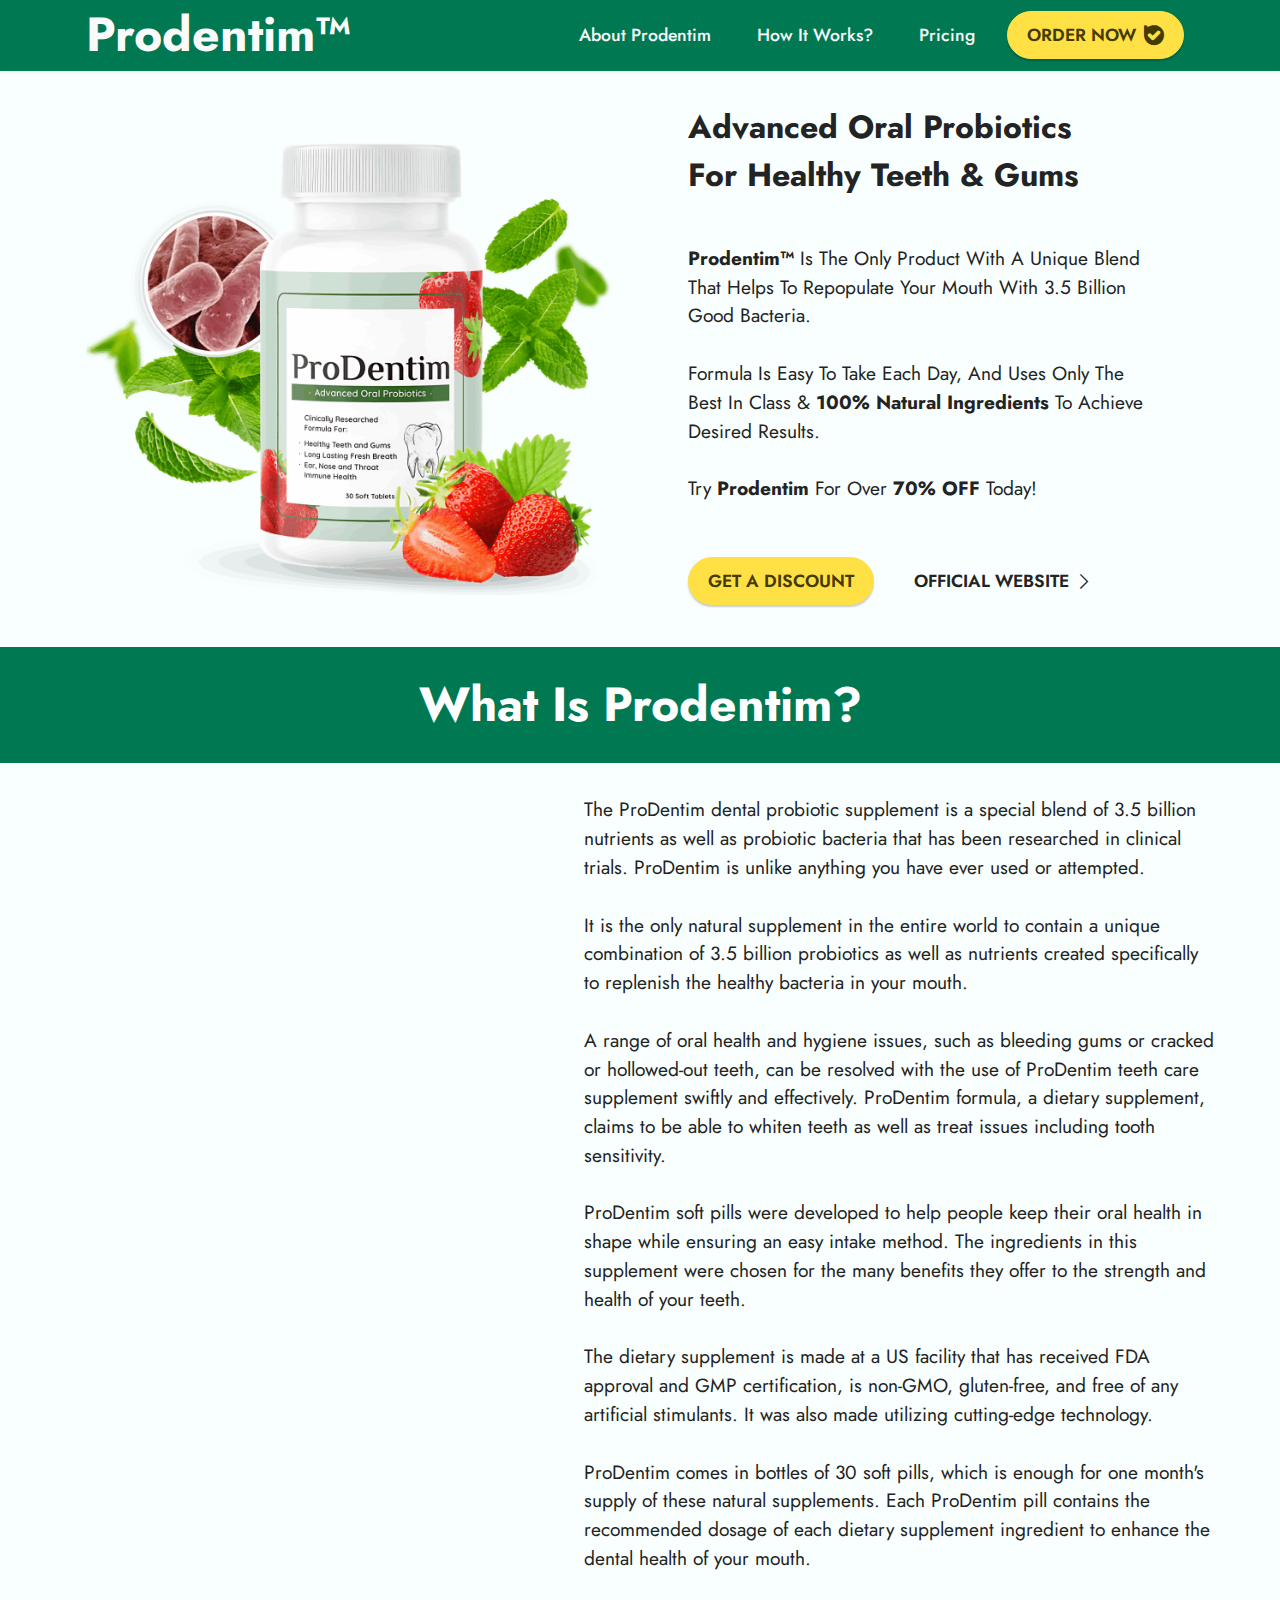
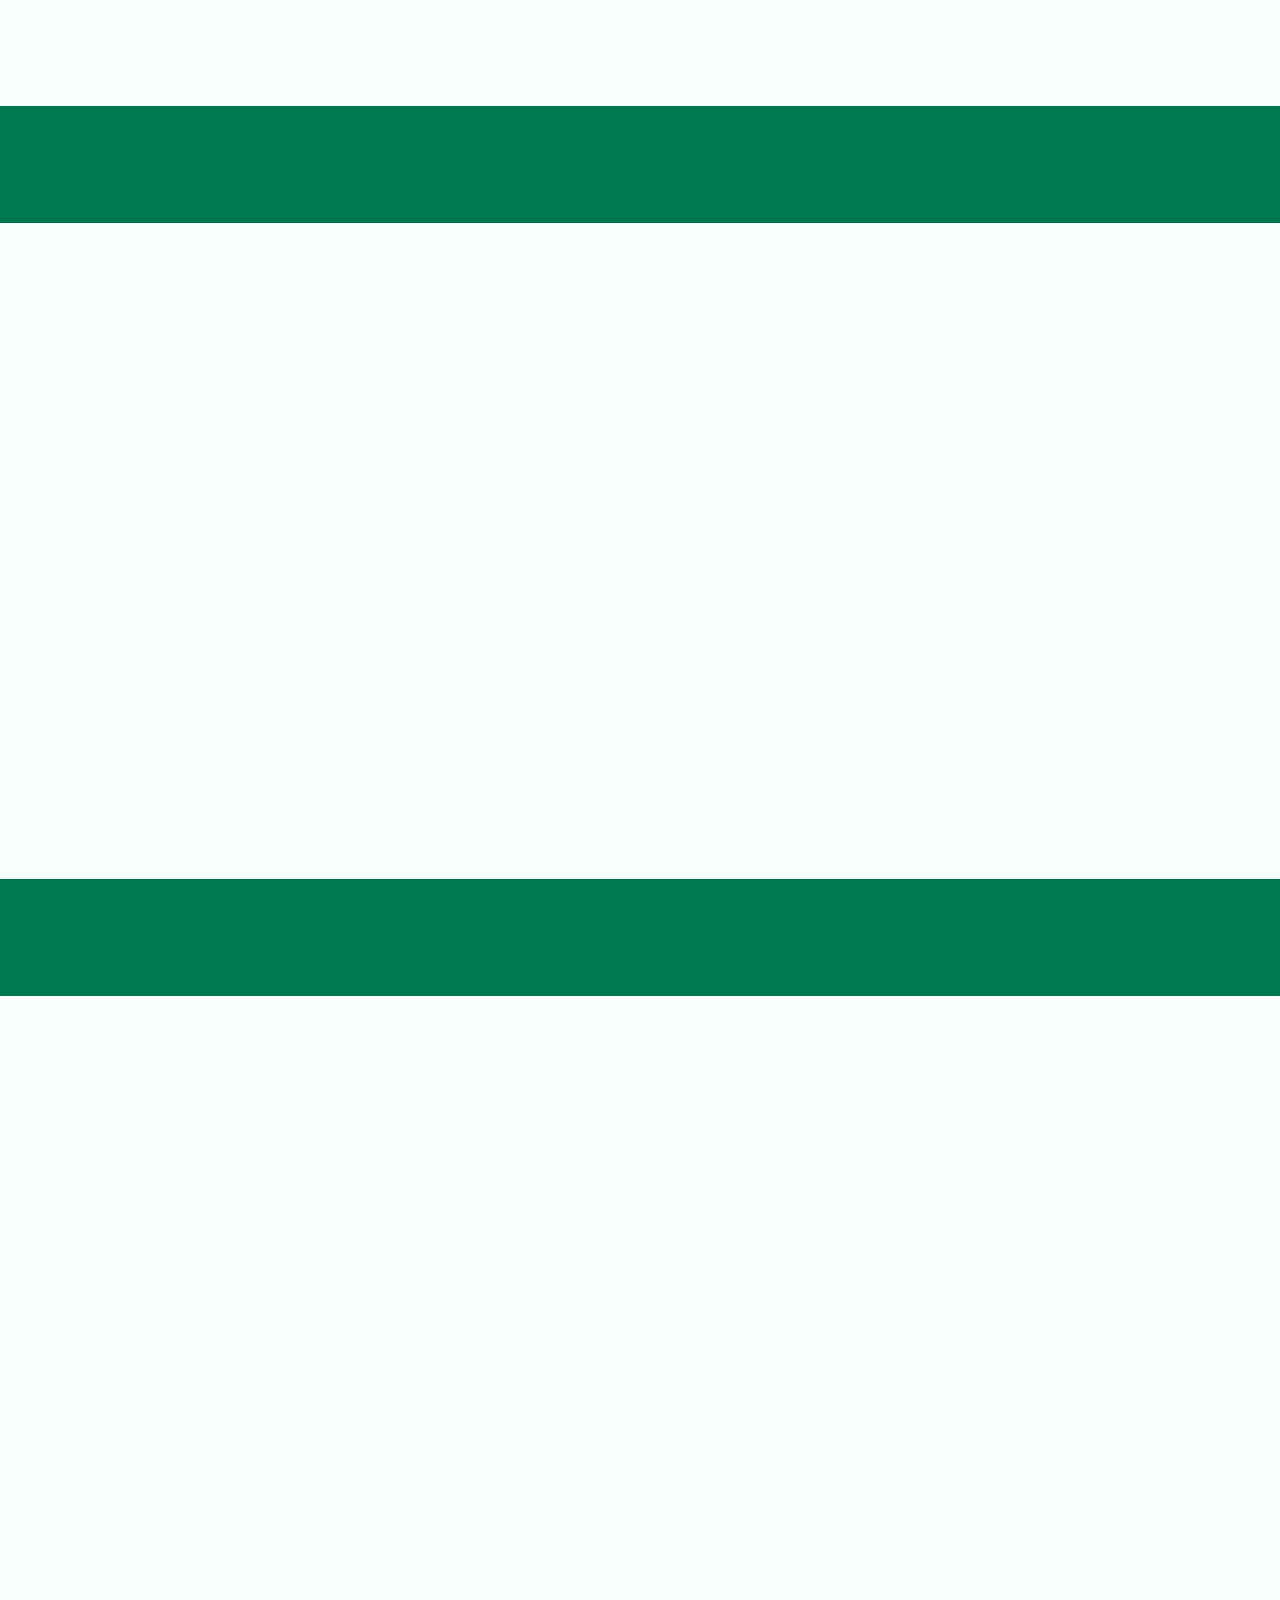
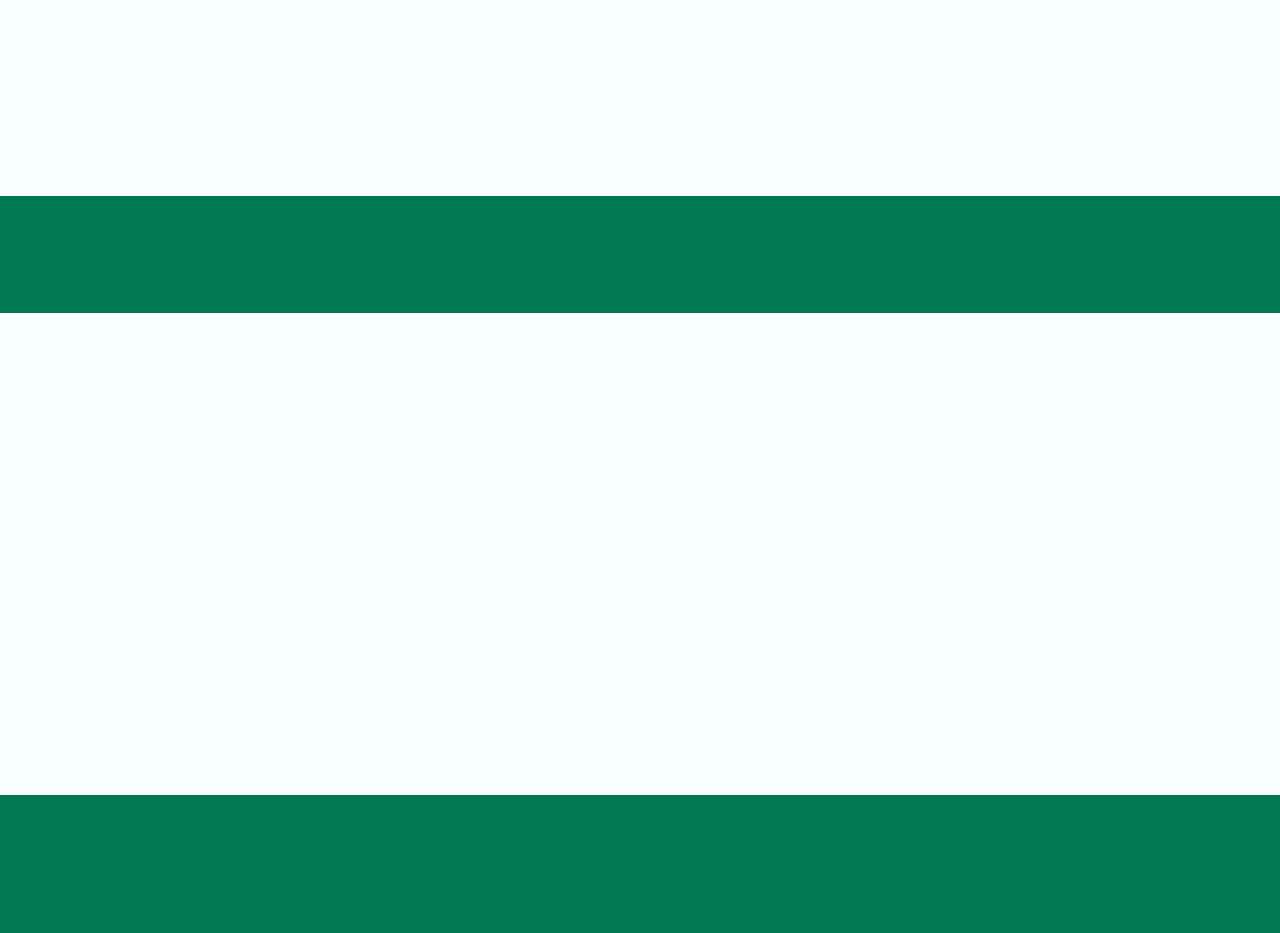
<file: index.html>
<!DOCTYPE html>
<html  >
<head>
  
  <meta charset="UTF-8">
  <meta http-equiv="X-UA-Compatible" content="IE=edge">
  
  <meta name="twitter:card" content="summary_large_image"/>
  <meta name="twitter:image:src" content="">
  <meta property="og:image" content="">
  <meta name="twitter:title" content="Prodentim™ (Official) | Get 70% Off Today!">
  <meta name="viewport" content="width=device-width, initial-scale=1, minimum-scale=1">
  <link rel="shortcut icon" href="assets/images/favicon-main-128x128-128x128.png" type="image/x-icon">
  <meta name="description" content="Prodentim™ Is The Only Product With A Unique Blend That Helps To Repopulate Your Mouth With 3.5 Billion Good Bacteria.">
  
  
  <title>Prodentim™ (Official) | Get 70% Off Today!</title>
  <link rel="stylesheet" href="assets/web/assets/mobirise-icons2/mobirise2.css">
  <link rel="stylesheet" href="assets/bootstrap/css/bootstrap.min.css">
  <link rel="stylesheet" href="assets/bootstrap/css/bootstrap-grid.min.css">
  <link rel="stylesheet" href="assets/bootstrap/css/bootstrap-reboot.min.css">
  <link rel="stylesheet" href="assets/animatecss/animate.css">
  <link rel="stylesheet" href="assets/dropdown/css/style.css">
  <link rel="stylesheet" href="assets/socicon/css/styles.css">
  <link rel="stylesheet" href="assets/theme/css/style.css">
  <link rel="preload" href="https://fonts.googleapis.com/css?family=Jost:100,200,300,400,500,600,700,800,900,100i,200i,300i,400i,500i,600i,700i,800i,900i&display=swap" as="style" onload="this.onload=null;this.rel='stylesheet'">
  <noscript><link rel="stylesheet" href="https://fonts.googleapis.com/css?family=Jost:100,200,300,400,500,600,700,800,900,100i,200i,300i,400i,500i,600i,700i,800i,900i&display=swap"></noscript>
  <link rel="preload" as="style" href="assets/mobirise/css/mbr-additional.css"><link rel="stylesheet" href="assets/mobirise/css/mbr-additional.css" type="text/css">
  
  
  
  
</head>
<body>
  
  <section data-bs-version="5.1" class="menu menu2 cid-tjymvQa5kp" once="menu" id="menu2-15">
    
    <nav class="navbar navbar-dropdown navbar-expand-lg">
        <div class="container">
            <div class="navbar-brand">
                
                <span class="navbar-caption-wrap"><a class="navbar-caption text-white text-primary display-2" href="index.html">Prodentim™</a></span>
            </div>
            <button class="navbar-toggler" type="button" data-toggle="collapse" data-bs-toggle="collapse" data-target="#navbarSupportedContent" data-bs-target="#navbarSupportedContent" aria-controls="navbarNavAltMarkup" aria-expanded="false" aria-label="Toggle navigation">
                <div class="hamburger">
                    <span></span>
                    <span></span>
                    <span></span>
                    <span></span>
                </div>
            </button>
            <div class="collapse navbar-collapse" id="navbarSupportedContent">
                <ul class="navbar-nav nav-dropdown" data-app-modern-menu="true"><li class="nav-item"><a class="nav-link link text-white display-4" href="index.html#content4-4">About Prodentim</a>
                    </li><li class="nav-item"><a class="nav-link link text-white display-4" href="index.html#content4-6">How It Works?</a></li><li class="nav-item"><a class="nav-link link text-white display-4" href="index.html#content4-a">Pricing</a></li></ul>
                
                <div class="navbar-buttons mbr-section-btn"><a class="btn btn-warning display-4" href="/order"><span class="socicon socicon-bale mbr-iconfont mbr-iconfont-btn" style="font-size: 20px;"></span>ORDER NOW</a></div>
            </div>
        </div>
    </nav>
</section>

<section data-bs-version="5.1" class="header14 cid-tjtZOTAcVk" id="header14-k">

    

    
    

    <div class="container">
        <div class="row justify-content-center align-items-center">
            <div class="col-12 col-md-6 image-wrapper">
                <img src="assets/images/prodentim-main-1256x1102.png" alt="Buy Now">
            </div>
            <div class="col-12 col-md">
                <div class="text-wrapper">
                    <h1 class="mbr-section-title mbr-fonts-style mb-3 display-5"><strong>Advanced Oral Probiotics</strong><strong><br></strong><strong>For&nbsp;</strong><strong>Healthy Teeth &amp; Gums</strong></h1>
                    <p class="mbr-text mbr-fonts-style display-7">
                        <br><strong>Prodentim™</strong>&nbsp;Is The Only Product With A Unique Blend That Helps To Repopulate Your Mouth With 3.5 Billion Good Bacteria.<br><br>Formula Is Easy To Take Each Day, And Uses Only The Best In Class &amp; <strong>100% Natural Ingredients</strong> To Achieve Desired Results.<br><br>Try <strong>Prodentim</strong> For Over <strong>70% OFF</strong> Today!<br><br></p>
                    <div class="mbr-section-btn mt-3"><a class="btn btn-warning display-4" href="/order"><font face="Moririse2"><br></font>GET A DISCOUNT</a> <a class="btn btn-black-outline display-4" href="/order"><span class="mobi-mbri mobi-mbri-arrow-next mbr-iconfont mbr-iconfont-btn" style="font-size: 15px;"></span><font face="Moririse2"><br></font>OFFICIAL WEBSITE</a></div>
                </div>
            </div>
        </div>
    </div>
</section>

<section data-bs-version="5.1" class="content4 cid-tjtwnSRDdB" id="content4-4">
    

    
    
    <div class="container">
        <div class="row justify-content-center">
            <div class="title col-md-12 col-lg-12">
                <h3 class="mbr-section-title mbr-fonts-style align-center mb-4 display-2"><strong>What Is Prodentim?</strong></h3>
                
                
            </div>
        </div>
    </div>
</section>

<section data-bs-version="5.1" class="header11 cid-tjtwWIp2h5" id="header11-5">

    

    
    

    <div class="container-fluid">
        <div class="row justify-content-center">
            <div class="col-12 col-md-5 image-wrapper">
                <img class="w-100" src="assets/images/buy-prodentim-690x830.png" alt="Supplement">
            </div>
            <div class="col-12 col-md">
                <div class="text-wrapper text-center">
                    
                    <p class="mbr-text mbr-fonts-style display-7">The ProDentim dental probiotic supplement is a special blend of 3.5 billion nutrients as well as probiotic bacteria that has been researched in clinical trials. ProDentim is unlike anything you have ever used or attempted.
<br>
<br>It is the only natural supplement in the entire world to contain a unique combination of 3.5 billion probiotics as well as nutrients created specifically to replenish the healthy bacteria in your mouth.
<br>
<br>A range of oral health and hygiene issues, such as bleeding gums or cracked or hollowed-out teeth, can be resolved with the use of ProDentim teeth care supplement swiftly and effectively. ProDentim formula, a dietary supplement, claims to be able to whiten teeth as well as treat issues including tooth sensitivity.
<br>
<br>ProDentim soft pills were developed to help people keep their oral health in shape while ensuring an easy intake method. The ingredients in this supplement were chosen for the many benefits they offer to the strength and health of your teeth.
<br>
<br>The dietary supplement is made at a US facility that has received FDA approval and GMP certification, is non-GMO, gluten-free, and free of any artificial stimulants. It was also made utilizing cutting-edge technology.
<br>
<br>ProDentim comes in bottles of 30 soft pills, which is enough for one month's supply of these natural supplements. Each ProDentim pill contains the recommended dosage of each dietary supplement ingredient to enhance the dental health of your mouth.</p>
                    <div class="mbr-section-btn mt-3"><a class="btn btn-warning display-7" href="/order"><span class="mobi-mbri mobi-mbri-arrow-next mbr-iconfont mbr-iconfont-btn" style="font-size: 15px;"></span>BUY NOW</a></div>
                </div>
            </div>
        </div>
    </div>
</section>

<section data-bs-version="5.1" class="content4 cid-tjtxWwqj42" id="content4-6">
    

    
    
    <div class="container">
        <div class="row justify-content-center">
            <div class="title col-md-12 col-lg-12">
                <h3 class="mbr-section-title mbr-fonts-style align-center mb-4 display-2"><strong>How Does Prodentim Works?</strong></h3>
                
                
            </div>
        </div>
    </div>
</section>

<section data-bs-version="5.1" class="content5 cid-sKy7tkCOig cid-tjtzqzBvQT" id="content5-7">
    
    <div class="container">
        <div class="row justify-content-center">
            <div class="col-md-12 col-lg-10">
                
                
                <p class="mbr-text mbr-fonts-style display-7">ProDentim Capsules seems loaded with vitamins, minerals, and more. All these would land into the root cause of the problem. Hence, you can undoubtedly observe effective results out of it.
<br>
<br>The ProDentim supplement gets directly absorbed inside the gums. Thus, it can work on the roots of teeth. You can get well with all works among the people.<br><br>Being 100% Natural and free from any known side effects makes it unique and better than most of the supplements in the market.<br></p>
            </div>
        </div>
    </div>
</section>

<section data-bs-version="5.1" class="content8 cid-tjtzAQHko8" id="content8-8">
    
    <div class="container">
        <div class="row justify-content-center">
            <div class="counter-container col-md-12 col-lg-10">
                
                <div class="mbr-text mbr-fonts-style display-7">
                    <ul>
                        <li>Eliminate toothache, discomfort, bad breath, and odor.
</li><li>With ProDentim you can improve liver and heart health.
</li><li>Detoxifies the intestine and reduces the risks of heart and respiratory diseases.</li><li>Whiten teeth and reduce high dentist costs
</li><li>It works with natural ingredients to support healthy teeth and gums naturally.
</li><li>Increases immunity, so the user has the power to fight various dental diseases.
</li><li>Reduces the risk of ulcers, tooth pain, and inflammation.</li>
                    </ul>
                </div>
            </div>
        </div>
    </div>
</section>

<section data-bs-version="5.1" class="content4 cid-tjtCjTlHWT" id="content4-a">
    

    
    
    <div class="container">
        <div class="row justify-content-center">
            <div class="title col-md-12 col-lg-12">
                <h3 class="mbr-section-title mbr-fonts-style align-center mb-4 display-2"><strong>Limited Time Special Pricing - Act Now!</strong></h3>
                
                
            </div>
        </div>
    </div>
</section>

<section data-bs-version="5.1" class="image3 cid-tjufRGoCIV" id="image3-l">
    

    
    

    <div class="container">
        <div class="row justify-content-center">
            <div class="col-12 col-lg-10">
                <div class="image-wrapper">
                    <a href="/order"><img src="assets/images/prodentim-price-2136x1640.png" alt="Order"></a>
                    
                </div>
            </div>
        </div>
    </div>
</section>

<section data-bs-version="5.1" class="content4 cid-tjtKMEmhHh" id="content4-h">
    

    
    
    <div class="container">
        <div class="row justify-content-center">
            <div class="title col-md-12 col-lg-12">
                <h3 class="mbr-section-title mbr-fonts-style align-center mb-4 display-2"><strong>60-Days Money Back Guarantee</strong></h3>
                
                
            </div>
        </div>
    </div>
</section>

<section data-bs-version="5.1" class="header11 cid-tjtKXxqvPZ" id="header11-j">

    

    
    

    <div class="container-fluid">
        <div class="row justify-content-center">
            <div class="col-12 col-md-5 image-wrapper">
                <img class="w-100" src="assets/images/60-days-money-back-guarantee-680x450.png" alt="Money Back Guarantee">
            </div>
            <div class="col-12 col-md">
                <div class="text-wrapper text-center">
                    
                    <p class="mbr-text mbr-fonts-style display-7">The Prodentim supplement is backed by a 100% money back guarantee for 60 full days from your original purchase.
<br>
<br>If you’re not totally and completely satisfied with the Prodentim Supplement, or your experience in the first 60 days from your purchase simply let us know at Prodentim portal and we’ll give you a refund within 48 hours of the product being returned.
<br>
<br>That’s right, simply return the Prodentim supplement, even empty bottles, anytime within 60 days of your purchase and you’ll receive a refund, no questions asked!</p>
                    <div class="mbr-section-btn mt-3"><a class="btn btn-warning display-7" href="/order"><span class="mobi-mbri mobi-mbri-arrow-next mbr-iconfont mbr-iconfont-btn" style="font-size: 15px;"></span>GET YOUR BOTTLE TODAY</a></div>
                </div>
            </div>
        </div>
    </div>
</section>

<section data-bs-version="5.1" class="footer3 cid-tjymtBCwRa" once="footers" id="footer3-14">

    

    

    <div class="container">
        <div class="media-container-row align-center mbr-white">
            <div class="row row-links">
                <ul class="foot-menu">
                    
                    
                    
                    
                    
                <li class="foot-menu-item mbr-fonts-style display-7"><a href="page2.html" class="text-white">Privacy Policy</a></li><li class="foot-menu-item mbr-fonts-style display-7"><a href="page1.html" class="text-white">Terms Of Use</a></li><li class="foot-menu-item mbr-fonts-style display-7"><a href="page3.html" class="text-white">Disclaimer</a></li></ul>
            </div>
            
            <div class="row row-copirayt">
                <p class="mbr-text mb-0 mbr-fonts-style mbr-white align-center display-7">
                    © Copyright 2022 Prodentim™. All Rights Reserved.
                </p>
            </div>
        </div>
    </div>
</section>


<script src="assets/bootstrap/js/bootstrap.bundle.min.js"></script>
  <script src="assets/smoothscroll/smooth-scroll.js"></script>
  <script src="assets/ytplayer/index.js"></script>
  <script src="assets/dropdown/js/navbar-dropdown.js"></script>
  <script src="assets/theme/js/script.js"></script>
  
  
  
 <div id="scrollToTop" class="scrollToTop mbr-arrow-up"><a style="text-align: center;"><i class="mbr-arrow-up-icon mbr-arrow-up-icon-cm cm-icon cm-icon-smallarrow-up"></i></a></div>
    <input name="animation" type="hidden">
  </body>
</html>
</file>
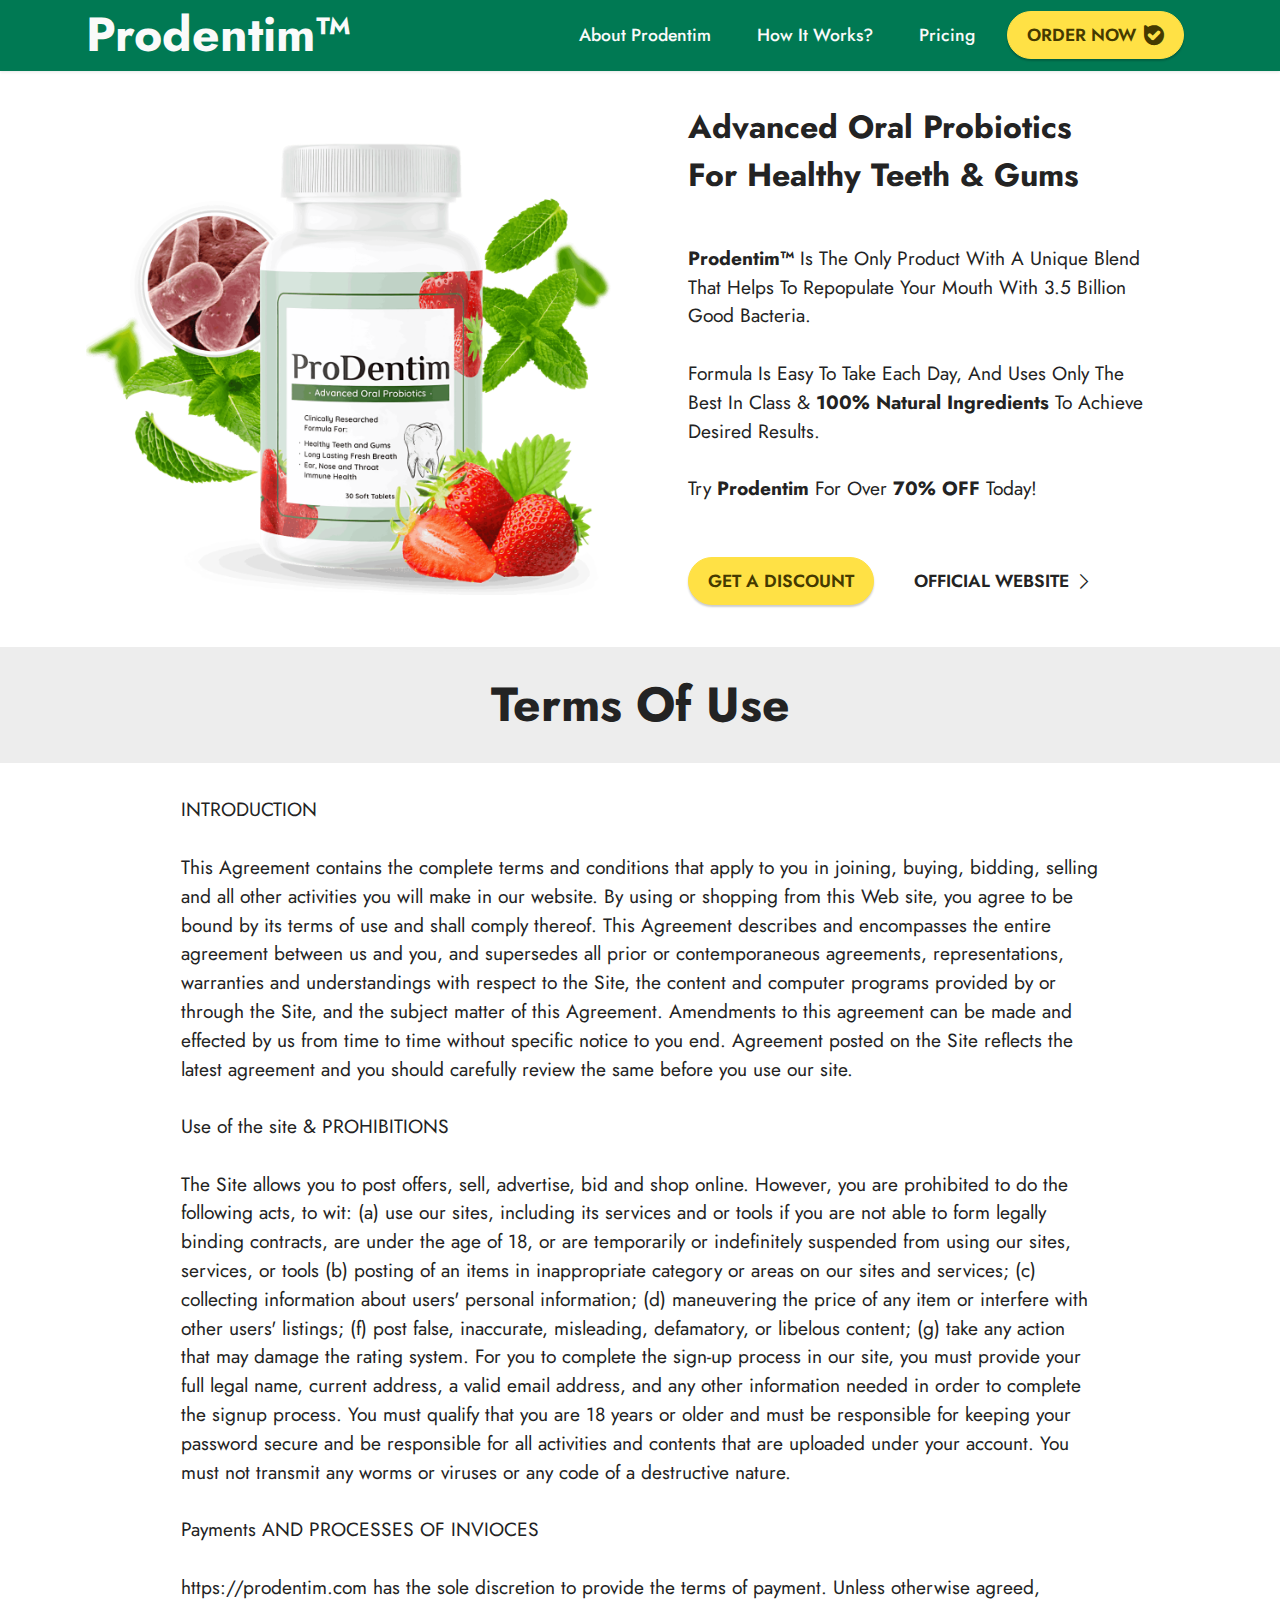
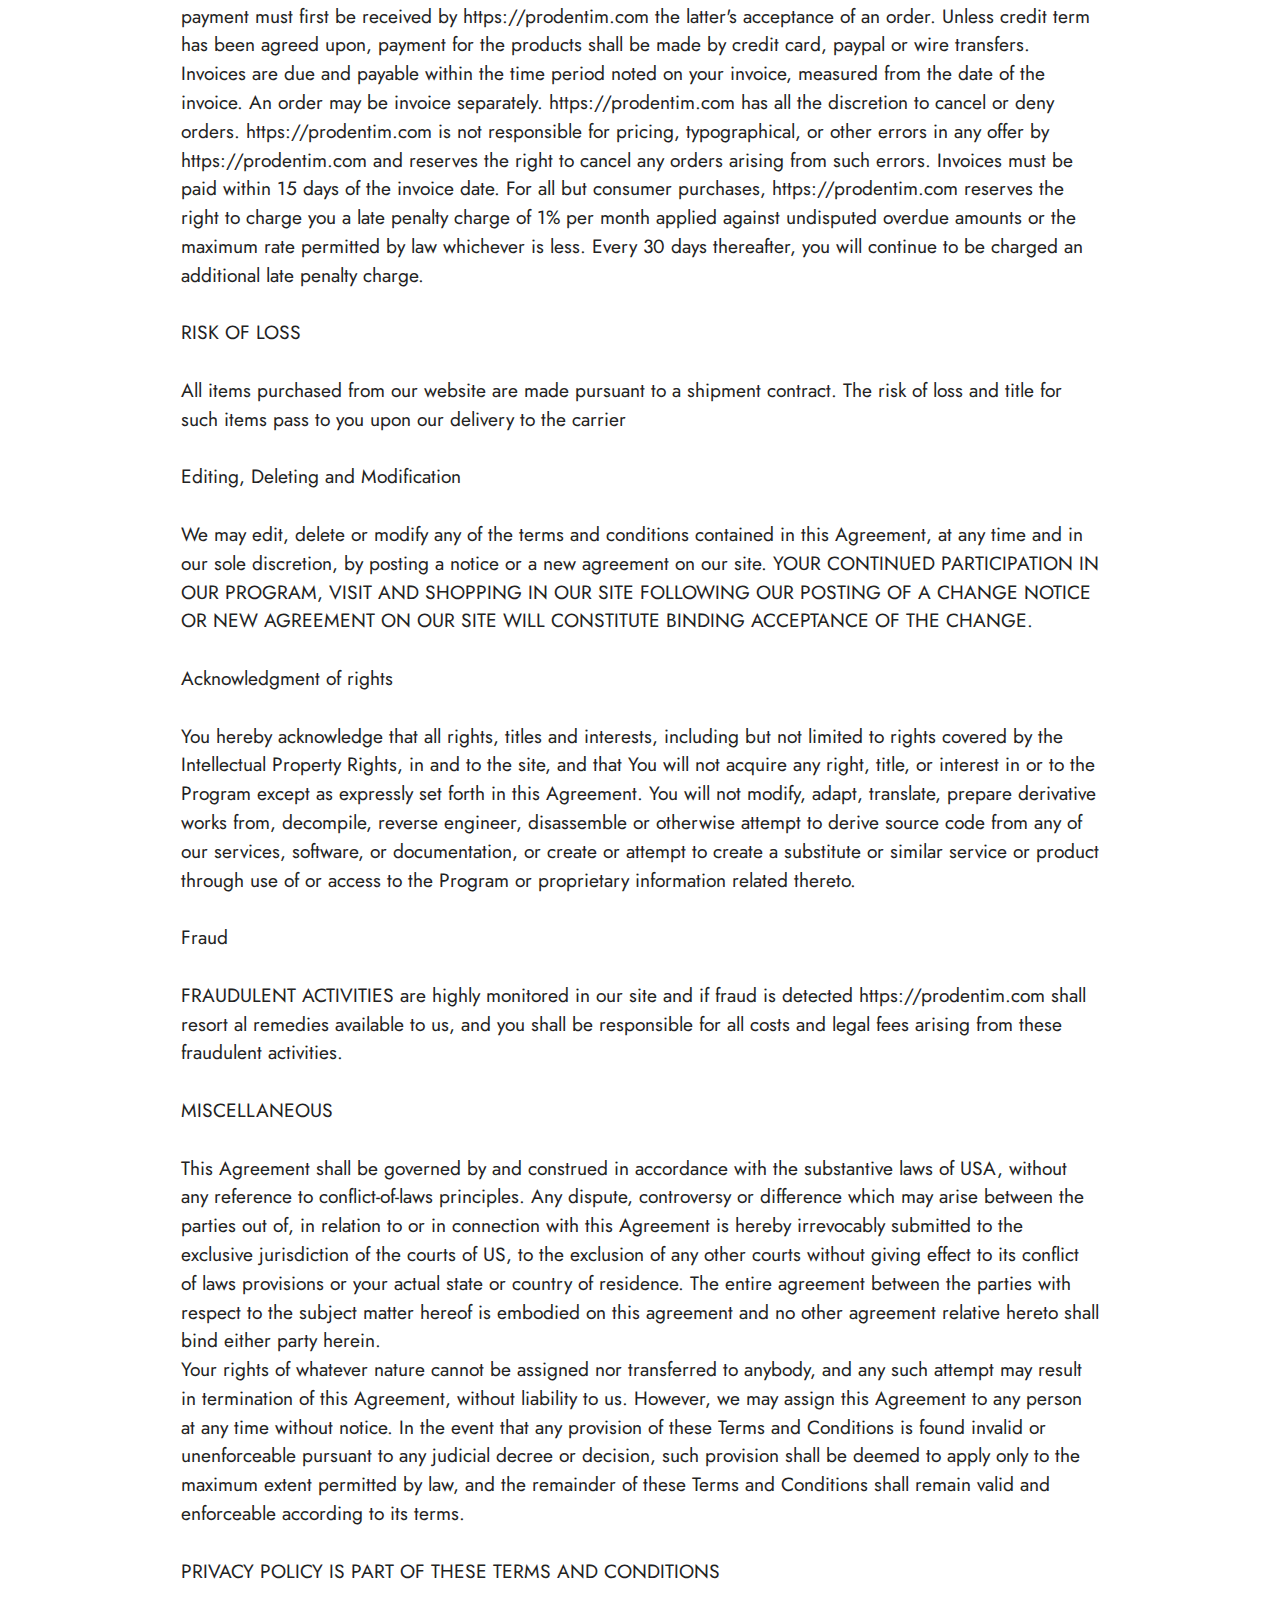
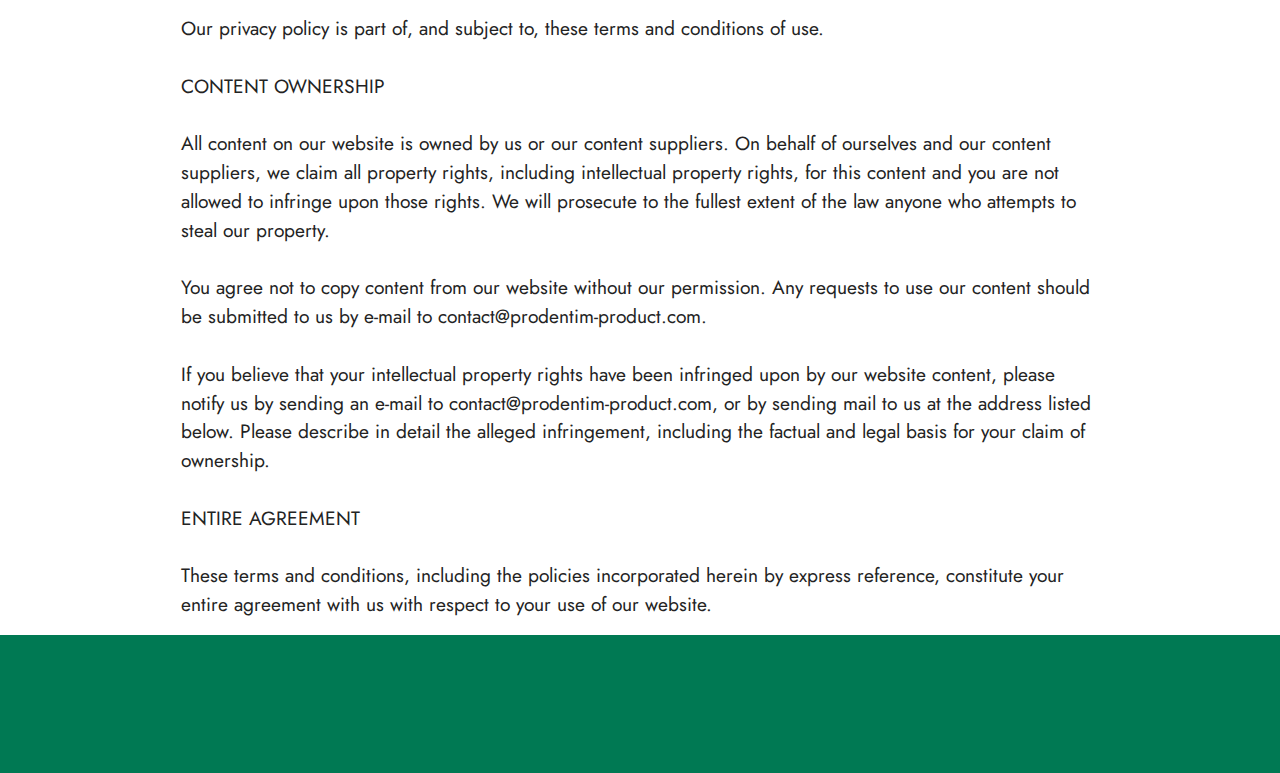
<file: page1.html>
<!DOCTYPE html>
<html  >
<head>
  
  <meta charset="UTF-8">
  <meta http-equiv="X-UA-Compatible" content="IE=edge">
  
  <meta name="twitter:card" content="summary_large_image"/>
  <meta name="twitter:image:src" content="">
  <meta property="og:image" content="">
  <meta name="twitter:title" content="Terms Of Use">
  <meta name="viewport" content="width=device-width, initial-scale=1, minimum-scale=1">
  <link rel="shortcut icon" href="assets/images/favicon-main-128x128-128x128.png" type="image/x-icon">
  <meta name="description" content="">
  
  
  <title>Terms Of Use</title>
  <link rel="stylesheet" href="assets/web/assets/mobirise-icons2/mobirise2.css">
  <link rel="stylesheet" href="assets/bootstrap/css/bootstrap.min.css">
  <link rel="stylesheet" href="assets/bootstrap/css/bootstrap-grid.min.css">
  <link rel="stylesheet" href="assets/bootstrap/css/bootstrap-reboot.min.css">
  <link rel="stylesheet" href="assets/animatecss/animate.css">
  <link rel="stylesheet" href="assets/dropdown/css/style.css">
  <link rel="stylesheet" href="assets/socicon/css/styles.css">
  <link rel="stylesheet" href="assets/theme/css/style.css">
  <link rel="preload" href="https://fonts.googleapis.com/css?family=Jost:100,200,300,400,500,600,700,800,900,100i,200i,300i,400i,500i,600i,700i,800i,900i&display=swap" as="style" onload="this.onload=null;this.rel='stylesheet'">
  <noscript><link rel="stylesheet" href="https://fonts.googleapis.com/css?family=Jost:100,200,300,400,500,600,700,800,900,100i,200i,300i,400i,500i,600i,700i,800i,900i&display=swap"></noscript>
  <link rel="preload" as="style" href="assets/mobirise/css/mbr-additional.css"><link rel="stylesheet" href="assets/mobirise/css/mbr-additional.css" type="text/css">
  
  
  
  
</head>
<body>
  
  <section data-bs-version="5.1" class="menu menu2 cid-tjymvQa5kp" once="menu" id="menu2-15">
    
    <nav class="navbar navbar-dropdown navbar-expand-lg">
        <div class="container">
            <div class="navbar-brand">
                
                <span class="navbar-caption-wrap"><a class="navbar-caption text-white text-primary display-2" href="index.html">Prodentim™</a></span>
            </div>
            <button class="navbar-toggler" type="button" data-toggle="collapse" data-bs-toggle="collapse" data-target="#navbarSupportedContent" data-bs-target="#navbarSupportedContent" aria-controls="navbarNavAltMarkup" aria-expanded="false" aria-label="Toggle navigation">
                <div class="hamburger">
                    <span></span>
                    <span></span>
                    <span></span>
                    <span></span>
                </div>
            </button>
            <div class="collapse navbar-collapse" id="navbarSupportedContent">
                <ul class="navbar-nav nav-dropdown" data-app-modern-menu="true"><li class="nav-item"><a class="nav-link link text-white display-4" href="index.html#content4-4">About Prodentim</a>
                    </li><li class="nav-item"><a class="nav-link link text-white display-4" href="index.html#content4-6">How It Works?</a></li><li class="nav-item"><a class="nav-link link text-white display-4" href="index.html#content4-a">Pricing</a></li></ul>
                
                <div class="navbar-buttons mbr-section-btn"><a class="btn btn-warning display-4" href="/order"><span class="socicon socicon-bale mbr-iconfont mbr-iconfont-btn" style="font-size: 20px;"></span>ORDER NOW</a></div>
            </div>
        </div>
    </nav>
</section>

<section data-bs-version="5.1" class="header14 cid-totW6drW59" id="header14-1f">

    

    
    

    <div class="container">
        <div class="row justify-content-center align-items-center">
            <div class="col-12 col-md-6 image-wrapper">
                <img src="assets/images/prodentim-main-1256x1102.png" alt="Buy Now">
            </div>
            <div class="col-12 col-md">
                <div class="text-wrapper">
                    <h1 class="mbr-section-title mbr-fonts-style mb-3 display-5"><strong>Advanced Oral Probiotics
</strong><div><strong>For Healthy Teeth &amp; Gums</strong></div></h1>
                    <p class="mbr-text mbr-fonts-style display-7">
                        <br><strong>Prodentim™</strong>&nbsp;Is The Only Product With A Unique Blend That Helps To Repopulate Your Mouth With 3.5 Billion Good Bacteria.<br><br>Formula Is Easy To Take Each Day, And Uses Only The Best In Class &amp; <strong>100% Natural Ingredients</strong> To Achieve Desired Results.<br><br>Try <strong>Prodentim</strong> For Over <strong>70% OFF</strong> Today!<br><br></p>
                    <div class="mbr-section-btn mt-3"><a class="btn btn-warning display-4" href="/order"><font face="Moririse2"><br></font>GET A DISCOUNT</a> <a class="btn btn-black-outline display-4" href="/order"><span class="mobi-mbri mobi-mbri-arrow-next mbr-iconfont mbr-iconfont-btn" style="font-size: 15px;"></span><font face="Moririse2"><br></font>OFFICIAL WEBSITE</a></div>
                </div>
            </div>
        </div>
    </div>
</section>

<section data-bs-version="5.1" class="content4 cid-tjykehVjDn" id="content4-p">
    

    
    
    <div class="container">
        <div class="row justify-content-center">
            <div class="title col-md-12 col-lg-12">
                <h3 class="mbr-section-title mbr-fonts-style align-center mb-4 display-2"><strong>Terms Of Use</strong></h3>
                
                
            </div>
        </div>
    </div>
</section>

<section data-bs-version="5.1" class="content5 cid-sKy7tkCOig cid-tjykeHYRPt" id="content5-q">
    
    <div class="container">
        <div class="row justify-content-center">
            <div class="col-md-12 col-lg-10">
                
                
                <p class="mbr-text mbr-fonts-style display-7">INTRODUCTION
<br>
<br>This Agreement contains the complete terms and conditions that apply to you in joining, buying, bidding, selling and all other activities you will make in our website. By using or shopping from this Web site, you agree to be bound by its terms of use and shall comply thereof. This Agreement describes and encompasses the entire agreement between us and you, and supersedes all prior or contemporaneous agreements, representations, warranties and understandings with respect to the Site, the content and computer programs provided by or through the Site, and the subject matter of this Agreement. Amendments to this agreement can be made and effected by us from time to time without specific notice to you end. Agreement posted on the Site reflects the latest agreement and you should carefully review the same before you use our site.
<br>
<br>Use of the site &amp; PROHIBITIONS
<br>
<br>The Site allows you to post offers, sell, advertise, bid and shop online. However, you are prohibited to do the following acts, to wit: (a) use our sites, including its services and or tools if you are not able to form legally binding contracts, are under the age of 18, or are temporarily or indefinitely suspended from using our sites, services, or tools (b) posting of an items in inappropriate category or areas on our sites and services; (c) collecting information about users' personal information; (d) maneuvering the price of any item or interfere with other users' listings; (f) post false, inaccurate, misleading, defamatory, or libelous content; (g) take any action that may damage the rating system. For you to complete the sign-up process in our site, you must provide your full legal name, current address, a valid email address, and any other information needed in order to complete the signup process. You must qualify that you are 18 years or older and must be responsible for keeping your password secure and be responsible for all activities and contents that are uploaded under your account. You must not transmit any worms or viruses or any code of a destructive nature.
<br>
<br>Payments AND PROCESSES OF INVIOCES
<br>
<br>https://prodentim.com has the sole discretion to provide the terms of payment. Unless otherwise agreed, payment must first be received by https://prodentim.com the latter's acceptance of an order. Unless credit term has been agreed upon, payment for the products shall be made by credit card, paypal or wire transfers. Invoices are due and payable within the time period noted on your invoice, measured from the date of the invoice. An order may be invoice separately. https://prodentim.com has all the discretion to cancel or deny orders. https://prodentim.com is not responsible for pricing, typographical, or other errors in any offer by https://prodentim.com and reserves the right to cancel any orders arising from such errors. Invoices must be paid within 15 days of the invoice date. For all but consumer purchases, https://prodentim.com reserves the right to charge you a late penalty charge of 1% per month applied against undisputed overdue amounts or the maximum rate permitted by law whichever is less. Every 30 days thereafter, you will continue to be charged an additional late penalty charge.
<br>
<br>RISK OF LOSS
<br>
<br>All items purchased from our website are made pursuant to a shipment contract. The risk of loss and title for such items pass to you upon our delivery to the carrier
<br>
<br>Editing, Deleting and Modification
<br>
<br>We may edit, delete or modify any of the terms and conditions contained in this Agreement, at any time and in our sole discretion, by posting a notice or a new agreement on our site. YOUR CONTINUED PARTICIPATION IN OUR PROGRAM, VISIT AND SHOPPING IN OUR SITE FOLLOWING OUR POSTING OF A CHANGE NOTICE OR NEW AGREEMENT ON OUR SITE WILL CONSTITUTE BINDING ACCEPTANCE OF THE CHANGE.
<br>
<br>Acknowledgment of rights
<br>
<br>You hereby acknowledge that all rights, titles and interests, including but not limited to rights covered by the Intellectual Property Rights, in and to the site, and that You will not acquire any right, title, or interest in or to the Program except as expressly set forth in this Agreement. You will not modify, adapt, translate, prepare derivative works from, decompile, reverse engineer, disassemble or otherwise attempt to derive source code from any of our services, software, or documentation, or create or attempt to create a substitute or similar service or product through use of or access to the Program or proprietary information related thereto.
<br>
<br>Fraud
<br>
<br>FRAUDULENT ACTIVITIES are highly monitored in our site and if fraud is detected https://prodentim.com shall resort al remedies available to us, and you shall be responsible for all costs and legal fees arising from these fraudulent activities.
<br>
<br>MISCELLANEOUS
<br>
<br>This Agreement shall be governed by and construed in accordance with the substantive laws of USA, without any reference to conflict-of-laws principles. Any dispute, controversy or difference which may arise between the parties out of, in relation to or in connection with this Agreement is hereby irrevocably submitted to the exclusive jurisdiction of the courts of US, to the exclusion of any other courts without giving effect to its conflict of laws provisions or your actual state or country of residence. The entire agreement between the parties with respect to the subject matter hereof is embodied on this agreement and no other agreement relative hereto shall bind either party herein.
<br>Your rights of whatever nature cannot be assigned nor transferred to anybody, and any such attempt may result in termination of this Agreement, without liability to us. However, we may assign this Agreement to any person at any time without notice. In the event that any provision of these Terms and Conditions is found invalid or unenforceable pursuant to any judicial decree or decision, such provision shall be deemed to apply only to the maximum extent permitted by law, and the remainder of these Terms and Conditions shall remain valid and enforceable according to its terms.
<br>
<br>PRIVACY POLICY IS PART OF THESE TERMS AND CONDITIONS
<br>
<br>Our privacy policy is part of, and subject to, these terms and conditions of use.
<br>
<br>CONTENT OWNERSHIP
<br>
<br>All content on our website is owned by us or our content suppliers. On behalf of ourselves and our content suppliers, we claim all property rights, including intellectual property rights, for this content and you are not allowed to infringe upon those rights. We will prosecute to the fullest extent of the law anyone who attempts to steal our property.
<br>
<br>You agree not to copy content from our website without our permission. Any requests to use our content should be submitted to us by e-mail to contact@prodentim-product.com.
<br>
<br>If you believe that your intellectual property rights have been infringed upon by our website content, please notify us by sending an e-mail to contact@prodentim-product.com, or by sending mail to us at the address listed below. Please describe in detail the alleged infringement, including the factual and legal basis for your claim of ownership.
<br>
<br>ENTIRE AGREEMENT
<br>
<br>These terms and conditions, including the policies incorporated herein by express reference, constitute your entire agreement with us with respect to your use of our website.<br></p>
            </div>
        </div>
    </div>
</section>

<section data-bs-version="5.1" class="footer3 cid-tjymtBCwRa" once="footers" id="footer3-14">

    

    

    <div class="container">
        <div class="media-container-row align-center mbr-white">
            <div class="row row-links">
                <ul class="foot-menu">
                    
                    
                    
                    
                    
                <li class="foot-menu-item mbr-fonts-style display-7"><a href="page2.html" class="text-white">Privacy Policy</a></li><li class="foot-menu-item mbr-fonts-style display-7"><a href="page1.html" class="text-white">Terms Of Use</a></li><li class="foot-menu-item mbr-fonts-style display-7"><a href="page3.html" class="text-white">Disclaimer</a></li></ul>
            </div>
            
            <div class="row row-copirayt">
                <p class="mbr-text mb-0 mbr-fonts-style mbr-white align-center display-7">
                    © Copyright 2022 Prodentim™. All Rights Reserved.
                </p>
            </div>
        </div>
    </div>
</section>


<script src="assets/bootstrap/js/bootstrap.bundle.min.js"></script>
  <script src="assets/smoothscroll/smooth-scroll.js"></script>
  <script src="assets/ytplayer/index.js"></script>
  <script src="assets/dropdown/js/navbar-dropdown.js"></script>
  <script src="assets/theme/js/script.js"></script>
  
  
  
 <div id="scrollToTop" class="scrollToTop mbr-arrow-up"><a style="text-align: center;"><i class="mbr-arrow-up-icon mbr-arrow-up-icon-cm cm-icon cm-icon-smallarrow-up"></i></a></div>
    <input name="animation" type="hidden">
  </body>
</html>
</file>
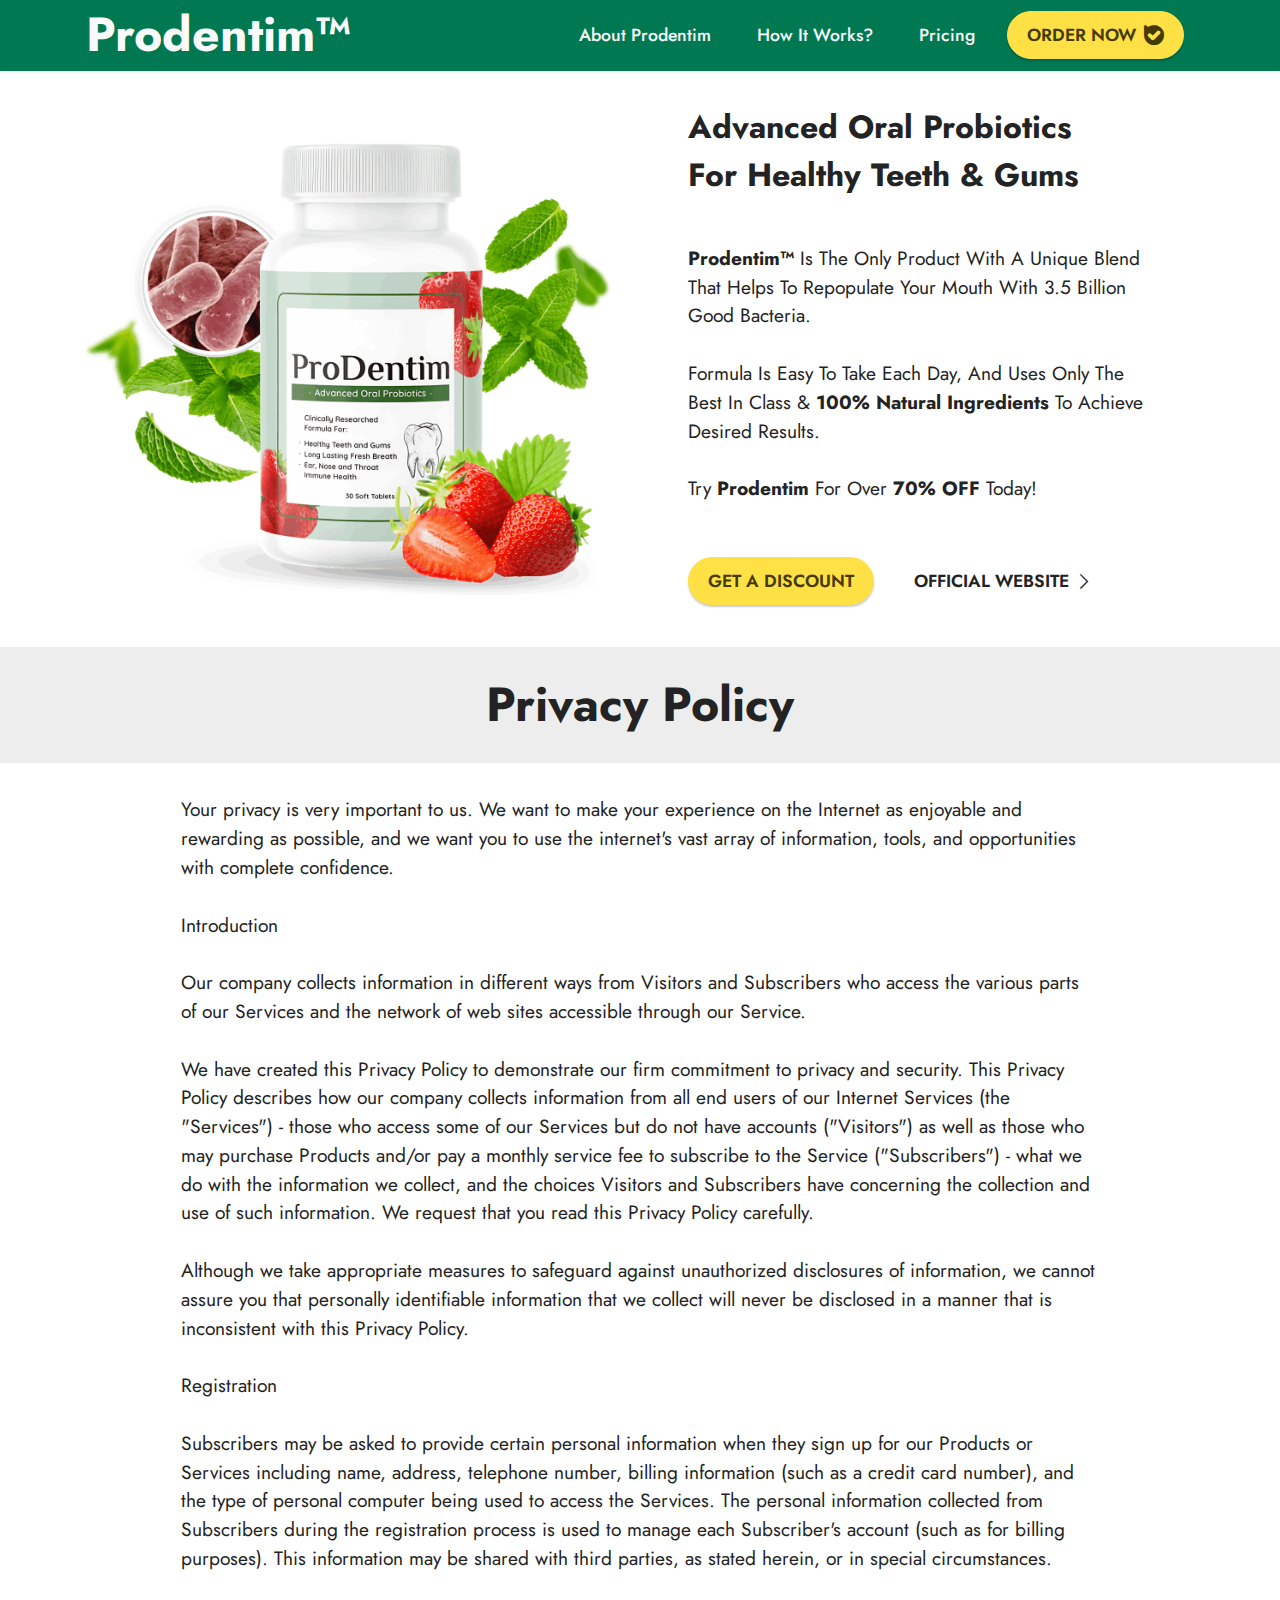
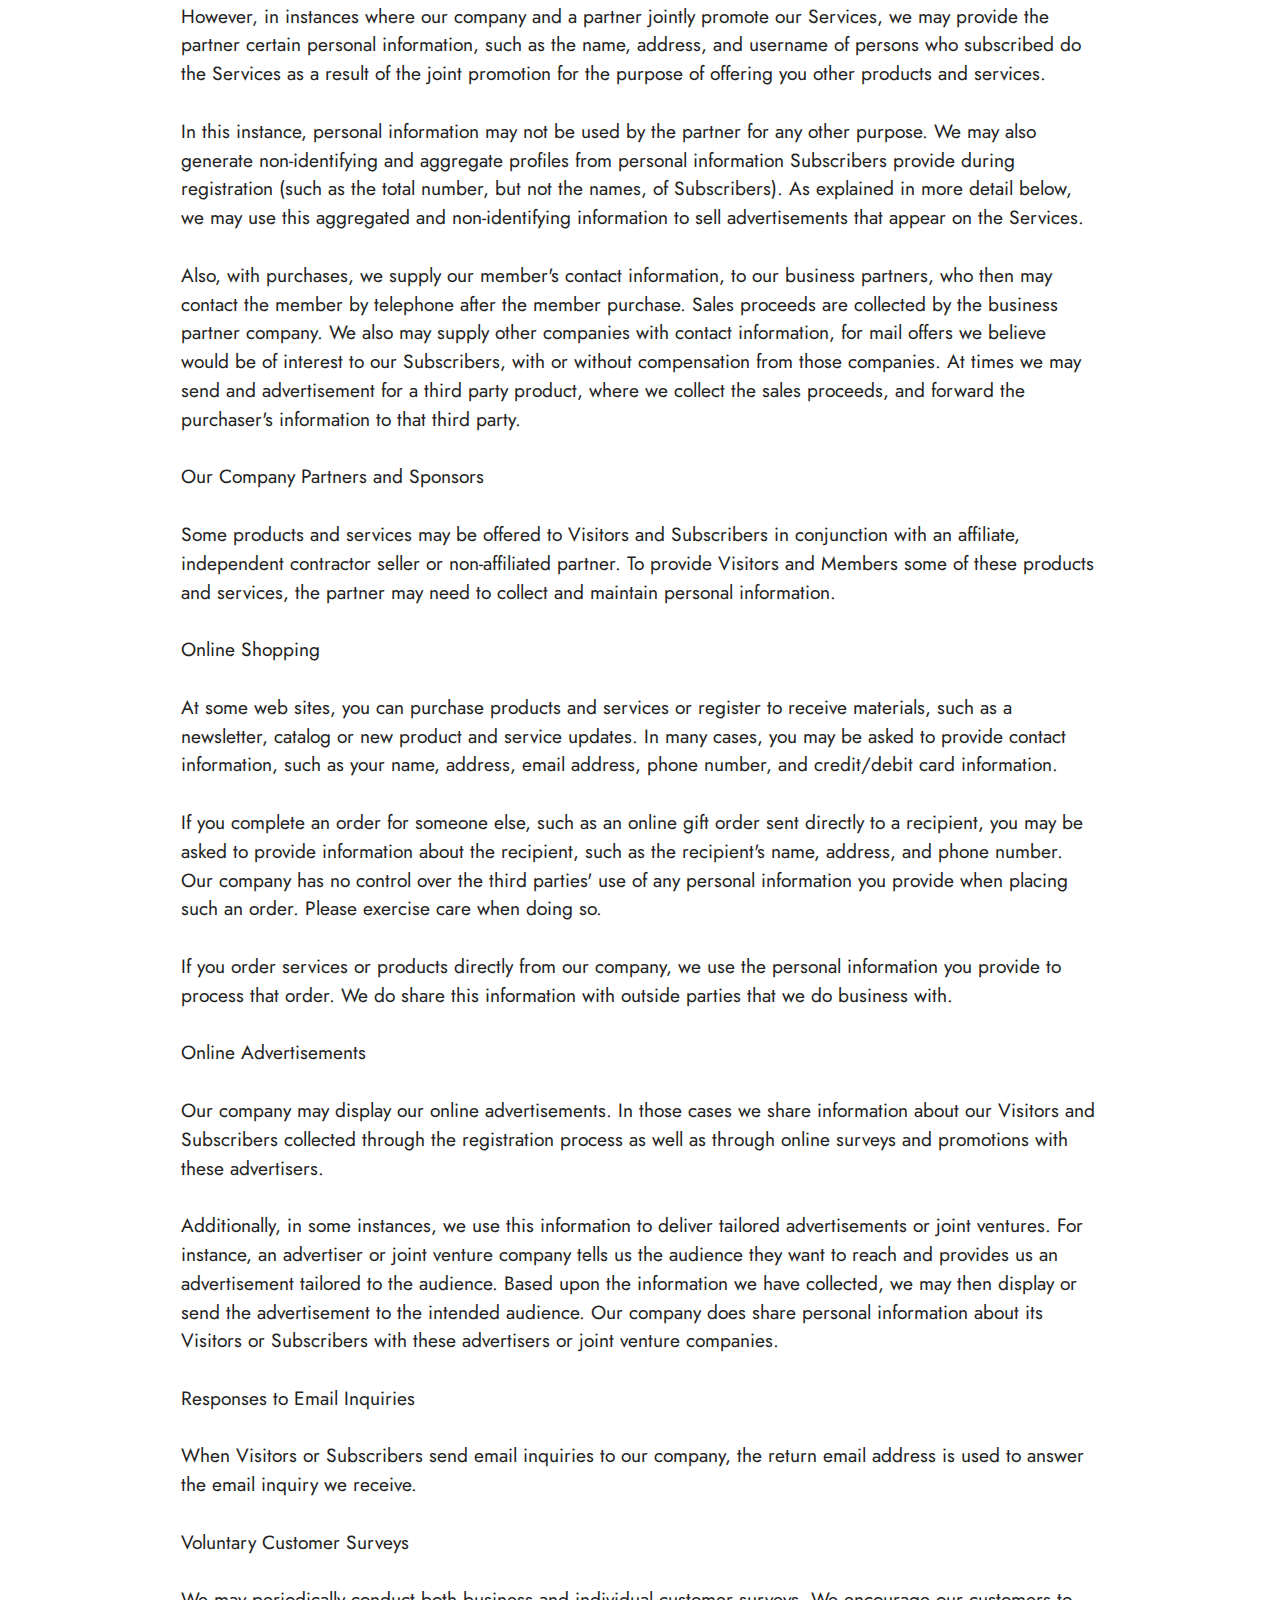
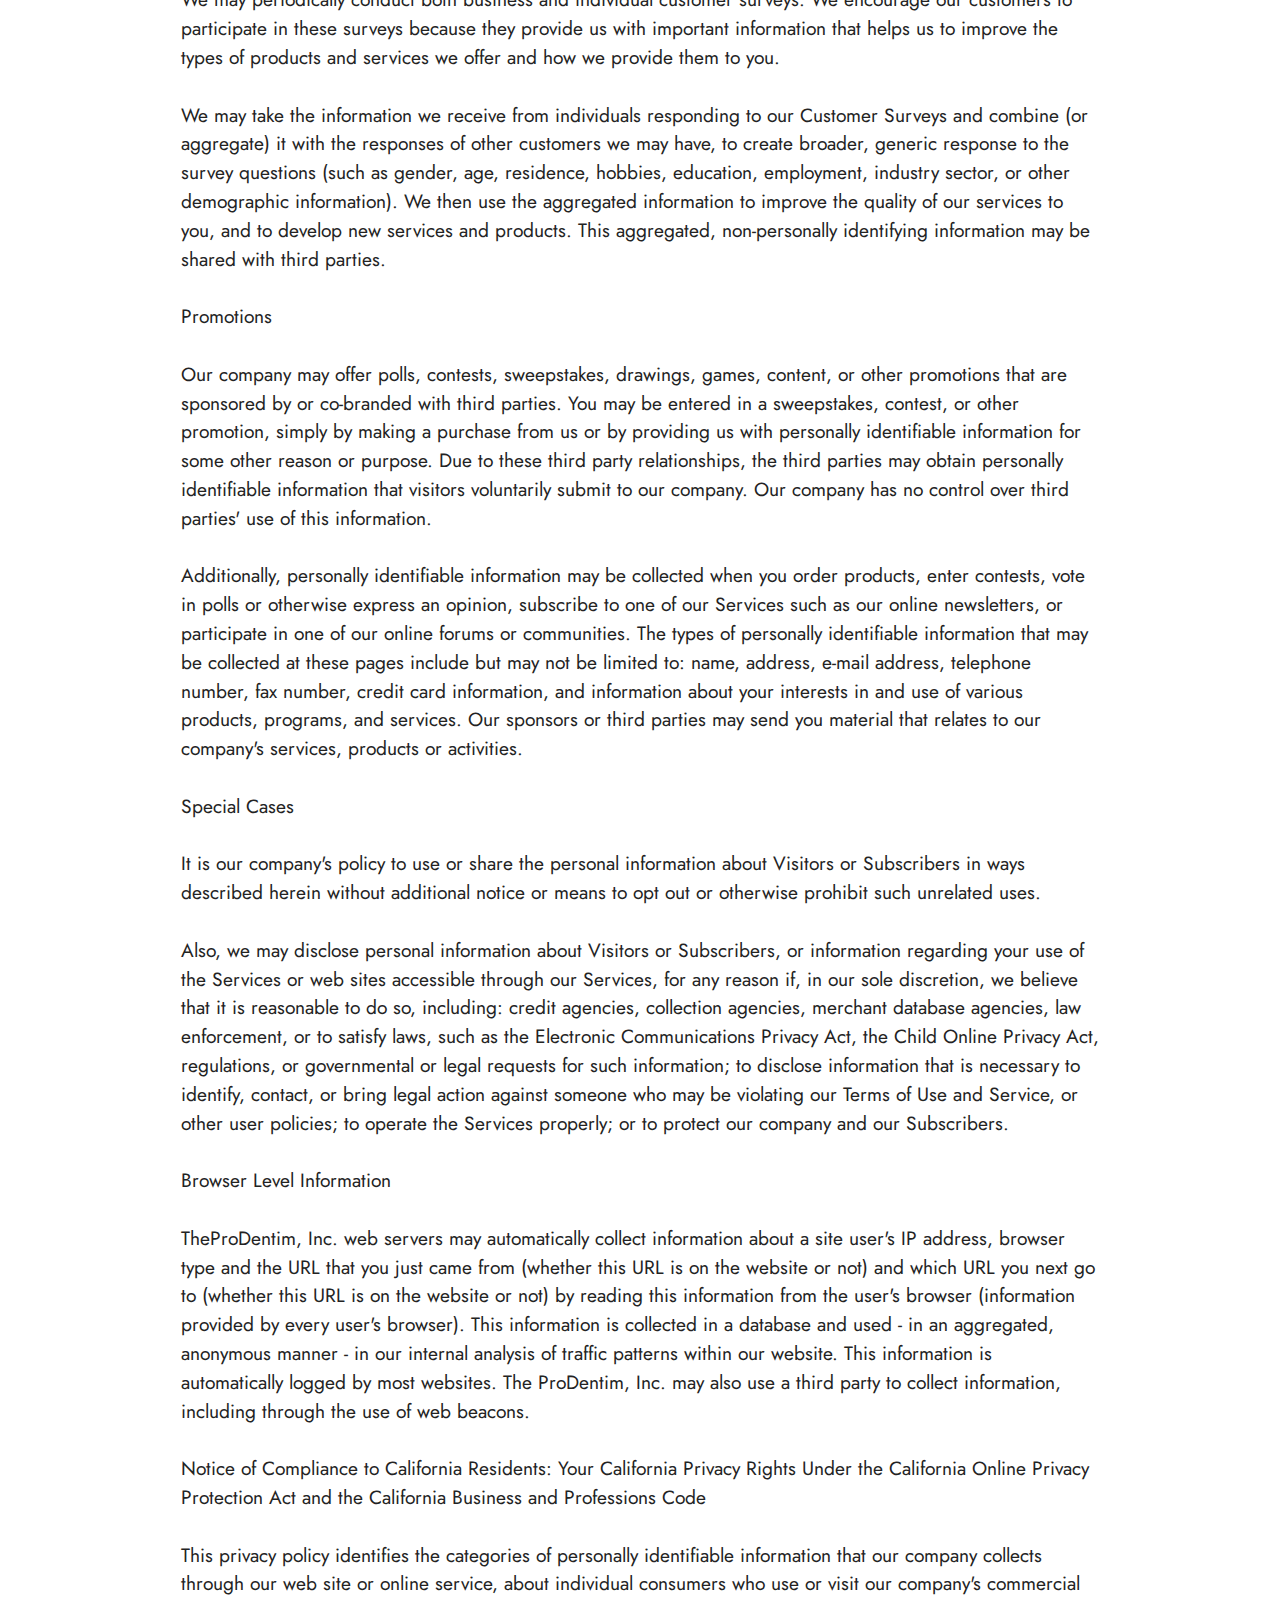
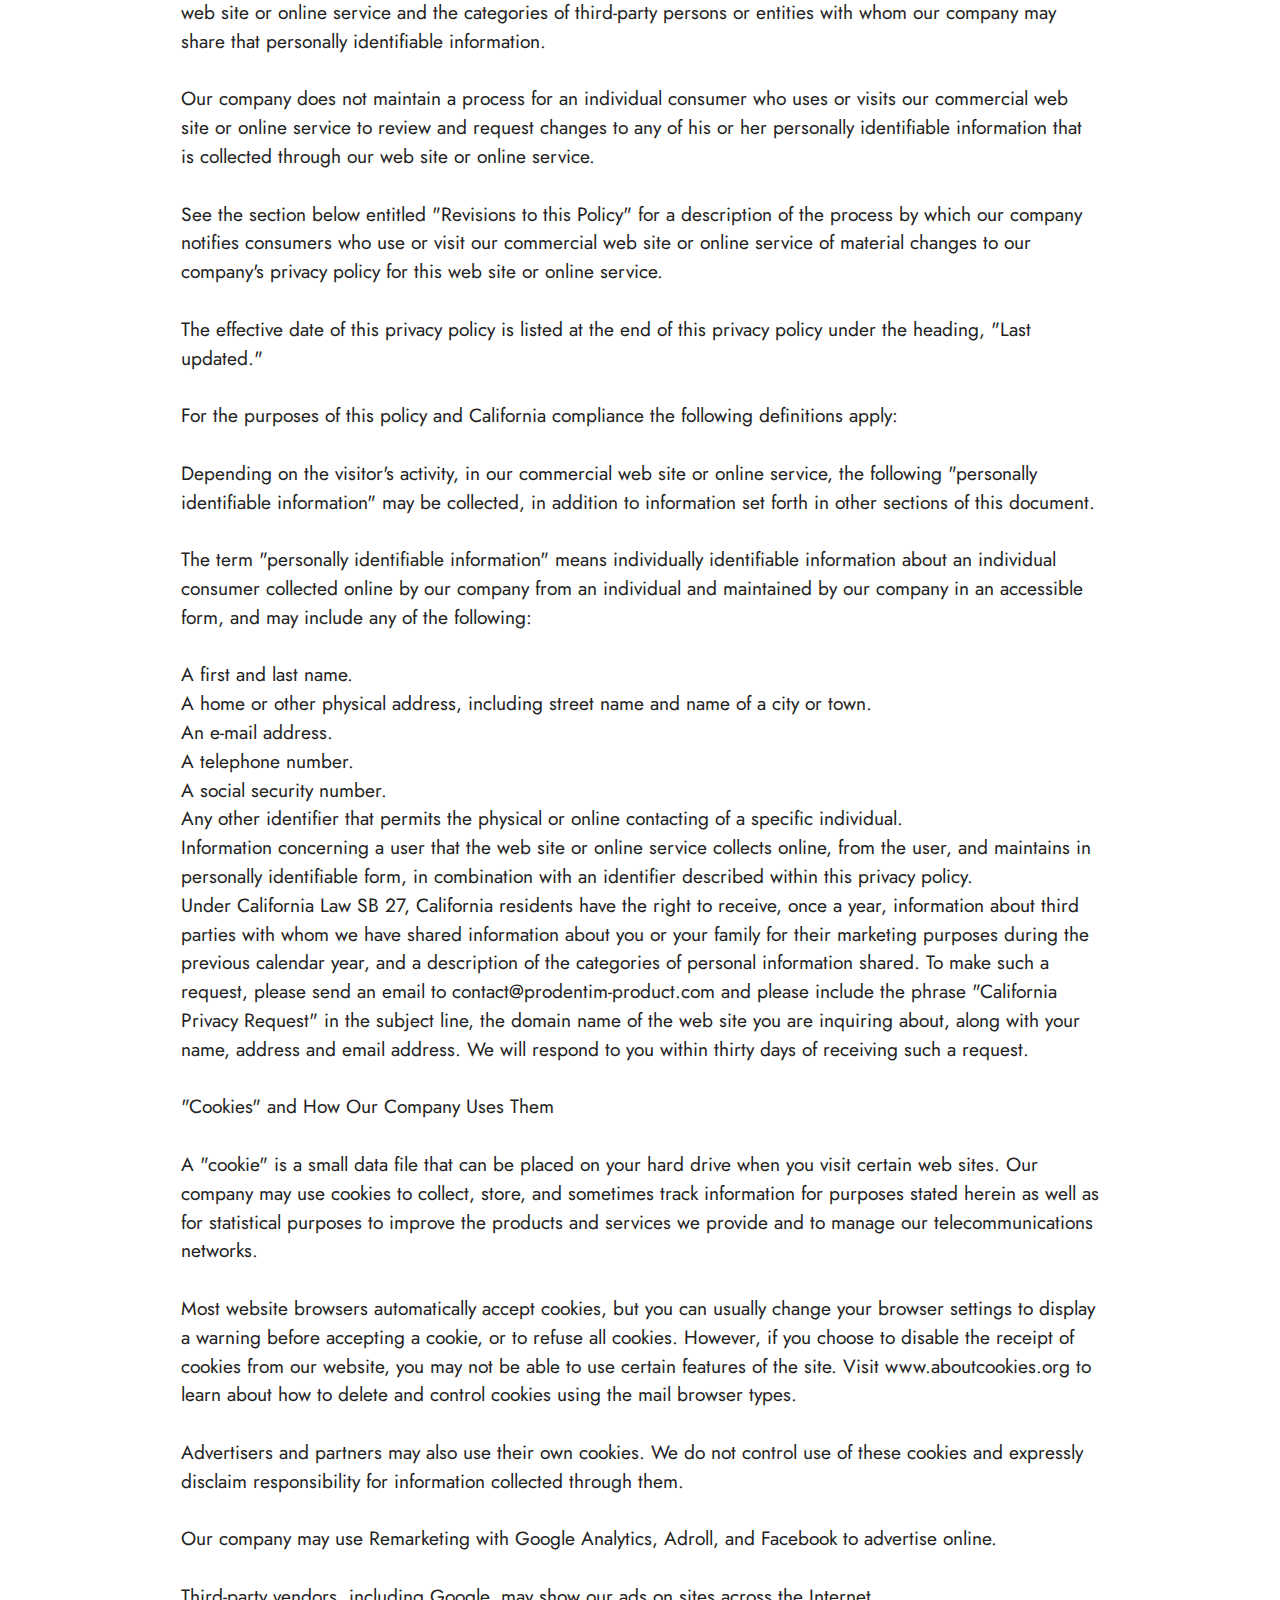
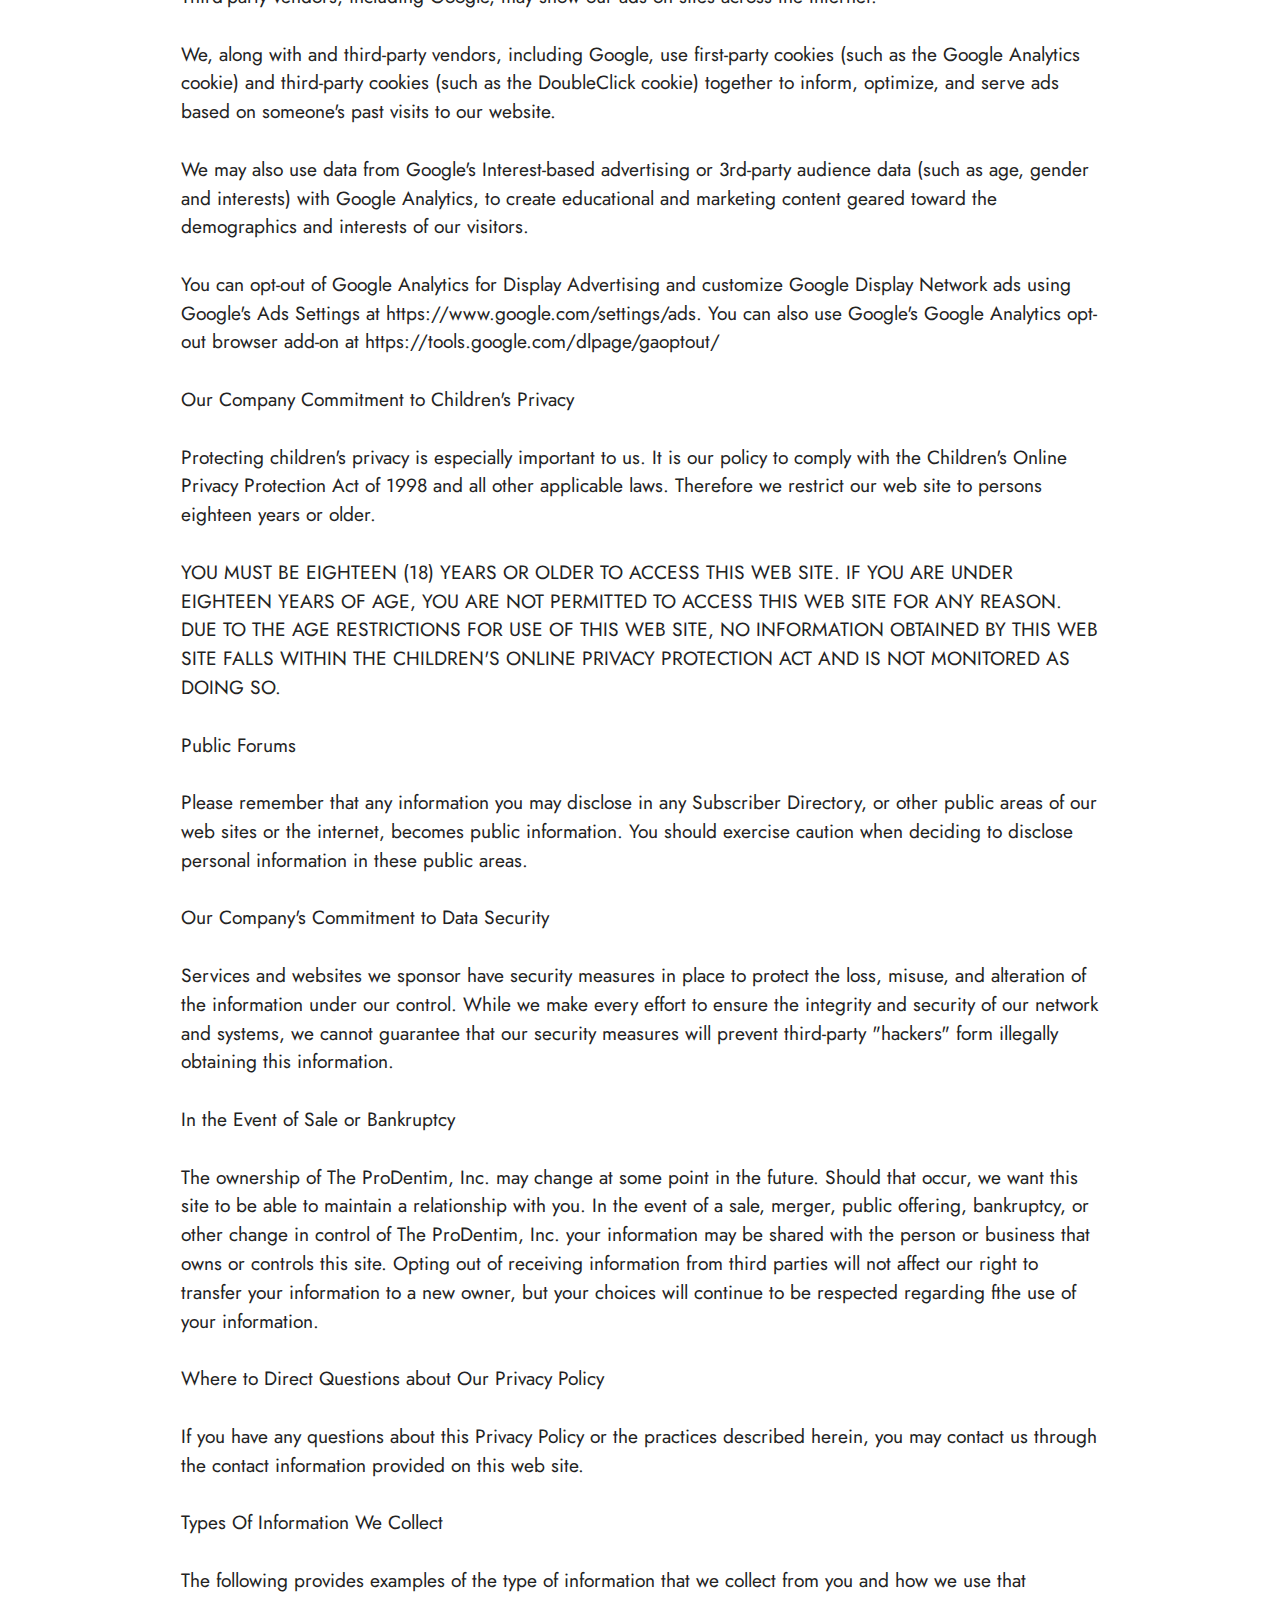
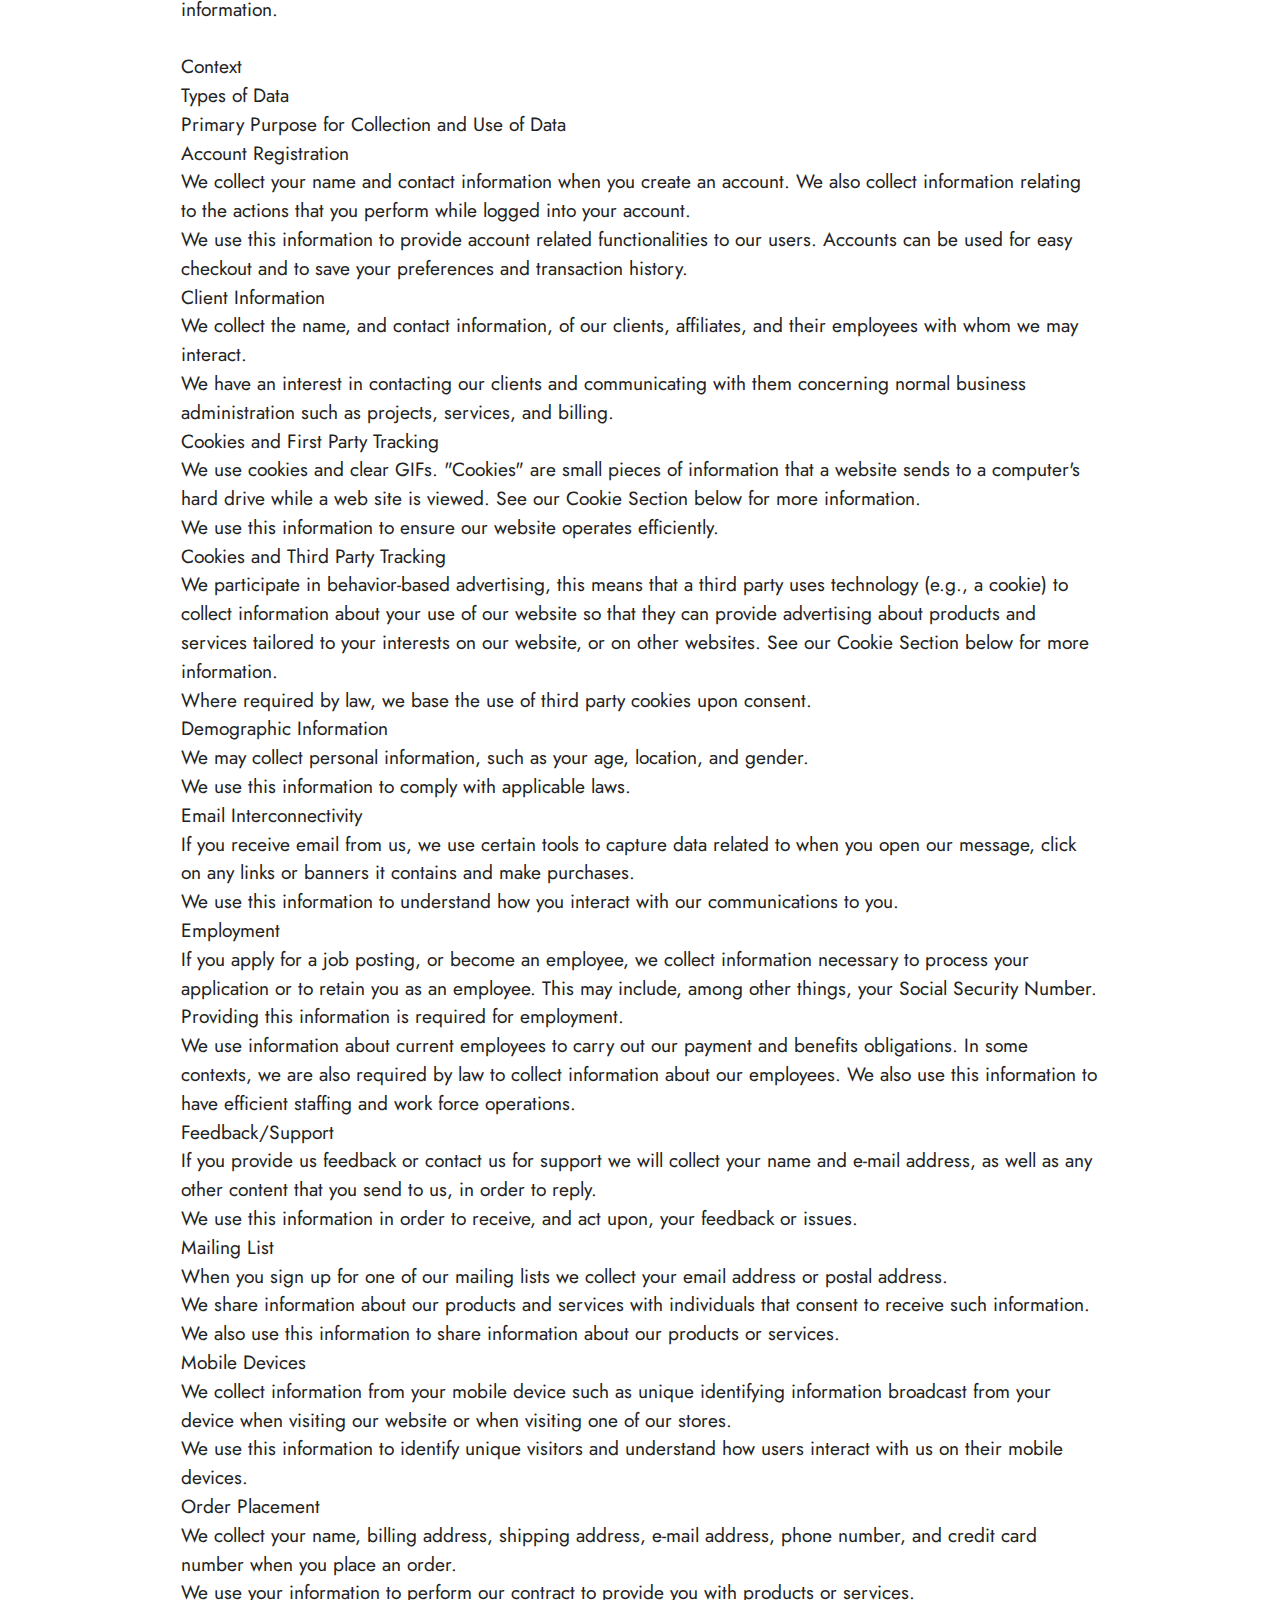
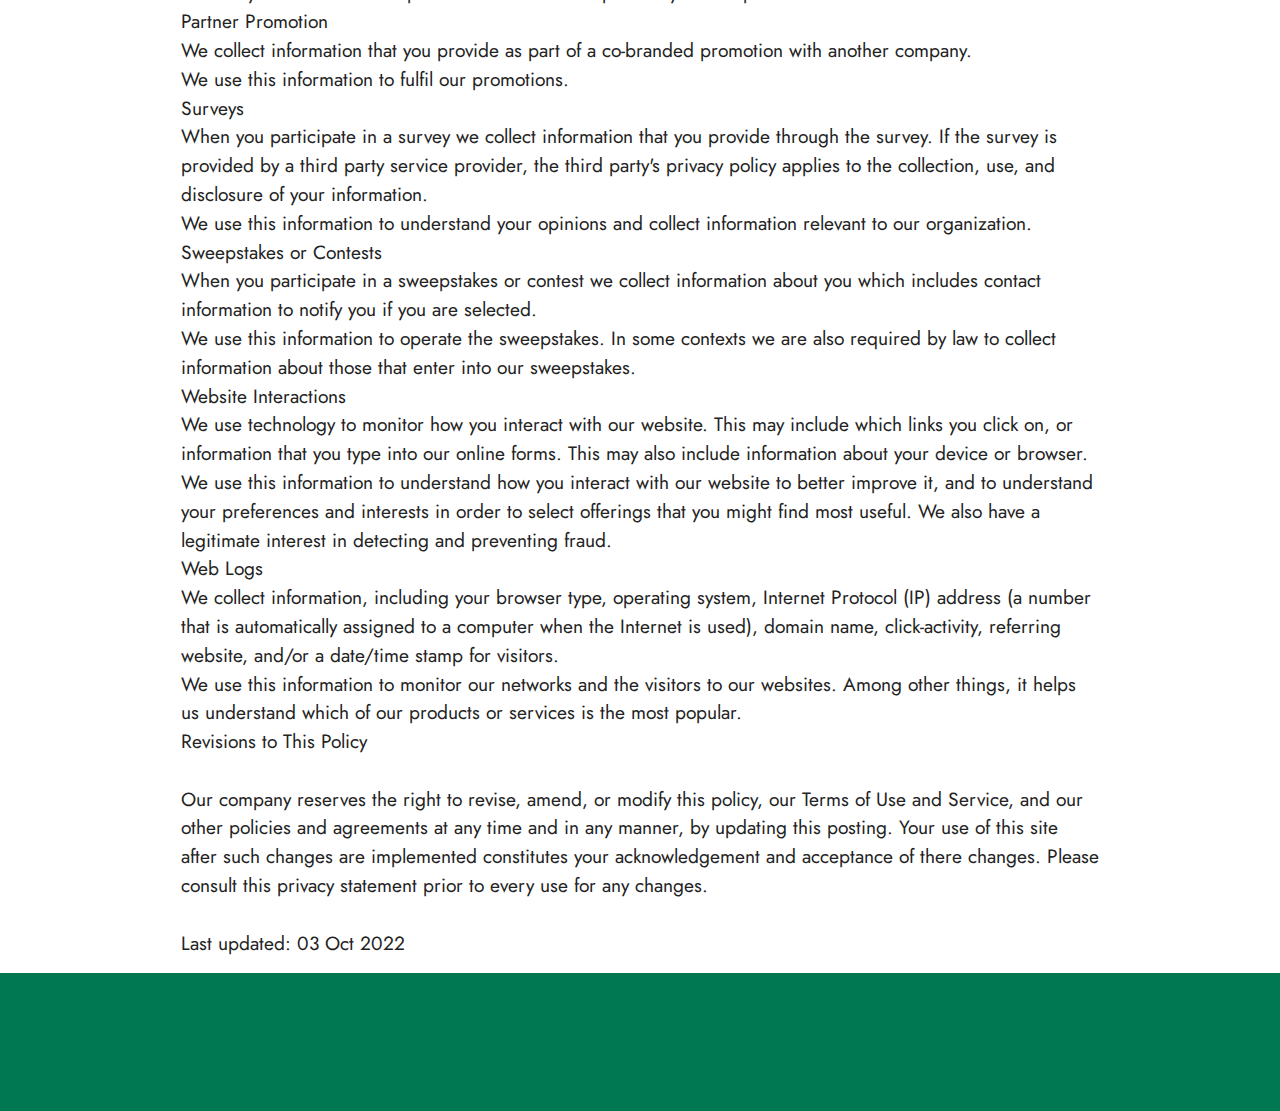
<file: page2.html>
<!DOCTYPE html>
<html  >
<head>
  
  <meta charset="UTF-8">
  <meta http-equiv="X-UA-Compatible" content="IE=edge">
  
  <meta name="twitter:card" content="summary_large_image"/>
  <meta name="twitter:image:src" content="">
  <meta property="og:image" content="">
  <meta name="twitter:title" content="Privacy Policy">
  <meta name="viewport" content="width=device-width, initial-scale=1, minimum-scale=1">
  <link rel="shortcut icon" href="assets/images/favicon-main-128x128-128x128.png" type="image/x-icon">
  <meta name="description" content="">
  
  
  <title>Privacy Policy</title>
  <link rel="stylesheet" href="assets/web/assets/mobirise-icons2/mobirise2.css">
  <link rel="stylesheet" href="assets/bootstrap/css/bootstrap.min.css">
  <link rel="stylesheet" href="assets/bootstrap/css/bootstrap-grid.min.css">
  <link rel="stylesheet" href="assets/bootstrap/css/bootstrap-reboot.min.css">
  <link rel="stylesheet" href="assets/animatecss/animate.css">
  <link rel="stylesheet" href="assets/dropdown/css/style.css">
  <link rel="stylesheet" href="assets/socicon/css/styles.css">
  <link rel="stylesheet" href="assets/theme/css/style.css">
  <link rel="preload" href="https://fonts.googleapis.com/css?family=Jost:100,200,300,400,500,600,700,800,900,100i,200i,300i,400i,500i,600i,700i,800i,900i&display=swap" as="style" onload="this.onload=null;this.rel='stylesheet'">
  <noscript><link rel="stylesheet" href="https://fonts.googleapis.com/css?family=Jost:100,200,300,400,500,600,700,800,900,100i,200i,300i,400i,500i,600i,700i,800i,900i&display=swap"></noscript>
  <link rel="preload" as="style" href="assets/mobirise/css/mbr-additional.css"><link rel="stylesheet" href="assets/mobirise/css/mbr-additional.css" type="text/css">
  
  
  
  
</head>
<body>
  
  <section data-bs-version="5.1" class="menu menu2 cid-tjymvQa5kp" once="menu" id="menu2-15">
    
    <nav class="navbar navbar-dropdown navbar-expand-lg">
        <div class="container">
            <div class="navbar-brand">
                
                <span class="navbar-caption-wrap"><a class="navbar-caption text-white text-primary display-2" href="index.html">Prodentim™</a></span>
            </div>
            <button class="navbar-toggler" type="button" data-toggle="collapse" data-bs-toggle="collapse" data-target="#navbarSupportedContent" data-bs-target="#navbarSupportedContent" aria-controls="navbarNavAltMarkup" aria-expanded="false" aria-label="Toggle navigation">
                <div class="hamburger">
                    <span></span>
                    <span></span>
                    <span></span>
                    <span></span>
                </div>
            </button>
            <div class="collapse navbar-collapse" id="navbarSupportedContent">
                <ul class="navbar-nav nav-dropdown" data-app-modern-menu="true"><li class="nav-item"><a class="nav-link link text-white display-4" href="index.html#content4-4">About Prodentim</a>
                    </li><li class="nav-item"><a class="nav-link link text-white display-4" href="index.html#content4-6">How It Works?</a></li><li class="nav-item"><a class="nav-link link text-white display-4" href="index.html#content4-a">Pricing</a></li></ul>
                
                <div class="navbar-buttons mbr-section-btn"><a class="btn btn-warning display-4" href="/order"><span class="socicon socicon-bale mbr-iconfont mbr-iconfont-btn" style="font-size: 20px;"></span>ORDER NOW</a></div>
            </div>
        </div>
    </nav>
</section>

<section data-bs-version="5.1" class="header14 cid-totWk0cyNK" id="header14-1g">

    

    
    

    <div class="container">
        <div class="row justify-content-center align-items-center">
            <div class="col-12 col-md-6 image-wrapper">
                <img src="assets/images/prodentim-main-1256x1102.png" alt="Buy Now">
            </div>
            <div class="col-12 col-md">
                <div class="text-wrapper">
                    <h1 class="mbr-section-title mbr-fonts-style mb-3 display-5"><strong>Advanced Oral Probiotics
</strong><div><strong>For Healthy Teeth &amp; Gums</strong></div></h1>
                    <p class="mbr-text mbr-fonts-style display-7">
                        <br><strong>Prodentim™</strong>&nbsp;Is The Only Product With A Unique Blend That Helps To Repopulate Your Mouth With 3.5 Billion Good Bacteria.<br><br>Formula Is Easy To Take Each Day, And Uses Only The Best In Class &amp; <strong>100% Natural Ingredients</strong> To Achieve Desired Results.<br><br>Try <strong>Prodentim</strong> For Over <strong>70% OFF</strong> Today!<br><br></p>
                    <div class="mbr-section-btn mt-3"><a class="btn btn-warning display-4" href="/order"><font face="Moririse2"><br></font>GET A DISCOUNT</a> <a class="btn btn-black-outline display-4" href="/order"><span class="mobi-mbri mobi-mbri-arrow-next mbr-iconfont mbr-iconfont-btn" style="font-size: 15px;"></span><font face="Moririse2"><br></font>OFFICIAL WEBSITE</a></div>
                </div>
            </div>
        </div>
    </div>
</section>

<section data-bs-version="5.1" class="content4 cid-tjyl2OW9zY" id="content4-w">
    

    
    
    <div class="container">
        <div class="row justify-content-center">
            <div class="title col-md-12 col-lg-12">
                <h3 class="mbr-section-title mbr-fonts-style align-center mb-4 display-2"><strong>Privacy Policy</strong></h3>
                
                
            </div>
        </div>
    </div>
</section>

<section data-bs-version="5.1" class="content5 cid-sKy7tkCOig cid-tjyl36S2Rx" id="content5-x">
    
    <div class="container">
        <div class="row justify-content-center">
            <div class="col-md-12 col-lg-10">
                
                
                <p class="mbr-text mbr-fonts-style display-7">Your privacy is very important to us. We want to make your experience on the Internet as enjoyable and rewarding as possible, and we want you to use the internet's vast array of information, tools, and opportunities with complete confidence.
<br>
<br>Introduction
<br>
<br>Our company collects information in different ways from Visitors and Subscribers who access the various parts of our Services and the network of web sites accessible through our Service.
<br>
<br>We have created this Privacy Policy to demonstrate our firm commitment to privacy and security. This Privacy Policy describes how our company collects information from all end users of our Internet Services (the "Services") - those who access some of our Services but do not have accounts ("Visitors") as well as those who may purchase Products and/or pay a monthly service fee to subscribe to the Service ("Subscribers") - what we do with the information we collect, and the choices Visitors and Subscribers have concerning the collection and use of such information. We request that you read this Privacy Policy carefully.
<br>
<br>Although we take appropriate measures to safeguard against unauthorized disclosures of information, we cannot assure you that personally identifiable information that we collect will never be disclosed in a manner that is inconsistent with this Privacy Policy.
<br>
<br>Registration
<br>
<br>Subscribers may be asked to provide certain personal information when they sign up for our Products or Services including name, address, telephone number, billing information (such as a credit card number), and the type of personal computer being used to access the Services. The personal information collected from Subscribers during the registration process is used to manage each Subscriber's account (such as for billing purposes). This information may be shared with third parties, as stated herein, or in special circumstances.
<br>
<br>However, in instances where our company and a partner jointly promote our Services, we may provide the partner certain personal information, such as the name, address, and username of persons who subscribed do the Services as a result of the joint promotion for the purpose of offering you other products and services.
<br>
<br>In this instance, personal information may not be used by the partner for any other purpose. We may also generate non-identifying and aggregate profiles from personal information Subscribers provide during registration (such as the total number, but not the names, of Subscribers). As explained in more detail below, we may use this aggregated and non-identifying information to sell advertisements that appear on the Services.
<br>
<br>Also, with purchases, we supply our member's contact information, to our business partners, who then may contact the member by telephone after the member purchase. Sales proceeds are collected by the business partner company. We also may supply other companies with contact information, for mail offers we believe would be of interest to our Subscribers, with or without compensation from those companies. At times we may send and advertisement for a third party product, where we collect the sales proceeds, and forward the purchaser's information to that third party.
<br>
<br>Our Company Partners and Sponsors
<br>
<br>Some products and services may be offered to Visitors and Subscribers in conjunction with an affiliate, independent contractor seller or non-affiliated partner. To provide Visitors and Members some of these products and services, the partner may need to collect and maintain personal information.
<br>
<br>Online Shopping
<br>
<br>At some web sites, you can purchase products and services or register to receive materials, such as a newsletter, catalog or new product and service updates. In many cases, you may be asked to provide contact information, such as your name, address, email address, phone number, and credit/debit card information.
<br>
<br>If you complete an order for someone else, such as an online gift order sent directly to a recipient, you may be asked to provide information about the recipient, such as the recipient's name, address, and phone number. Our company has no control over the third parties' use of any personal information you provide when placing such an order. Please exercise care when doing so.
<br>
<br>If you order services or products directly from our company, we use the personal information you provide to process that order. We do share this information with outside parties that we do business with.
<br>
<br>Online Advertisements
<br>
<br>Our company may display our online advertisements. In those cases we share information about our Visitors and Subscribers collected through the registration process as well as through online surveys and promotions with these advertisers.
<br>
<br>Additionally, in some instances, we use this information to deliver tailored advertisements or joint ventures. For instance, an advertiser or joint venture company tells us the audience they want to reach and provides us an advertisement tailored to the audience. Based upon the information we have collected, we may then display or send the advertisement to the intended audience. Our company does share personal information about its Visitors or Subscribers with these advertisers or joint venture companies.
<br>
<br>Responses to Email Inquiries
<br>
<br>When Visitors or Subscribers send email inquiries to our company, the return email address is used to answer the email inquiry we receive.
<br>
<br>Voluntary Customer Surveys
<br>
<br>We may periodically conduct both business and individual customer surveys. We encourage our customers to participate in these surveys because they provide us with important information that helps us to improve the types of products and services we offer and how we provide them to you.
<br>
<br>We may take the information we receive from individuals responding to our Customer Surveys and combine (or aggregate) it with the responses of other customers we may have, to create broader, generic response to the survey questions (such as gender, age, residence, hobbies, education, employment, industry sector, or other demographic information). We then use the aggregated information to improve the quality of our services to you, and to develop new services and products. This aggregated, non-personally identifying information may be shared with third parties.
<br>
<br>Promotions
<br>
<br>Our company may offer polls, contests, sweepstakes, drawings, games, content, or other promotions that are sponsored by or co-branded with third parties. You may be entered in a sweepstakes, contest, or other promotion, simply by making a purchase from us or by providing us with personally identifiable information for some other reason or purpose. Due to these third party relationships, the third parties may obtain personally identifiable information that visitors voluntarily submit to our company. Our company has no control over third parties' use of this information.
<br>
<br>Additionally, personally identifiable information may be collected when you order products, enter contests, vote in polls or otherwise express an opinion, subscribe to one of our Services such as our online newsletters, or participate in one of our online forums or communities. The types of personally identifiable information that may be collected at these pages include but may not be limited to: name, address, e-mail address, telephone number, fax number, credit card information, and information about your interests in and use of various products, programs, and services. Our sponsors or third parties may send you material that relates to our company's services, products or activities.
<br>
<br>Special Cases
<br>
<br>It is our company's policy to use or share the personal information about Visitors or Subscribers in ways described herein without additional notice or means to opt out or otherwise prohibit such unrelated uses.
<br>
<br>Also, we may disclose personal information about Visitors or Subscribers, or information regarding your use of the Services or web sites accessible through our Services, for any reason if, in our sole discretion, we believe that it is reasonable to do so, including: credit agencies, collection agencies, merchant database agencies, law enforcement, or to satisfy laws, such as the Electronic Communications Privacy Act, the Child Online Privacy Act, regulations, or governmental or legal requests for such information; to disclose information that is necessary to identify, contact, or bring legal action against someone who may be violating our Terms of Use and Service, or other user policies; to operate the Services properly; or to protect our company and our Subscribers.
<br>
<br>Browser Level Information
<br>
<br>TheProDentim, Inc. web servers may automatically collect information about a site user's IP address, browser type and the URL that you just came from (whether this URL is on the website or not) and which URL you next go to (whether this URL is on the website or not) by reading this information from the user's browser (information provided by every user's browser). This information is collected in a database and used - in an aggregated, anonymous manner - in our internal analysis of traffic patterns within our website. This information is automatically logged by most websites. The ProDentim, Inc. may also use a third party to collect information, including through the use of web beacons.
<br>
<br>Notice of Compliance to California Residents: Your California Privacy Rights Under the California Online Privacy Protection Act and the California Business and Professions Code
<br>
<br>This privacy policy identifies the categories of personally identifiable information that our company collects through our web site or online service, about individual consumers who use or visit our company's commercial web site or online service and the categories of third-party persons or entities with whom our company may share that personally identifiable information.
<br>
<br>Our company does not maintain a process for an individual consumer who uses or visits our commercial web site or online service to review and request changes to any of his or her personally identifiable information that is collected through our web site or online service.
<br>
<br>See the section below entitled "Revisions to this Policy" for a description of the process by which our company notifies consumers who use or visit our commercial web site or online service of material changes to our company's privacy policy for this web site or online service.
<br>
<br>The effective date of this privacy policy is listed at the end of this privacy policy under the heading, "Last updated."
<br>
<br>For the purposes of this policy and California compliance the following definitions apply:
<br>
<br>Depending on the visitor's activity, in our commercial web site or online service, the following "personally identifiable information" may be collected, in addition to information set forth in other sections of this document.
<br>
<br>The term "personally identifiable information" means individually identifiable information about an individual consumer collected online by our company from an individual and maintained by our company in an accessible form, and may include any of the following:
<br>
<br>A first and last name.
<br>A home or other physical address, including street name and name of a city or town.
<br>An e-mail address.
<br>A telephone number.
<br>A social security number.
<br>Any other identifier that permits the physical or online contacting of a specific individual.
<br>Information concerning a user that the web site or online service collects online, from the user, and maintains in personally identifiable form, in combination with an identifier described within this privacy policy.
<br>Under California Law SB 27, California residents have the right to receive, once a year, information about third parties with whom we have shared information about you or your family for their marketing purposes during the previous calendar year, and a description of the categories of personal information shared. To make such a request, please send an email to contact@prodentim-product.com and please include the phrase "California Privacy Request" in the subject line, the domain name of the web site you are inquiring about, along with your name, address and email address. We will respond to you within thirty days of receiving such a request.
<br>
<br>"Cookies" and How Our Company Uses Them
<br>
<br>A "cookie" is a small data file that can be placed on your hard drive when you visit certain web sites. Our company may use cookies to collect, store, and sometimes track information for purposes stated herein as well as for statistical purposes to improve the products and services we provide and to manage our telecommunications networks.
<br>
<br>Most website browsers automatically accept cookies, but you can usually change your browser settings to display a warning before accepting a cookie, or to refuse all cookies. However, if you choose to disable the receipt of cookies from our website, you may not be able to use certain features of the site. Visit www.aboutcookies.org to learn about how to delete and control cookies using the mail browser types.
<br>
<br>Advertisers and partners may also use their own cookies. We do not control use of these cookies and expressly disclaim responsibility for information collected through them.
<br>
<br>Our company may use Remarketing with Google Analytics, Adroll, and Facebook to advertise online.
<br>
<br>Third-party vendors, including Google, may show our ads on sites across the Internet.
<br>
<br>We, along with and third-party vendors, including Google, use first-party cookies (such as the Google Analytics cookie) and third-party cookies (such as the DoubleClick cookie) together to inform, optimize, and serve ads based on someone's past visits to our website.
<br>
<br>We may also use data from Google's Interest-based advertising or 3rd-party audience data (such as age, gender and interests) with Google Analytics, to create educational and marketing content geared toward the demographics and interests of our visitors.
<br>
<br>You can opt-out of Google Analytics for Display Advertising and customize Google Display Network ads using Google's Ads Settings at https://www.google.com/settings/ads. You can also use Google's Google Analytics opt-out browser add-on at https://tools.google.com/dlpage/gaoptout/
<br>
<br>Our Company Commitment to Children's Privacy
<br>
<br>Protecting children's privacy is especially important to us. It is our policy to comply with the Children's Online Privacy Protection Act of 1998 and all other applicable laws. Therefore we restrict our web site to persons eighteen years or older.
<br>
<br>YOU MUST BE EIGHTEEN (18) YEARS OR OLDER TO ACCESS THIS WEB SITE. IF YOU ARE UNDER EIGHTEEN YEARS OF AGE, YOU ARE NOT PERMITTED TO ACCESS THIS WEB SITE FOR ANY REASON. DUE TO THE AGE RESTRICTIONS FOR USE OF THIS WEB SITE, NO INFORMATION OBTAINED BY THIS WEB SITE FALLS WITHIN THE CHILDREN'S ONLINE PRIVACY PROTECTION ACT AND IS NOT MONITORED AS DOING SO.
<br>
<br>Public Forums
<br>
<br>Please remember that any information you may disclose in any Subscriber Directory, or other public areas of our web sites or the internet, becomes public information. You should exercise caution when deciding to disclose personal information in these public areas.
<br>
<br>Our Company's Commitment to Data Security
<br>
<br>Services and websites we sponsor have security measures in place to protect the loss, misuse, and alteration of the information under our control. While we make every effort to ensure the integrity and security of our network and systems, we cannot guarantee that our security measures will prevent third-party "hackers" form illegally obtaining this information.
<br>
<br>In the Event of Sale or Bankruptcy
<br>
<br>The ownership of The ProDentim, Inc. may change at some point in the future. Should that occur, we want this site to be able to maintain a relationship with you. In the event of a sale, merger, public offering, bankruptcy, or other change in control of The ProDentim, Inc. your information may be shared with the person or business that owns or controls this site. Opting out of receiving information from third parties will not affect our right to transfer your information to a new owner, but your choices will continue to be respected regarding fthe use of your information.
<br>
<br>Where to Direct Questions about Our Privacy Policy
<br>
<br>If you have any questions about this Privacy Policy or the practices described herein, you may contact us through the contact information provided on this web site.
<br>
<br>Types Of Information We Collect
<br>
<br>The following provides examples of the type of information that we collect from you and how we use that information.
<br>
<br>Context
<br>Types of Data
<br>Primary Purpose for Collection and Use of Data
<br>Account Registration
<br>We collect your name and contact information when you create an account. We also collect information relating to the actions that you perform while logged into your account.
<br>We use this information to provide account related functionalities to our users. Accounts can be used for easy checkout and to save your preferences and transaction history.
<br>Client Information
<br>We collect the name, and contact information, of our clients, affiliates, and their employees with whom we may interact.
<br>We have an interest in contacting our clients and communicating with them concerning normal business administration such as projects, services, and billing.
<br>Cookies and First Party Tracking
<br>We use cookies and clear GIFs. "Cookies" are small pieces of information that a website sends to a computer's hard drive while a web site is viewed. See our Cookie Section below for more information.
<br>We use this information to ensure our website operates efficiently.
<br>Cookies and Third Party Tracking
<br>We participate in behavior-based advertising, this means that a third party uses technology (e.g., a cookie) to collect information about your use of our website so that they can provide advertising about products and services tailored to your interests on our website, or on other websites. See our Cookie Section below for more information.
<br>Where required by law, we base the use of third party cookies upon consent.
<br>Demographic Information
<br>We may collect personal information, such as your age, location, and gender.
<br>We use this information to comply with applicable laws.
<br>Email Interconnectivity
<br>If you receive email from us, we use certain tools to capture data related to when you open our message, click on any links or banners it contains and make purchases.
<br>We use this information to understand how you interact with our communications to you.
<br>Employment
<br>If you apply for a job posting, or become an employee, we collect information necessary to process your application or to retain you as an employee. This may include, among other things, your Social Security Number. Providing this information is required for employment.
<br>We use information about current employees to carry out our payment and benefits obligations. In some contexts, we are also required by law to collect information about our employees. We also use this information to have efficient staffing and work force operations.
<br>Feedback/Support
<br>If you provide us feedback or contact us for support we will collect your name and e-mail address, as well as any other content that you send to us, in order to reply.
<br>We use this information in order to receive, and act upon, your feedback or issues.
<br>Mailing List
<br>When you sign up for one of our mailing lists we collect your email address or postal address.
<br>We share information about our products and services with individuals that consent to receive such information. We also use this information to share information about our products or services.
<br>Mobile Devices
<br>We collect information from your mobile device such as unique identifying information broadcast from your device when visiting our website or when visiting one of our stores.
<br>We use this information to identify unique visitors and understand how users interact with us on their mobile devices.
<br>Order Placement
<br>We collect your name, billing address, shipping address, e-mail address, phone number, and credit card number when you place an order.
<br>We use your information to perform our contract to provide you with products or services.
<br>Partner Promotion
<br>We collect information that you provide as part of a co-branded promotion with another company.
<br>We use this information to fulfil our promotions.
<br>Surveys
<br>When you participate in a survey we collect information that you provide through the survey. If the survey is provided by a third party service provider, the third party's privacy policy applies to the collection, use, and disclosure of your information.
<br>We use this information to understand your opinions and collect information relevant to our organization.
<br>Sweepstakes or Contests
<br>When you participate in a sweepstakes or contest we collect information about you which includes contact information to notify you if you are selected.
<br>We use this information to operate the sweepstakes. In some contexts we are also required by law to collect information about those that enter into our sweepstakes.
<br>Website Interactions
<br>We use technology to monitor how you interact with our website. This may include which links you click on, or information that you type into our online forms. This may also include information about your device or browser.
<br>We use this information to understand how you interact with our website to better improve it, and to understand your preferences and interests in order to select offerings that you might find most useful. We also have a legitimate interest in detecting and preventing fraud.
<br>Web Logs
<br>We collect information, including your browser type, operating system, Internet Protocol (IP) address (a number that is automatically assigned to a computer when the Internet is used), domain name, click-activity, referring website, and/or a date/time stamp for visitors.
<br>We use this information to monitor our networks and the visitors to our websites. Among other things, it helps us understand which of our products or services is the most popular.
<br>Revisions to This Policy
<br>
<br>Our company reserves the right to revise, amend, or modify this policy, our Terms of Use and Service, and our other policies and agreements at any time and in any manner, by updating this posting. Your use of this site after such changes are implemented constitutes your acknowledgement and acceptance of there changes. Please consult this privacy statement prior to every use for any changes.
<br>
<br>Last updated: 03 Oct 2022<br></p>
            </div>
        </div>
    </div>
</section>

<section data-bs-version="5.1" class="footer3 cid-tjymtBCwRa" once="footers" id="footer3-14">

    

    

    <div class="container">
        <div class="media-container-row align-center mbr-white">
            <div class="row row-links">
                <ul class="foot-menu">
                    
                    
                    
                    
                    
                <li class="foot-menu-item mbr-fonts-style display-7"><a href="page2.html" class="text-white">Privacy Policy</a></li><li class="foot-menu-item mbr-fonts-style display-7"><a href="page1.html" class="text-white">Terms Of Use</a></li><li class="foot-menu-item mbr-fonts-style display-7"><a href="page3.html" class="text-white">Disclaimer</a></li></ul>
            </div>
            
            <div class="row row-copirayt">
                <p class="mbr-text mb-0 mbr-fonts-style mbr-white align-center display-7">
                    © Copyright 2022 Prodentim™. All Rights Reserved.
                </p>
            </div>
        </div>
    </div>
</section>


<script src="assets/bootstrap/js/bootstrap.bundle.min.js"></script>
  <script src="assets/smoothscroll/smooth-scroll.js"></script>
  <script src="assets/ytplayer/index.js"></script>
  <script src="assets/dropdown/js/navbar-dropdown.js"></script>
  <script src="assets/theme/js/script.js"></script>
  
  
  
 <div id="scrollToTop" class="scrollToTop mbr-arrow-up"><a style="text-align: center;"><i class="mbr-arrow-up-icon mbr-arrow-up-icon-cm cm-icon cm-icon-smallarrow-up"></i></a></div>
    <input name="animation" type="hidden">
  </body>
</html>
</file>
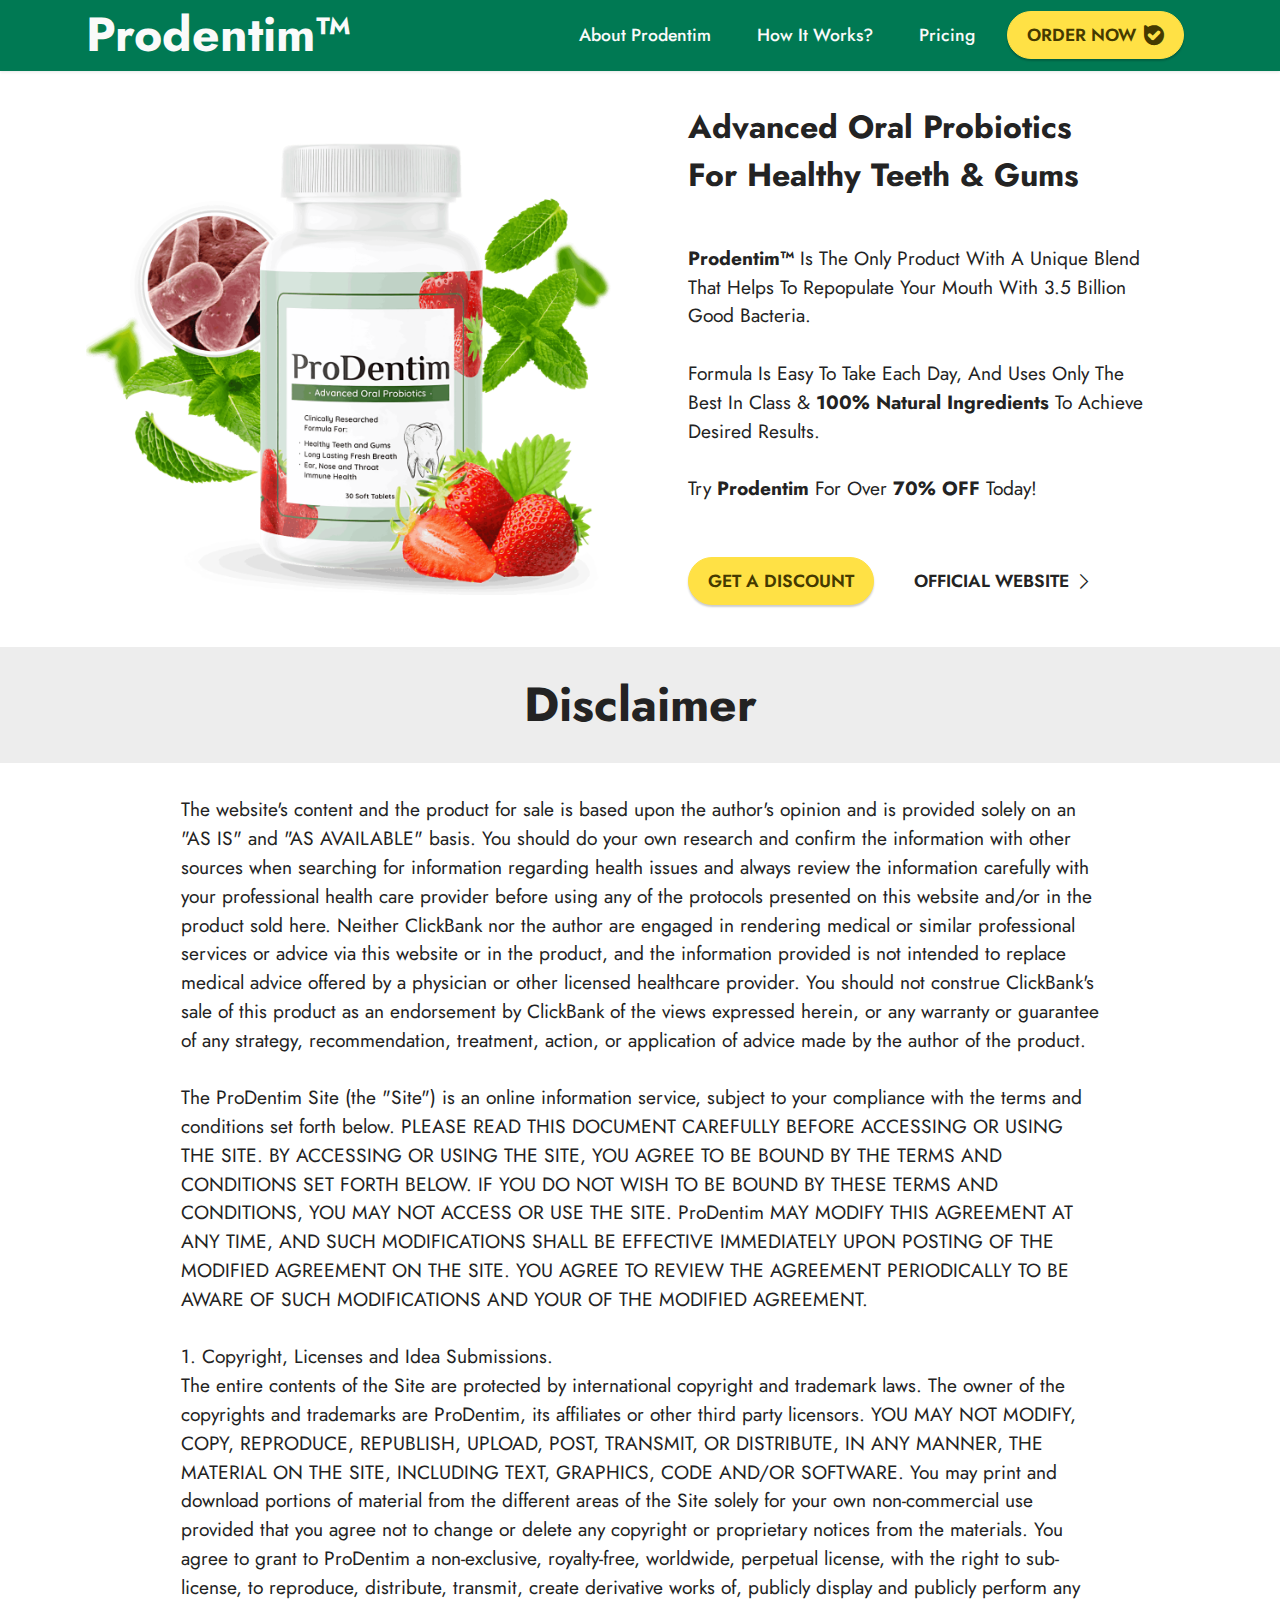
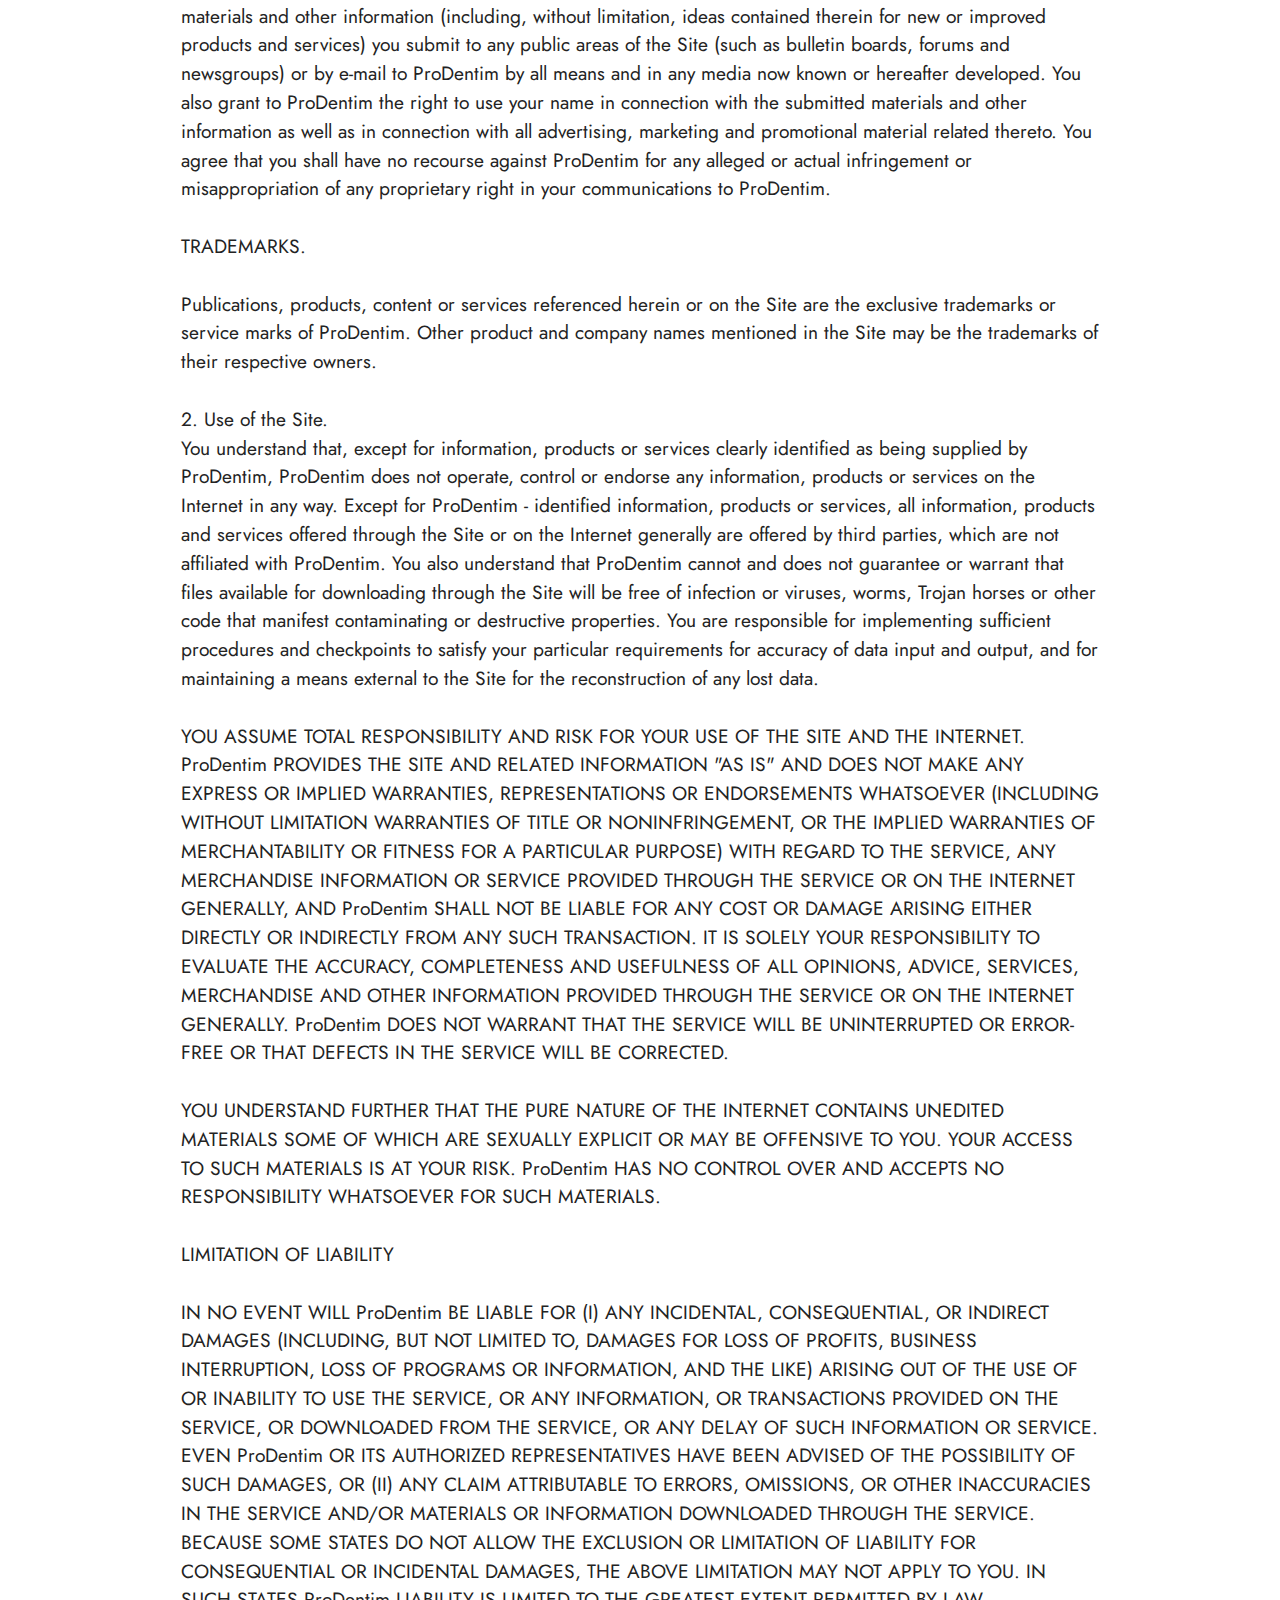
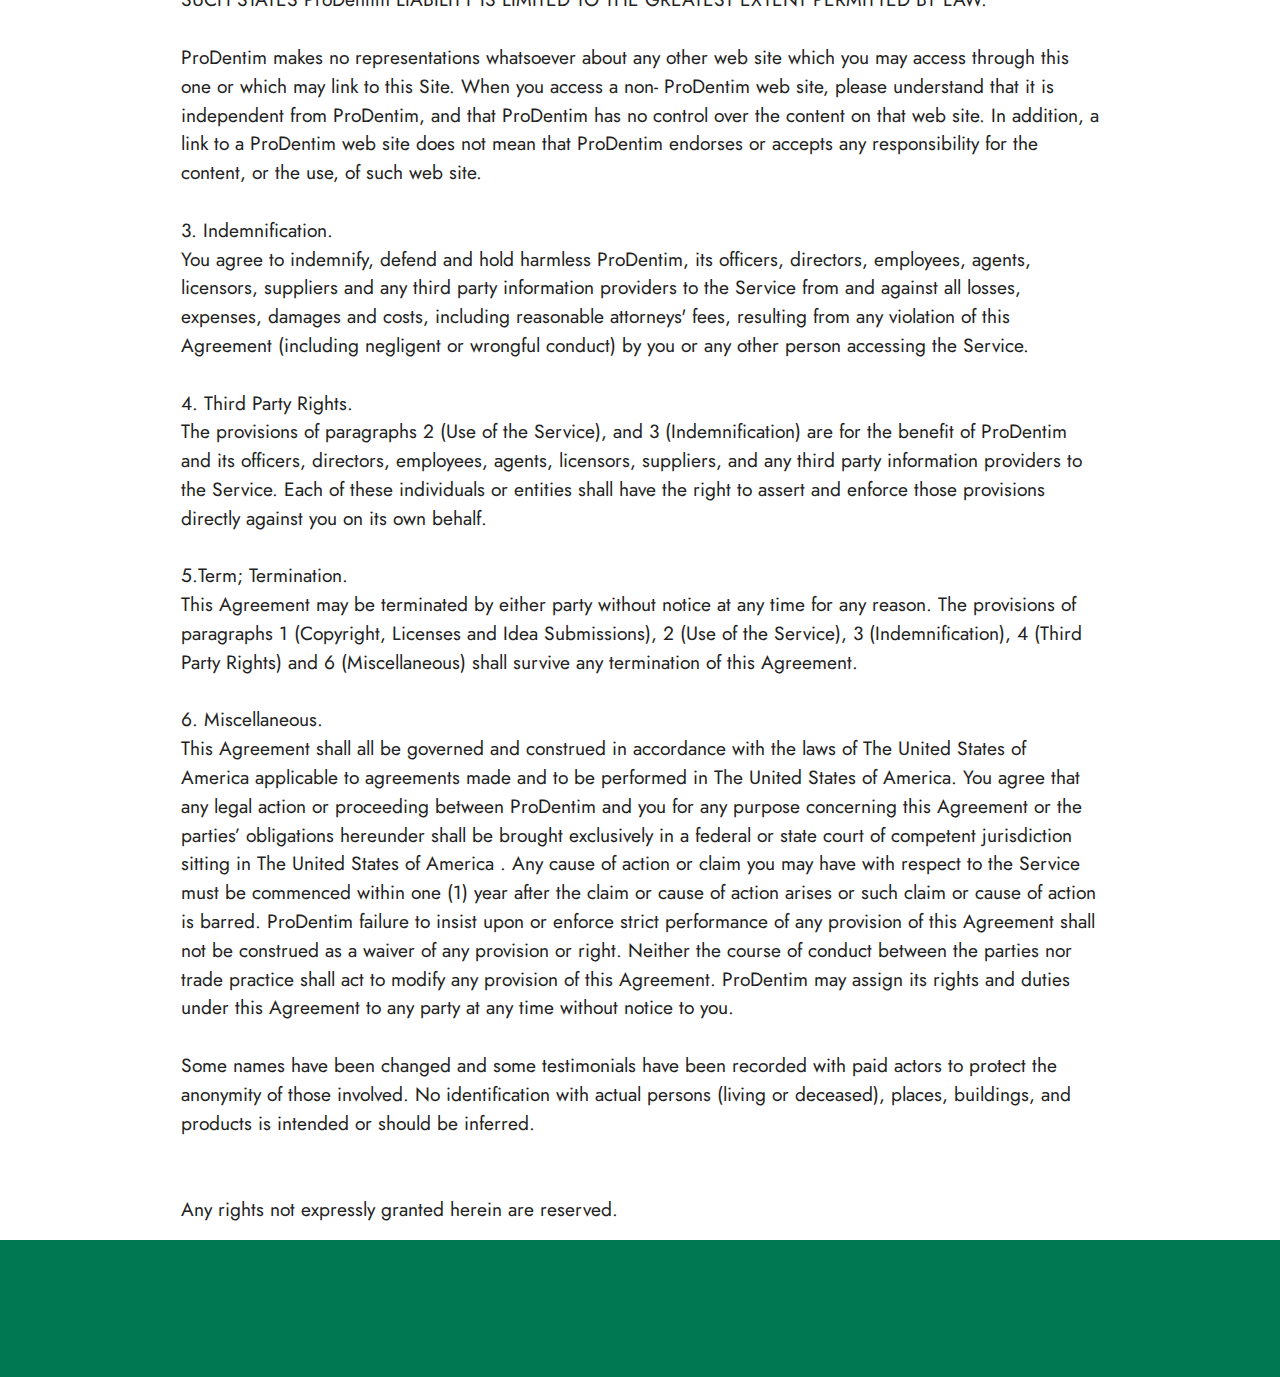
<file: page3.html>
<!DOCTYPE html>
<html  >
<head>
  
  <meta charset="UTF-8">
  <meta http-equiv="X-UA-Compatible" content="IE=edge">
  
  <meta name="twitter:card" content="summary_large_image"/>
  <meta name="twitter:image:src" content="">
  <meta property="og:image" content="">
  <meta name="twitter:title" content="Disclaimer">
  <meta name="viewport" content="width=device-width, initial-scale=1, minimum-scale=1">
  <link rel="shortcut icon" href="assets/images/favicon-main-128x128-128x128.png" type="image/x-icon">
  <meta name="description" content="">
  
  
  <title>Disclaimer</title>
  <link rel="stylesheet" href="assets/web/assets/mobirise-icons2/mobirise2.css">
  <link rel="stylesheet" href="assets/bootstrap/css/bootstrap.min.css">
  <link rel="stylesheet" href="assets/bootstrap/css/bootstrap-grid.min.css">
  <link rel="stylesheet" href="assets/bootstrap/css/bootstrap-reboot.min.css">
  <link rel="stylesheet" href="assets/animatecss/animate.css">
  <link rel="stylesheet" href="assets/dropdown/css/style.css">
  <link rel="stylesheet" href="assets/socicon/css/styles.css">
  <link rel="stylesheet" href="assets/theme/css/style.css">
  <link rel="preload" href="https://fonts.googleapis.com/css?family=Jost:100,200,300,400,500,600,700,800,900,100i,200i,300i,400i,500i,600i,700i,800i,900i&display=swap" as="style" onload="this.onload=null;this.rel='stylesheet'">
  <noscript><link rel="stylesheet" href="https://fonts.googleapis.com/css?family=Jost:100,200,300,400,500,600,700,800,900,100i,200i,300i,400i,500i,600i,700i,800i,900i&display=swap"></noscript>
  <link rel="preload" as="style" href="assets/mobirise/css/mbr-additional.css"><link rel="stylesheet" href="assets/mobirise/css/mbr-additional.css" type="text/css">
  
  
  
  
</head>
<body>
  
  <section data-bs-version="5.1" class="menu menu2 cid-tjymvQa5kp" once="menu" id="menu2-15">
    
    <nav class="navbar navbar-dropdown navbar-expand-lg">
        <div class="container">
            <div class="navbar-brand">
                
                <span class="navbar-caption-wrap"><a class="navbar-caption text-white text-primary display-2" href="index.html">Prodentim™</a></span>
            </div>
            <button class="navbar-toggler" type="button" data-toggle="collapse" data-bs-toggle="collapse" data-target="#navbarSupportedContent" data-bs-target="#navbarSupportedContent" aria-controls="navbarNavAltMarkup" aria-expanded="false" aria-label="Toggle navigation">
                <div class="hamburger">
                    <span></span>
                    <span></span>
                    <span></span>
                    <span></span>
                </div>
            </button>
            <div class="collapse navbar-collapse" id="navbarSupportedContent">
                <ul class="navbar-nav nav-dropdown" data-app-modern-menu="true"><li class="nav-item"><a class="nav-link link text-white display-4" href="index.html#content4-4">About Prodentim</a>
                    </li><li class="nav-item"><a class="nav-link link text-white display-4" href="index.html#content4-6">How It Works?</a></li><li class="nav-item"><a class="nav-link link text-white display-4" href="index.html#content4-a">Pricing</a></li></ul>
                
                <div class="navbar-buttons mbr-section-btn"><a class="btn btn-warning display-4" href="/order"><span class="socicon socicon-bale mbr-iconfont mbr-iconfont-btn" style="font-size: 20px;"></span>ORDER NOW</a></div>
            </div>
        </div>
    </nav>
</section>

<section data-bs-version="5.1" class="header14 cid-totWt5QvtN" id="header14-1h">

    

    
    

    <div class="container">
        <div class="row justify-content-center align-items-center">
            <div class="col-12 col-md-6 image-wrapper">
                <img src="assets/images/prodentim-main-1256x1102.png" alt="Buy Now">
            </div>
            <div class="col-12 col-md">
                <div class="text-wrapper">
                    <h1 class="mbr-section-title mbr-fonts-style mb-3 display-5"><strong>Advanced Oral Probiotics
</strong><div><strong>For Healthy Teeth &amp; Gums</strong></div></h1>
                    <p class="mbr-text mbr-fonts-style display-7">
                        <br><strong>Prodentim™</strong>&nbsp;Is The Only Product With A Unique Blend That Helps To Repopulate Your Mouth With 3.5 Billion Good Bacteria.<br><br>Formula Is Easy To Take Each Day, And Uses Only The Best In Class &amp; <strong>100% Natural Ingredients</strong> To Achieve Desired Results.<br><br>Try <strong>Prodentim</strong> For Over <strong>70% OFF</strong> Today!<br><br></p>
                    <div class="mbr-section-btn mt-3"><a class="btn btn-warning display-4" href="/order"><font face="Moririse2"><br></font>GET A DISCOUNT</a> <a class="btn btn-black-outline display-4" href="/order"><span class="mobi-mbri mobi-mbri-arrow-next mbr-iconfont mbr-iconfont-btn" style="font-size: 15px;"></span><font face="Moririse2"><br></font>OFFICIAL WEBSITE</a></div>
                </div>
            </div>
        </div>
    </div>
</section>

<section data-bs-version="5.1" class="content4 cid-tjylNr0vxZ" id="content4-12">
    

    
    
    <div class="container">
        <div class="row justify-content-center">
            <div class="title col-md-12 col-lg-12">
                <h3 class="mbr-section-title mbr-fonts-style align-center mb-4 display-2"><strong>Disclaimer</strong></h3>
                
                
            </div>
        </div>
    </div>
</section>

<section data-bs-version="5.1" class="content5 cid-sKy7tkCOig cid-tjylNzWgdM" id="content5-13">
    
    <div class="container">
        <div class="row justify-content-center">
            <div class="col-md-12 col-lg-10">
                
                
                <p class="mbr-text mbr-fonts-style display-7">The website's content and the product for sale is based upon the author's opinion and is provided solely on an "AS IS" and "AS AVAILABLE" basis. You should do your own research and confirm the information with other sources when searching for information regarding health issues and always review the information carefully with your professional health care provider before using any of the protocols presented on this website and/or in the product sold here. Neither ClickBank nor the author are engaged in rendering medical or similar professional services or advice via this website or in the product, and the information provided is not intended to replace medical advice offered by a physician or other licensed healthcare provider. You should not construe ClickBank's sale of this product as an endorsement by ClickBank of the views expressed herein, or any warranty or guarantee of any strategy, recommendation, treatment, action, or application of advice made by the author of the product.
<br>
<br>The ProDentim Site (the "Site") is an online information service, subject to your compliance with the terms and conditions set forth below. PLEASE READ THIS DOCUMENT CAREFULLY BEFORE ACCESSING OR USING THE SITE. BY ACCESSING OR USING THE SITE, YOU AGREE TO BE BOUND BY THE TERMS AND CONDITIONS SET FORTH BELOW. IF YOU DO NOT WISH TO BE BOUND BY THESE TERMS AND CONDITIONS, YOU MAY NOT ACCESS OR USE THE SITE. ProDentim MAY MODIFY THIS AGREEMENT AT ANY TIME, AND SUCH MODIFICATIONS SHALL BE EFFECTIVE IMMEDIATELY UPON POSTING OF THE MODIFIED AGREEMENT ON THE SITE. YOU AGREE TO REVIEW THE AGREEMENT PERIODICALLY TO BE AWARE OF SUCH MODIFICATIONS AND YOUR OF THE MODIFIED AGREEMENT.
<br>
<br>1. Copyright, Licenses and Idea Submissions.
<br>The entire contents of the Site are protected by international copyright and trademark laws. The owner of the copyrights and trademarks are ProDentim, its affiliates or other third party licensors. YOU MAY NOT MODIFY, COPY, REPRODUCE, REPUBLISH, UPLOAD, POST, TRANSMIT, OR DISTRIBUTE, IN ANY MANNER, THE MATERIAL ON THE SITE, INCLUDING TEXT, GRAPHICS, CODE AND/OR SOFTWARE. You may print and download portions of material from the different areas of the Site solely for your own non-commercial use provided that you agree not to change or delete any copyright or proprietary notices from the materials. You agree to grant to ProDentim a non-exclusive, royalty-free, worldwide, perpetual license, with the right to sub-license, to reproduce, distribute, transmit, create derivative works of, publicly display and publicly perform any materials and other information (including, without limitation, ideas contained therein for new or improved products and services) you submit to any public areas of the Site (such as bulletin boards, forums and newsgroups) or by e-mail to ProDentim by all means and in any media now known or hereafter developed. You also grant to ProDentim the right to use your name in connection with the submitted materials and other information as well as in connection with all advertising, marketing and promotional material related thereto. You agree that you shall have no recourse against ProDentim for any alleged or actual infringement or misappropriation of any proprietary right in your communications to ProDentim.
<br>
<br>TRADEMARKS.
<br>
<br>Publications, products, content or services referenced herein or on the Site are the exclusive trademarks or service marks of ProDentim. Other product and company names mentioned in the Site may be the trademarks of their respective owners. 
<br>
<br>2. Use of the Site.
<br>You understand that, except for information, products or services clearly identified as being supplied by ProDentim, ProDentim does not operate, control or endorse any information, products or services on the Internet in any way. Except for ProDentim - identified information, products or services, all information, products and services offered through the Site or on the Internet generally are offered by third parties, which are not affiliated with ProDentim. You also understand that ProDentim cannot and does not guarantee or warrant that files available for downloading through the Site will be free of infection or viruses, worms, Trojan horses or other code that manifest contaminating or destructive properties. You are responsible for implementing sufficient procedures and checkpoints to satisfy your particular requirements for accuracy of data input and output, and for maintaining a means external to the Site for the reconstruction of any lost data.
<br>
<br>YOU ASSUME TOTAL RESPONSIBILITY AND RISK FOR YOUR USE OF THE SITE AND THE INTERNET. ProDentim PROVIDES THE SITE AND RELATED INFORMATION "AS IS" AND DOES NOT MAKE ANY EXPRESS OR IMPLIED WARRANTIES, REPRESENTATIONS OR ENDORSEMENTS WHATSOEVER (INCLUDING WITHOUT LIMITATION WARRANTIES OF TITLE OR NONINFRINGEMENT, OR THE IMPLIED WARRANTIES OF MERCHANTABILITY OR FITNESS FOR A PARTICULAR PURPOSE) WITH REGARD TO THE SERVICE, ANY MERCHANDISE INFORMATION OR SERVICE PROVIDED THROUGH THE SERVICE OR ON THE INTERNET GENERALLY, AND ProDentim SHALL NOT BE LIABLE FOR ANY COST OR DAMAGE ARISING EITHER DIRECTLY OR INDIRECTLY FROM ANY SUCH TRANSACTION. IT IS SOLELY YOUR RESPONSIBILITY TO EVALUATE THE ACCURACY, COMPLETENESS AND USEFULNESS OF ALL OPINIONS, ADVICE, SERVICES, MERCHANDISE AND OTHER INFORMATION PROVIDED THROUGH THE SERVICE OR ON THE INTERNET GENERALLY. ProDentim DOES NOT WARRANT THAT THE SERVICE WILL BE UNINTERRUPTED OR ERROR-FREE OR THAT DEFECTS IN THE SERVICE WILL BE CORRECTED. 
<br>
<br>YOU UNDERSTAND FURTHER THAT THE PURE NATURE OF THE INTERNET CONTAINS UNEDITED MATERIALS SOME OF WHICH ARE SEXUALLY EXPLICIT OR MAY BE OFFENSIVE TO YOU. YOUR ACCESS TO SUCH MATERIALS IS AT YOUR RISK. ProDentim HAS NO CONTROL OVER AND ACCEPTS NO RESPONSIBILITY WHATSOEVER FOR SUCH MATERIALS.
<br>
<br>LIMITATION OF LIABILITY
<br>
<br>IN NO EVENT WILL ProDentim BE LIABLE FOR (I) ANY INCIDENTAL, CONSEQUENTIAL, OR INDIRECT DAMAGES (INCLUDING, BUT NOT LIMITED TO, DAMAGES FOR LOSS OF PROFITS, BUSINESS INTERRUPTION, LOSS OF PROGRAMS OR INFORMATION, AND THE LIKE) ARISING OUT OF THE USE OF OR INABILITY TO USE THE SERVICE, OR ANY INFORMATION, OR TRANSACTIONS PROVIDED ON THE SERVICE, OR DOWNLOADED FROM THE SERVICE, OR ANY DELAY OF SUCH INFORMATION OR SERVICE. EVEN ProDentim OR ITS AUTHORIZED REPRESENTATIVES HAVE BEEN ADVISED OF THE POSSIBILITY OF SUCH DAMAGES, OR (II) ANY CLAIM ATTRIBUTABLE TO ERRORS, OMISSIONS, OR OTHER INACCURACIES IN THE SERVICE AND/OR MATERIALS OR INFORMATION DOWNLOADED THROUGH THE SERVICE. BECAUSE SOME STATES DO NOT ALLOW THE EXCLUSION OR LIMITATION OF LIABILITY FOR CONSEQUENTIAL OR INCIDENTAL DAMAGES, THE ABOVE LIMITATION MAY NOT APPLY TO YOU. IN SUCH STATES ProDentim LIABILITY IS LIMITED TO THE GREATEST EXTENT PERMITTED BY LAW.
<br>
<br>ProDentim makes no representations whatsoever about any other web site which you may access through this one or which may link to this Site. When you access a non- ProDentim web site, please understand that it is independent from ProDentim, and that ProDentim has no control over the content on that web site. In addition, a link to a ProDentim web site does not mean that ProDentim endorses or accepts any responsibility for the content, or the use, of such web site.
<br>
<br>3. Indemnification.
<br>You agree to indemnify, defend and hold harmless ProDentim, its officers, directors, employees, agents, licensors, suppliers and any third party information providers to the Service from and against all losses, expenses, damages and costs, including reasonable attorneys' fees, resulting from any violation of this Agreement (including negligent or wrongful conduct) by you or any other person accessing the Service.
<br>
<br>4. Third Party Rights.
<br>The provisions of paragraphs 2 (Use of the Service), and 3 (Indemnification) are for the benefit of ProDentim and its officers, directors, employees, agents, licensors, suppliers, and any third party information providers to the Service. Each of these individuals or entities shall have the right to assert and enforce those provisions directly against you on its own behalf.
<br>
<br>5.Term; Termination.
<br>This Agreement may be terminated by either party without notice at any time for any reason. The provisions of paragraphs 1 (Copyright, Licenses and Idea Submissions), 2 (Use of the Service), 3 (Indemnification), 4 (Third Party Rights) and 6 (Miscellaneous) shall survive any termination of this Agreement. 
<br>
<br>6. Miscellaneous.
<br>This Agreement shall all be governed and construed in accordance with the laws of The United States of America applicable to agreements made and to be performed in The United States of America. You agree that any legal action or proceeding between ProDentim and you for any purpose concerning this Agreement or the parties’ obligations hereunder shall be brought exclusively in a federal or state court of competent jurisdiction sitting in The United States of America . Any cause of action or claim you may have with respect to the Service must be commenced within one (1) year after the claim or cause of action arises or such claim or cause of action is barred. ProDentim failure to insist upon or enforce strict performance of any provision of this Agreement shall not be construed as a waiver of any provision or right. Neither the course of conduct between the parties nor trade practice shall act to modify any provision of this Agreement. ProDentim may assign its rights and duties under this Agreement to any party at any time without notice to you.
<br>
<br>Some names have been changed and some testimonials have been recorded with paid actors to protect the anonymity of those involved. No identification with actual persons (living or deceased), places, buildings, and products is intended or should be inferred.
<br>
<br>
<br>Any rights not expressly granted herein are reserved.<br></p>
            </div>
        </div>
    </div>
</section>

<section data-bs-version="5.1" class="footer3 cid-tjymtBCwRa" once="footers" id="footer3-14">

    

    

    <div class="container">
        <div class="media-container-row align-center mbr-white">
            <div class="row row-links">
                <ul class="foot-menu">
                    
                    
                    
                    
                    
                <li class="foot-menu-item mbr-fonts-style display-7"><a href="page2.html" class="text-white">Privacy Policy</a></li><li class="foot-menu-item mbr-fonts-style display-7"><a href="page1.html" class="text-white">Terms Of Use</a></li><li class="foot-menu-item mbr-fonts-style display-7"><a href="page3.html" class="text-white">Disclaimer</a></li></ul>
            </div>
            
            <div class="row row-copirayt">
                <p class="mbr-text mb-0 mbr-fonts-style mbr-white align-center display-7">
                    © Copyright 2022 Prodentim™. All Rights Reserved.
                </p>
            </div>
        </div>
    </div>
</section>


<script src="assets/bootstrap/js/bootstrap.bundle.min.js"></script>
  <script src="assets/smoothscroll/smooth-scroll.js"></script>
  <script src="assets/ytplayer/index.js"></script>
  <script src="assets/dropdown/js/navbar-dropdown.js"></script>
  <script src="assets/theme/js/script.js"></script>
  
  
  
 <div id="scrollToTop" class="scrollToTop mbr-arrow-up"><a style="text-align: center;"><i class="mbr-arrow-up-icon mbr-arrow-up-icon-cm cm-icon cm-icon-smallarrow-up"></i></a></div>
    <input name="animation" type="hidden">
  </body>
</html>
</file>
<file: assets/web/assets/mobirise-icons2/mobirise2.css>
@font-face {
  font-family: 'Moririse2';
  font-display: swap;
  src:  url('mobirise2.eot?f2bix4');
  src:  url('mobirise2.eot?f2bix4#iefix') format('embedded-opentype'),
    url('mobirise2.ttf?f2bix4') format('truetype'),
    url('mobirise2.woff?f2bix4') format('woff'),
    url('mobirise2.svg?f2bix4#mobirise2') format('svg');
  font-weight: normal;
  font-style: normal;
}

[class^="mobi-"], [class*=" mobi-"] {
  /* use !important to prevent issues with browser extensions that change fonts */
  font-family: 'Moririse2' !important;
  speak: none;
  font-style: normal;
  font-weight: normal;
  font-variant: normal;
  text-transform: none;
  line-height: 1;

  /* Better Font Rendering =========== */
  -webkit-font-smoothing: antialiased;
  -moz-osx-font-smoothing: grayscale;
}

.mobi-mbri-add-submenu:before {
  content: "\e900";
}
.mobi-mbri-alert:before {
  content: "\e901";
}
.mobi-mbri-align-center:before {
  content: "\e902";
}
.mobi-mbri-align-justify:before {
  content: "\e903";
}
.mobi-mbri-align-left:before {
  content: "\e904";
}
.mobi-mbri-align-right:before {
  content: "\e905";
}
.mobi-mbri-android:before {
  content: "\e906";
}
.mobi-mbri-apple:before {
  content: "\e907";
}
.mobi-mbri-arrow-down:before {
  content: "\e908";
}
.mobi-mbri-arrow-next:before {
  content: "\e909";
}
.mobi-mbri-arrow-prev:before {
  content: "\e90a";
}
.mobi-mbri-arrow-up:before {
  content: "\e90b";
}
.mobi-mbri-bold:before {
  content: "\e90c";
}
.mobi-mbri-bookmark:before {
  content: "\e90d";
}
.mobi-mbri-bootstrap:before {
  content: "\e90e";
}
.mobi-mbri-briefcase:before {
  content: "\e90f";
}
.mobi-mbri-browse:before {
  content: "\e910";
}
.mobi-mbri-bulleted-list:before {
  content: "\e911";
}
.mobi-mbri-calendar:before {
  content: "\e912";
}
.mobi-mbri-camera:before {
  content: "\e913";
}
.mobi-mbri-cart-add:before {
  content: "\e914";
}
.mobi-mbri-cart-full:before {
  content: "\e915";
}
.mobi-mbri-cash:before {
  content: "\e916";
}
.mobi-mbri-change-style:before {
  content: "\e917";
}
.mobi-mbri-chat:before {
  content: "\e918";
}
.mobi-mbri-clock:before {
  content: "\e919";
}
.mobi-mbri-close:before {
  content: "\e91a";
}
.mobi-mbri-cloud:before {
  content: "\e91b";
}
.mobi-mbri-code:before {
  content: "\e91c";
}
.mobi-mbri-contact-form:before {
  content: "\e91d";
}
.mobi-mbri-credit-card:before {
  content: "\e91e";
}
.mobi-mbri-cursor-click:before {
  content: "\e91f";
}
.mobi-mbri-cust-feedback:before {
  content: "\e920";
}
.mobi-mbri-database:before {
  content: "\e921";
}
.mobi-mbri-delivery:before {
  content: "\e922";
}
.mobi-mbri-desktop:before {
  content: "\e923";
}
.mobi-mbri-devices:before {
  content: "\e924";
}
.mobi-mbri-down:before {
  content: "\e925";
}
.mobi-mbri-download-2:before {
  content: "\e926";
}
.mobi-mbri-download:before {
  content: "\e927";
}
.mobi-mbri-drag-n-drop-2:before {
  content: "\e928";
}
.mobi-mbri-drag-n-drop:before {
  content: "\e929";
}
.mobi-mbri-edit-2:before {
  content: "\e92a";
}
.mobi-mbri-edit:before {
  content: "\e92b";
}
.mobi-mbri-error:before {
  content: "\e92c";
}
.mobi-mbri-extension:before {
  content: "\e92d";
}
.mobi-mbri-features:before {
  content: "\e92e";
}
.mobi-mbri-file:before {
  content: "\e92f";
}
.mobi-mbri-flag:before {
  content: "\e930";
}
.mobi-mbri-folder:before {
  content: "\e931";
}
.mobi-mbri-gift:before {
  content: "\e932";
}
.mobi-mbri-github:before {
  content: "\e933";
}
.mobi-mbri-globe-2:before {
  content: "\e934";
}
.mobi-mbri-globe:before {
  content: "\e935";
}
.mobi-mbri-growing-chart:before {
  content: "\e936";
}
.mobi-mbri-hearth:before {
  content: "\e937";
}
.mobi-mbri-help:before {
  content: "\e938";
}
.mobi-mbri-home:before {
  content: "\e939";
}
.mobi-mbri-hot-cup:before {
  content: "\e93a";
}
.mobi-mbri-idea:before {
  content: "\e93b";
}
.mobi-mbri-image-gallery:before {
  content: "\e93c";
}
.mobi-mbri-image-slider:before {
  content: "\e93d";
}
.mobi-mbri-info:before {
  content: "\e93e";
}
.mobi-mbri-italic:before {
  content: "\e93f";
}
.mobi-mbri-key:before {
  content: "\e940";
}
.mobi-mbri-laptop:before {
  content: "\e941";
}
.mobi-mbri-layers:before {
  content: "\e942";
}
.mobi-mbri-left-right:before {
  content: "\e943";
}
.mobi-mbri-left:before {
  content: "\e944";
}
.mobi-mbri-letter:before {
  content: "\e945";
}
.mobi-mbri-like:before {
  content: "\e946";
}
.mobi-mbri-link:before {
  content: "\e947";
}
.mobi-mbri-lock:before {
  content: "\e948";
}
.mobi-mbri-login:before {
  content: "\e949";
}
.mobi-mbri-logout:before {
  content: "\e94a";
}
.mobi-mbri-magic-stick:before {
  content: "\e94b";
}
.mobi-mbri-map-pin:before {
  content: "\e94c";
}
.mobi-mbri-menu:before {
  content: "\e94d";
}
.mobi-mbri-mobile-2:before {
  content: "\e94e";
}
.mobi-mbri-mobile-horizontal:before {
  content: "\e94f";
}
.mobi-mbri-mobile:before {
  content: "\e950";
}
.mobi-mbri-mobirise:before {
  content: "\e951";
}
.mobi-mbri-more-horizontal:before {
  content: "\e952";
}
.mobi-mbri-more-vertical:before {
  content: "\e953";
}
.mobi-mbri-music:before {
  content: "\e954";
}
.mobi-mbri-new-file:before {
  content: "\e955";
}
.mobi-mbri-numbered-list:before {
  content: "\e956";
}
.mobi-mbri-opened-folder:before {
  content: "\e957";
}
.mobi-mbri-pages:before {
  content: "\e958";
}
.mobi-mbri-paper-plane:before {
  content: "\e959";
}
.mobi-mbri-paperclip:before {
  content: "\e95a";
}
.mobi-mbri-phone:before {
  content: "\e95b";
}
.mobi-mbri-photo:before {
  content: "\e95c";
}
.mobi-mbri-photos:before {
  content: "\e95d";
}
.mobi-mbri-pin:before {
  content: "\e95e";
}
.mobi-mbri-play:before {
  content: "\e95f";
}
.mobi-mbri-plus:before {
  content: "\e960";
}
.mobi-mbri-preview:before {
  content: "\e961";
}
.mobi-mbri-print:before {
  content: "\e962";
}
.mobi-mbri-protect:before {
  content: "\e963";
}
.mobi-mbri-question:before {
  content: "\e964";
}
.mobi-mbri-quote-left:before {
  content: "\e965";
}
.mobi-mbri-quote-right:before {
  content: "\e966";
}
.mobi-mbri-redo:before {
  content: "\e967";
}
.mobi-mbri-refresh:before {
  content: "\e968";
}
.mobi-mbri-responsive-2:before {
  content: "\e969";
}
.mobi-mbri-responsive:before {
  content: "\e96a";
}
.mobi-mbri-right:before {
  content: "\e96b";
}
.mobi-mbri-rocket:before {
  content: "\e96c";
}
.mobi-mbri-sad-face:before {
  content: "\e96d";
}
.mobi-mbri-sale:before {
  content: "\e96e";
}
.mobi-mbri-save:before {
  content: "\e96f";
}
.mobi-mbri-search:before {
  content: "\e970";
}
.mobi-mbri-setting-2:before {
  content: "\e971";
}
.mobi-mbri-setting-3:before {
  content: "\e972";
}
.mobi-mbri-setting:before {
  content: "\e973";
}
.mobi-mbri-share:before {
  content: "\e974";
}
.mobi-mbri-shopping-bag:before {
  content: "\e975";
}
.mobi-mbri-shopping-basket:before {
  content: "\e976";
}
.mobi-mbri-shopping-cart:before {
  content: "\e977";
}
.mobi-mbri-sites:before {
  content: "\e978";
}
.mobi-mbri-smile-face:before {
  content: "\e979";
}
.mobi-mbri-speed:before {
  content: "\e97a";
}
.mobi-mbri-star:before {
  content: "\e97b";
}
.mobi-mbri-success:before {
  content: "\e97c";
}
.mobi-mbri-sun:before {
  content: "\e97d";
}
.mobi-mbri-sun2:before {
  content: "\e97e";
}
.mobi-mbri-tablet-vertical:before {
  content: "\e97f";
}
.mobi-mbri-tablet:before {
  content: "\e980";
}
.mobi-mbri-target:before {
  content: "\e981";
}
.mobi-mbri-timer:before {
  content: "\e982";
}
.mobi-mbri-to-ftp:before {
  content: "\e983";
}
.mobi-mbri-to-local-drive:before {
  content: "\e984";
}
.mobi-mbri-touch-swipe:before {
  content: "\e985";
}
.mobi-mbri-touch:before {
  content: "\e986";
}
.mobi-mbri-trash:before {
  content: "\e987";
}
.mobi-mbri-underline:before {
  content: "\e988";
}
.mobi-mbri-undo:before {
  content: "\e989";
}
.mobi-mbri-unlink:before {
  content: "\e98a";
}
.mobi-mbri-unlock:before {
  content: "\e98b";
}
.mobi-mbri-up-down:before {
  content: "\e98c";
}
.mobi-mbri-up:before {
  content: "\e98d";
}
.mobi-mbri-update:before {
  content: "\e98e";
}
.mobi-mbri-upload-2:before {
  content: "\e98f";
}
.mobi-mbri-upload:before {
  content: "\e990";
}
.mobi-mbri-user-2:before {
  content: "\e991";
}
.mobi-mbri-user:before {
  content: "\e992";
}
.mobi-mbri-users:before {
  content: "\e993";
}
.mobi-mbri-video-play:before {
  content: "\e994";
}
.mobi-mbri-video:before {
  content: "\e995";
}
.mobi-mbri-watch:before {
  content: "\e996";
}
.mobi-mbri-website-theme-2:before {
  content: "\e997";
}
.mobi-mbri-website-theme:before {
  content: "\e998";
}
.mobi-mbri-wifi:before {
  content: "\e999";
}
.mobi-mbri-windows:before {
  content: "\e99a";
}
.mobi-mbri-zoom-in:before {
  content: "\e99b";
}
.mobi-mbri-zoom-out:before {
  content: "\e99c";
}
</file>
<file: assets/dropdown/css/style.css>
.navbar-dropdown {
  left: 0;
  padding: 0;
  position: absolute;
  right: 0;
  top: 0;
  transition: all 0.45s ease;
  z-index: 1030;
  background: #282828; }
  .navbar-dropdown .navbar-logo {
    margin-right: 0.8rem;
    transition: margin 0.3s ease-in-out;
    vertical-align: middle; }
    .navbar-dropdown .navbar-logo img {
      height: 3.125rem;
      transition: all 0.3s ease-in-out; }
    .navbar-dropdown .navbar-logo.mbr-iconfont {
      font-size: 3.125rem;
      line-height: 3.125rem; }
  .navbar-dropdown .navbar-caption {
    font-weight: 700;
    white-space: normal;
    vertical-align: -4px;
    line-height: 3.125rem !important; }
    .navbar-dropdown .navbar-caption, .navbar-dropdown .navbar-caption:hover {
      color: inherit;
      text-decoration: none; }
  .navbar-dropdown .mbr-iconfont + .navbar-caption {
    vertical-align: -1px; }
  .navbar-dropdown.navbar-fixed-top {
    position: fixed; }
  .navbar-dropdown .navbar-brand span {
    vertical-align: -4px; }
  .navbar-dropdown.bg-color.transparent {
    background: none; }
  .navbar-dropdown.navbar-short .navbar-brand {
    padding: 0.625rem 0; }
    .navbar-dropdown.navbar-short .navbar-brand span {
      vertical-align: -1px; }
  .navbar-dropdown.navbar-short .navbar-caption {
    line-height: 2.375rem !important;
    vertical-align: -2px; }
  .navbar-dropdown.navbar-short .navbar-logo {
    margin-right: 0.5rem; }
    .navbar-dropdown.navbar-short .navbar-logo img {
      height: 2.375rem; }
    .navbar-dropdown.navbar-short .navbar-logo.mbr-iconfont {
      font-size: 2.375rem;
      line-height: 2.375rem; }
  .navbar-dropdown.navbar-short .mbr-table-cell {
    height: 3.625rem; }
  .navbar-dropdown .navbar-close {
    left: 0.6875rem;
    position: fixed;
    top: 0.75rem;
    z-index: 1000; }
  .navbar-dropdown .hamburger-icon {
    content: "";
    display: inline-block;
    vertical-align: middle;
    width: 16px;
    -webkit-box-shadow: 0 -6px 0 1px #282828,0 0 0 1px #282828,0 6px 0 1px #282828;
    -moz-box-shadow: 0 -6px 0 1px #282828,0 0 0 1px #282828,0 6px 0 1px #282828;
    box-shadow: 0 -6px 0 1px #282828,0 0 0 1px #282828,0 6px 0 1px #282828; }

.dropdown-menu .dropdown-toggle[data-toggle="dropdown-submenu"]::after {
  border-bottom: 0.35em solid transparent;
  border-left: 0.35em solid;
  border-right: 0;
  border-top: 0.35em solid transparent;
  margin-left: 0.3rem; }

.dropdown-menu .dropdown-item:focus {
  outline: 0; }

.nav-dropdown {
  font-size: 0.75rem;
  font-weight: 500;
  height: auto !important; }
  .nav-dropdown .nav-btn {
    padding-left: 1rem; }
  .nav-dropdown .link {
    margin: .667em 1.667em;
    font-weight: 500;
    padding: 0;
    transition: color .2s ease-in-out; }
    .nav-dropdown .link.dropdown-toggle {
      margin-right: 2.583em; }
      .nav-dropdown .link.dropdown-toggle::after {
        margin-left: .25rem;
        border-top: 0.35em solid;
        border-right: 0.35em solid transparent;
        border-left: 0.35em solid transparent;
        border-bottom: 0; }
      .nav-dropdown .link.dropdown-toggle[aria-expanded="true"] {
        margin: 0;
        padding: 0.667em 3.263em  0.667em 1.667em; }
  .nav-dropdown .link::after,
  .nav-dropdown .dropdown-item::after {
    color: inherit; }
  .nav-dropdown .btn {
    font-size: 0.75rem;
    font-weight: 700;
    letter-spacing: 0;
    margin-bottom: 0;
    padding-left: 1.25rem;
    padding-right: 1.25rem; }
  .nav-dropdown .dropdown-menu {
    border-radius: 0;
    border: 0;
    left: 0;
    margin: 0;
    padding-bottom: 1.25rem;
    padding-top: 1.25rem;
    position: relative; }
  .nav-dropdown .dropdown-submenu {
    margin-left: 0.125rem;
    top: 0; }
  .nav-dropdown .dropdown-item {
    font-weight: 500;
    line-height: 2;
    padding: 0.3846em 4.615em 0.3846em 1.5385em;
    position: relative;
    transition: color .2s ease-in-out, background-color .2s ease-in-out; }
    .nav-dropdown .dropdown-item::after {
      margin-top: -0.3077em;
      position: absolute;
      right: 1.1538em;
      top: 50%; }
    .nav-dropdown .dropdown-item:focus, .nav-dropdown .dropdown-item:hover {
      background: none; }

@media (max-width: 767px) {
  .nav-dropdown.navbar-toggleable-sm {
    bottom: 0;
    display: none;
    left: 0;
    overflow-x: hidden;
    position: fixed;
    top: 0;
    transform: translateX(-100%);
    -ms-transform: translateX(-100%);
    -webkit-transform: translateX(-100%);
    width: 18.75rem;
    z-index: 999; } }
.nav-dropdown.navbar-toggleable-xl {
  bottom: 0;
  display: none;
  left: 0;
  overflow-x: hidden;
  position: fixed;
  top: 0;
  transform: translateX(-100%);
  -ms-transform: translateX(-100%);
  -webkit-transform: translateX(-100%);
  width: 18.75rem;
  z-index: 999; }

.nav-dropdown-sm {
  display: block !important;
  overflow-x: hidden;
  overflow: auto;
  padding-top: 3.875rem; }
  .nav-dropdown-sm::after {
    content: "";
    display: block;
    height: 3rem;
    width: 100%; }
  .nav-dropdown-sm.collapse.in ~ .navbar-close {
    display: block !important; }
  .nav-dropdown-sm.collapsing, .nav-dropdown-sm.collapse.in {
    transform: translateX(0);
    -ms-transform: translateX(0);
    -webkit-transform: translateX(0);
    transition: all 0.25s ease-out;
    -webkit-transition: all 0.25s ease-out;
    background: #282828; }
  .nav-dropdown-sm.collapsing[aria-expanded="false"] {
    transform: translateX(-100%);
    -ms-transform: translateX(-100%);
    -webkit-transform: translateX(-100%); }
  .nav-dropdown-sm .nav-item {
    display: block;
    margin-left: 0 !important;
    padding-left: 0; }
  .nav-dropdown-sm .link,
  .nav-dropdown-sm .dropdown-item {
    border-top: 1px dotted rgba(255, 255, 255, 0.1);
    font-size: 0.8125rem;
    line-height: 1.6;
    margin: 0 !important;
    padding: 0.875rem 2.4rem 0.875rem 1.5625rem !important;
    position: relative;
    white-space: normal; }
    .nav-dropdown-sm .link:focus, .nav-dropdown-sm .link:hover,
    .nav-dropdown-sm .dropdown-item:focus,
    .nav-dropdown-sm .dropdown-item:hover {
      background: rgba(0, 0, 0, 0.2) !important;
      color: #c0a375; }
  .nav-dropdown-sm .nav-btn {
    position: relative;
    padding: 1.5625rem 1.5625rem 0 1.5625rem; }
    .nav-dropdown-sm .nav-btn::before {
      border-top: 1px dotted rgba(255, 255, 255, 0.1);
      content: "";
      left: 0;
      position: absolute;
      top: 0;
      width: 100%; }
    .nav-dropdown-sm .nav-btn + .nav-btn {
      padding-top: 0.625rem; }
      .nav-dropdown-sm .nav-btn + .nav-btn::before {
        display: none; }
  .nav-dropdown-sm .btn {
    padding: 0.625rem 0; }
  .nav-dropdown-sm .dropdown-toggle[data-toggle="dropdown-submenu"]::after {
    margin-left: .25rem;
    border-top: 0.35em solid;
    border-right: 0.35em solid transparent;
    border-left: 0.35em solid transparent;
    border-bottom: 0; }
  .nav-dropdown-sm .dropdown-toggle[data-toggle="dropdown-submenu"][aria-expanded="true"]::after {
    border-top: 0;
    border-right: 0.35em solid transparent;
    border-left: 0.35em solid transparent;
    border-bottom: 0.35em solid; }
  .nav-dropdown-sm .dropdown-menu {
    margin: 0;
    padding: 0;
    position: relative;
    top: 0;
    left: 0;
    width: 100%;
    border: 0;
    float: none;
    border-radius: 0;
    background: none; }
  .nav-dropdown-sm .dropdown-submenu {
    left: 100%;
    margin-left: 0.125rem;
    margin-top: -1.25rem;
    top: 0; }

.navbar-toggleable-sm .nav-dropdown .dropdown-menu {
  position: absolute; }

.navbar-toggleable-sm .nav-dropdown .dropdown-submenu {
  left: 100%;
  margin-left: 0.125rem;
  margin-top: -1.25rem;
  top: 0; }

.navbar-toggleable-sm.opened .nav-dropdown .dropdown-menu {
  position: relative; }

.navbar-toggleable-sm.opened .nav-dropdown .dropdown-submenu {
  left: 0;
  margin-left: 00rem;
  margin-top: 0rem;
  top: 0; }

.is-builder .nav-dropdown.collapsing {
  transition: none !important; }
</file>
<file: assets/socicon/css/styles.css>
@charset "UTF-8";

@font-face {
  font-family: 'Socicon';
  src:  url('../fonts/socicon.eot');
  src:  url('../fonts/socicon.eot?#iefix') format('embedded-opentype'),
    url('../fonts/socicon.woff2') format('woff2'),
    url('../fonts/socicon.ttf') format('truetype'),
    url('../fonts/socicon.woff') format('woff'),
    url('../fonts/socicon.svg#socicon') format('svg');
  font-weight: normal;
  font-style: normal;
  font-display: swap;
}

[data-icon]:before {
  font-family: "socicon" !important;
  content: attr(data-icon);
  font-style: normal !important;
  font-weight: normal !important;
  font-variant: normal !important;
  text-transform: none !important;
  speak: none;
  line-height: 1;
  -webkit-font-smoothing: antialiased;
  -moz-osx-font-smoothing: grayscale;
}

[class^="socicon-"], [class*=" socicon-"] {
  /* use !important to prevent issues with browser extensions that change fonts */
  font-family: 'Socicon' !important;
  speak: none;
  font-style: normal;
  font-weight: normal;
  font-variant: normal;
  text-transform: none;
  line-height: 1;

  /* Better Font Rendering =========== */
  -webkit-font-smoothing: antialiased;
  -moz-osx-font-smoothing: grayscale;
}

.socicon-eitaa:before {
  content: "\e97c";
}
.socicon-soroush:before {
  content: "\e97d";
}
.socicon-bale:before {
  content: "\e97e";
}
.socicon-zazzle:before {
  content: "\e97b";
}
.socicon-society6:before {
  content: "\e97a";
}
.socicon-redbubble:before {
  content: "\e979";
}
.socicon-avvo:before {
  content: "\e978";
}
.socicon-stitcher:before {
  content: "\e977";
}
.socicon-googlehangouts:before {
  content: "\e974";
}
.socicon-dlive:before {
  content: "\e975";
}
.socicon-vsco:before {
  content: "\e976";
}
.socicon-flipboard:before {
  content: "\e973";
}
.socicon-ubuntu:before {
  content: "\e958";
}
.socicon-artstation:before {
  content: "\e959";
}
.socicon-invision:before {
  content: "\e95a";
}
.socicon-torial:before {
  content: "\e95b";
}
.socicon-collectorz:before {
  content: "\e95c";
}
.socicon-seenthis:before {
  content: "\e95d";
}
.socicon-googleplaymusic:before {
  content: "\e95e";
}
.socicon-debian:before {
  content: "\e95f";
}
.socicon-filmfreeway:before {
  content: "\e960";
}
.socicon-gnome:before {
  content: "\e961";
}
.socicon-itchio:before {
  content: "\e962";
}
.socicon-jamendo:before {
  content: "\e963";
}
.socicon-mix:before {
  content: "\e964";
}
.socicon-sharepoint:before {
  content: "\e965";
}
.socicon-tinder:before {
  content: "\e966";
}
.socicon-windguru:before {
  content: "\e967";
}
.socicon-cdbaby:before {
  content: "\e968";
}
.socicon-elementaryos:before {
  content: "\e969";
}
.socicon-stage32:before {
  content: "\e96a";
}
.socicon-tiktok:before {
  content: "\e96b";
}
.socicon-gitter:before {
  content: "\e96c";
}
.socicon-letterboxd:before {
  content: "\e96d";
}
.socicon-threema:before {
  content: "\e96e";
}
.socicon-splice:before {
  content: "\e96f";
}
.socicon-metapop:before {
  content: "\e970";
}
.socicon-naver:before {
  content: "\e971";
}
.socicon-remote:before {
  content: "\e972";
}
.socicon-internet:before {
  content: "\e957";
}
.socicon-moddb:before {
  content: "\e94b";
}
.socicon-indiedb:before {
  content: "\e94c";
}
.socicon-traxsource:before {
  content: "\e94d";
}
.socicon-gamefor:before {
  content: "\e94e";
}
.socicon-pixiv:before {
  content: "\e94f";
}
.socicon-myanimelist:before {
  content: "\e950";
}
.socicon-blackberry:before {
  content: "\e951";
}
.socicon-wickr:before {
  content: "\e952";
}
.socicon-spip:before {
  content: "\e953";
}
.socicon-napster:before {
  content: "\e954";
}
.socicon-beatport:before {
  content: "\e955";
}
.socicon-hackerone:before {
  content: "\e956";
}
.socicon-hackernews:before {
  content: "\e946";
}
.socicon-smashwords:before {
  content: "\e947";
}
.socicon-kobo:before {
  content: "\e948";
}
.socicon-bookbub:before {
  content: "\e949";
}
.socicon-mailru:before {
  content: "\e94a";
}
.socicon-gitlab:before {
  content: "\e945";
}
.socicon-instructables:before {
  content: "\e944";
}
.socicon-portfolio:before {
  content: "\e943";
}
.socicon-codered:before {
  content: "\e940";
}
.socicon-origin:before {
  content: "\e941";
}
.socicon-nextdoor:before {
  content: "\e942";
}
.socicon-udemy:before {
  content: "\e93f";
}
.socicon-livemaster:before {
  content: "\e93e";
}
.socicon-crunchbase:before {
  content: "\e93b";
}
.socicon-homefy:before {
  content: "\e93c";
}
.socicon-calendly:before {
  content: "\e93d";
}
.socicon-realtor:before {
  content: "\e90f";
}
.socicon-tidal:before {
  content: "\e910";
}
.socicon-qobuz:before {
  content: "\e911";
}
.socicon-natgeo:before {
  content: "\e912";
}
.socicon-mastodon:before {
  content: "\e913";
}
.socicon-unsplash:before {
  content: "\e914";
}
.socicon-homeadvisor:before {
  content: "\e915";
}
.socicon-angieslist:before {
  content: "\e916";
}
.socicon-codepen:before {
  content: "\e917";
}
.socicon-slack:before {
  content: "\e918";
}
.socicon-openaigym:before {
  content: "\e919";
}
.socicon-logmein:before {
  content: "\e91a";
}
.socicon-fiverr:before {
  content: "\e91b";
}
.socicon-gotomeeting:before {
  content: "\e91c";
}
.socicon-aliexpress:before {
  content: "\e91d";
}
.socicon-guru:before {
  content: "\e91e";
}
.socicon-appstore:before {
  content: "\e91f";
}
.socicon-homes:before {
  content: "\e920";
}
.socicon-zoom:before {
  content: "\e921";
}
.socicon-alibaba:before {
  content: "\e922";
}
.socicon-craigslist:before {
  content: "\e923";
}
.socicon-wix:before {
  content: "\e924";
}
.socicon-redfin:before {
  content: "\e925";
}
.socicon-googlecalendar:before {
  content: "\e926";
}
.socicon-shopify:before {
  content: "\e927";
}
.socicon-freelancer:before {
  content: "\e928";
}
.socicon-seedrs:before {
  content: "\e929";
}
.socicon-bing:before {
  content: "\e92a";
}
.socicon-doodle:before {
  content: "\e92b";
}
.socicon-bonanza:before {
  content: "\e92c";
}
.socicon-squarespace:before {
  content: "\e92d";
}
.socicon-toptal:before {
  content: "\e92e";
}
.socicon-gust:before {
  content: "\e92f";
}
.socicon-ask:before {
  content: "\e930";
}
.socicon-trulia:before {
  content: "\e931";
}
.socicon-loomly:before {
  content: "\e932";
}
.socicon-ghost:before {
  content: "\e933";
}
.socicon-upwork:before {
  content: "\e934";
}
.socicon-fundable:before {
  content: "\e935";
}
.socicon-booking:before {
  content: "\e936";
}
.socicon-googlemaps:before {
  content: "\e937";
}
.socicon-zillow:before {
  content: "\e938";
}
.socicon-niconico:before {
  content: "\e939";
}
.socicon-toneden:before {
  content: "\e93a";
}
.socicon-augment:before {
  content: "\e908";
}
.socicon-bitbucket:before {
  content: "\e909";
}
.socicon-fyuse:before {
  content: "\e90a";
}
.socicon-yt-gaming:before {
  content: "\e90b";
}
.socicon-sketchfab:before {
  content: "\e90c";
}
.socicon-mobcrush:before {
  content: "\e90d";
}
.socicon-microsoft:before {
  content: "\e90e";
}
.socicon-pandora:before {
  content: "\e907";
}
.socicon-messenger:before {
  content: "\e906";
}
.socicon-gamewisp:before {
  content: "\e905";
}
.socicon-bloglovin:before {
  content: "\e904";
}
.socicon-tunein:before {
  content: "\e903";
}
.socicon-gamejolt:before {
  content: "\e901";
}
.socicon-trello:before {
  content: "\e902";
}
.socicon-spreadshirt:before {
  content: "\e900";
}
.socicon-500px:before {
  content: "\e000";
}
.socicon-8tracks:before {
  content: "\e001";
}
.socicon-airbnb:before {
  content: "\e002";
}
.socicon-alliance:before {
  content: "\e003";
}
.socicon-amazon:before {
  content: "\e004";
}
.socicon-amplement:before {
  content: "\e005";
}
.socicon-android:before {
  content: "\e006";
}
.socicon-angellist:before {
  content: "\e007";
}
.socicon-apple:before {
  content: "\e008";
}
.socicon-appnet:before {
  content: "\e009";
}
.socicon-baidu:before {
  content: "\e00a";
}
.socicon-bandcamp:before {
  content: "\e00b";
}
.socicon-battlenet:before {
  content: "\e00c";
}
.socicon-mixer:before {
  content: "\e00d";
}
.socicon-bebee:before {
  content: "\e00e";
}
.socicon-bebo:before {
  content: "\e00f";
}
.socicon-behance:before {
  content: "\e010";
}
.socicon-blizzard:before {
  content: "\e011";
}
.socicon-blogger:before {
  content: "\e012";
}
.socicon-buffer:before {
  content: "\e013";
}
.socicon-chrome:before {
  content: "\e014";
}
.socicon-coderwall:before {
  content: "\e015";
}
.socicon-curse:before {
  content: "\e016";
}
.socicon-dailymotion:before {
  content: "\e017";
}
.socicon-deezer:before {
  content: "\e018";
}
.socicon-delicious:before {
  content: "\e019";
}
.socicon-deviantart:before {
  content: "\e01a";
}
.socicon-diablo:before {
  content: "\e01b";
}
.socicon-digg:before {
  content: "\e01c";
}
.socicon-discord:before {
  content: "\e01d";
}
.socicon-disqus:before {
  content: "\e01e";
}
.socicon-douban:before {
  content: "\e01f";
}
.socicon-draugiem:before {
  content: "\e020";
}
.socicon-dribbble:before {
  content: "\e021";
}
.socicon-drupal:before {
  content: "\e022";
}
.socicon-ebay:before {
  content: "\e023";
}
.socicon-ello:before {
  content: "\e024";
}
.socicon-endomodo:before {
  content: "\e025";
}
.socicon-envato:before {
  content: "\e026";
}
.socicon-etsy:before {
  content: "\e027";
}
.socicon-facebook:before {
  content: "\e028";
}
.socicon-feedburner:before {
  content: "\e029";
}
.socicon-filmweb:before {
  content: "\e02a";
}
.socicon-firefox:before {
  content: "\e02b";
}
.socicon-flattr:before {
  content: "\e02c";
}
.socicon-flickr:before {
  content: "\e02d";
}
.socicon-formulr:before {
  content: "\e02e";
}
.socicon-forrst:before {
  content: "\e02f";
}
.socicon-foursquare:before {
  content: "\e030";
}
.socicon-friendfeed:before {
  content: "\e031";
}
.socicon-github:before {
  content: "\e032";
}
.socicon-goodreads:before {
  content: "\e033";
}
.socicon-google:before {
  content: "\e034";
}
.socicon-googlescholar:before {
  content: "\e035";
}
.socicon-googlegroups:before {
  content: "\e036";
}
.socicon-googlephotos:before {
  content: "\e037";
}
.socicon-googleplus:before {
  content: "\e038";
}
.socicon-grooveshark:before {
  content: "\e039";
}
.socicon-hackerrank:before {
  content: "\e03a";
}
.socicon-hearthstone:before {
  content: "\e03b";
}
.socicon-hellocoton:before {
  content: "\e03c";
}
.socicon-heroes:before {
  content: "\e03d";
}
.socicon-smashcast:before {
  content: "\e03e";
}
.socicon-horde:before {
  content: "\e03f";
}
.socicon-houzz:before {
  content: "\e040";
}
.socicon-icq:before {
  content: "\e041";
}
.socicon-identica:before {
  content: "\e042";
}
.socicon-imdb:before {
  content: "\e043";
}
.socicon-instagram:before {
  content: "\e044";
}
.socicon-issuu:before {
  content: "\e045";
}
.socicon-istock:before {
  content: "\e046";
}
.socicon-itunes:before {
  content: "\e047";
}
.socicon-keybase:before {
  content: "\e048";
}
.socicon-lanyrd:before {
  content: "\e049";
}
.socicon-lastfm:before {
  content: "\e04a";
}
.socicon-line:before {
  content: "\e04b";
}
.socicon-linkedin:before {
  content: "\e04c";
}
.socicon-livejournal:before {
  content: "\e04d";
}
.socicon-lyft:before {
  content: "\e04e";
}
.socicon-macos:before {
  content: "\e04f";
}
.socicon-mail:before {
  content: "\e050";
}
.socicon-medium:before {
  content: "\e051";
}
.socicon-meetup:before {
  content: "\e052";
}
.socicon-mixcloud:before {
  content: "\e053";
}
.socicon-modelmayhem:before {
  content: "\e054";
}
.socicon-mumble:before {
  content: "\e055";
}
.socicon-myspace:before {
  content: "\e056";
}
.socicon-newsvine:before {
  content: "\e057";
}
.socicon-nintendo:before {
  content: "\e058";
}
.socicon-npm:before {
  content: "\e059";
}
.socicon-odnoklassniki:before {
  content: "\e05a";
}
.socicon-openid:before {
  content: "\e05b";
}
.socicon-opera:before {
  content: "\e05c";
}
.socicon-outlook:before {
  content: "\e05d";
}
.socicon-overwatch:before {
  content: "\e05e";
}
.socicon-patreon:before {
  content: "\e05f";
}
.socicon-paypal:before {
  content: "\e060";
}
.socicon-periscope:before {
  content: "\e061";
}
.socicon-persona:before {
  content: "\e062";
}
.socicon-pinterest:before {
  content: "\e063";
}
.socicon-play:before {
  content: "\e064";
}
.socicon-player:before {
  content: "\e065";
}
.socicon-playstation:before {
  content: "\e066";
}
.socicon-pocket:before {
  content: "\e067";
}
.socicon-qq:before {
  content: "\e068";
}
.socicon-quora:before {
  content: "\e069";
}
.socicon-raidcall:before {
  content: "\e06a";
}
.socicon-ravelry:before {
  content: "\e06b";
}
.socicon-reddit:before {
  content: "\e06c";
}
.socicon-renren:before {
  content: "\e06d";
}
.socicon-researchgate:before {
  content: "\e06e";
}
.socicon-residentadvisor:before {
  content: "\e06f";
}
.socicon-reverbnation:before {
  content: "\e070";
}
.socicon-rss:before {
  content: "\e071";
}
.socicon-sharethis:before {
  content: "\e072";
}
.socicon-skype:before {
  content: "\e073";
}
.socicon-slideshare:before {
  content: "\e074";
}
.socicon-smugmug:before {
  content: "\e075";
}
.socicon-snapchat:before {
  content: "\e076";
}
.socicon-songkick:before {
  content: "\e077";
}
.socicon-soundcloud:before {
  content: "\e078";
}
.socicon-spotify:before {
  content: "\e079";
}
.socicon-stackexchange:before {
  content: "\e07a";
}
.socicon-stackoverflow:before {
  content: "\e07b";
}
.socicon-starcraft:before {
  content: "\e07c";
}
.socicon-stayfriends:before {
  content: "\e07d";
}
.socicon-steam:before {
  content: "\e07e";
}
.socicon-storehouse:before {
  content: "\e07f";
}
.socicon-strava:before {
  content: "\e080";
}
.socicon-streamjar:before {
  content: "\e081";
}
.socicon-stumbleupon:before {
  content: "\e082";
}
.socicon-swarm:before {
  content: "\e083";
}
.socicon-teamspeak:before {
  content: "\e084";
}
.socicon-teamviewer:before {
  content: "\e085";
}
.socicon-technorati:before {
  content: "\e086";
}
.socicon-telegram:before {
  content: "\e087";
}
.socicon-tripadvisor:before {
  content: "\e088";
}
.socicon-tripit:before {
  content: "\e089";
}
.socicon-triplej:before {
  content: "\e08a";
}
.socicon-tumblr:before {
  content: "\e08b";
}
.socicon-twitch:before {
  content: "\e08c";
}
.socicon-twitter:before {
  content: "\e08d";
}
.socicon-uber:before {
  content: "\e08e";
}
.socicon-ventrilo:before {
  content: "\e08f";
}
.socicon-viadeo:before {
  content: "\e090";
}
.socicon-viber:before {
  content: "\e091";
}
.socicon-viewbug:before {
  content: "\e092";
}
.socicon-vimeo:before {
  content: "\e093";
}
.socicon-vine:before {
  content: "\e094";
}
.socicon-vkontakte:before {
  content: "\e095";
}
.socicon-warcraft:before {
  content: "\e096";
}
.socicon-wechat:before {
  content: "\e097";
}
.socicon-weibo:before {
  content: "\e098";
}
.socicon-whatsapp:before {
  content: "\e099";
}
.socicon-wikipedia:before {
  content: "\e09a";
}
.socicon-windows:before {
  content: "\e09b";
}
.socicon-wordpress:before {
  content: "\e09c";
}
.socicon-wykop:before {
  content: "\e09d";
}
.socicon-xbox:before {
  content: "\e09e";
}
.socicon-xing:before {
  content: "\e09f";
}
.socicon-yahoo:before {
  content: "\e0a0";
}
.socicon-yammer:before {
  content: "\e0a1";
}
.socicon-yandex:before {
  content: "\e0a2";
}
.socicon-yelp:before {
  content: "\e0a3";
}
.socicon-younow:before {
  content: "\e0a4";
}
.socicon-youtube:before {
  content: "\e0a5";
}
.socicon-zapier:before {
  content: "\e0a6";
}
.socicon-zerply:before {
  content: "\e0a7";
}
.socicon-zomato:before {
  content: "\e0a8";
}
.socicon-zynga:before {
  content: "\e0a9";
}
</file>
<file: assets/theme/css/style.css>
@charset "UTF-8";
section {
  background-color: #ffffff;
}

body {
  font-style: normal;
  line-height: 1.5;
  font-weight: 400;
  color: #232323;
  position: relative;
}

button {
  background-color: transparent;
  border-color: transparent;
}

section,
.container,
.container-fluid {
  position: relative;
  word-wrap: break-word;
}

a.mbr-iconfont:hover {
  text-decoration: none;
}

.article .lead p,
.article .lead ul,
.article .lead ol,
.article .lead pre,
.article .lead blockquote {
  margin-bottom: 0;
}

a {
  font-style: normal;
  font-weight: 400;
  cursor: pointer;
}
a, a:hover {
  text-decoration: none;
}

.mbr-section-title {
  font-style: normal;
  line-height: 1.3;
}

.mbr-section-subtitle {
  line-height: 1.3;
}

.mbr-text {
  font-style: normal;
  line-height: 1.7;
}

h1,
h2,
h3,
h4,
h5,
h6,
.display-1,
.display-2,
.display-4,
.display-5,
.display-7,
span,
p,
a {
  line-height: 1;
  word-break: break-word;
  word-wrap: break-word;
  font-weight: 400;
}

b,
strong {
  font-weight: bold;
}

input:-webkit-autofill, input:-webkit-autofill:hover, input:-webkit-autofill:focus, input:-webkit-autofill:active {
  transition-delay: 9999s;
  -webkit-transition-property: background-color, color;
  transition-property: background-color, color;
}

textarea[type=hidden] {
  display: none;
}

section {
  background-position: 50% 50%;
  background-repeat: no-repeat;
  background-size: cover;
}
section .mbr-background-video,
section .mbr-background-video-preview {
  position: absolute;
  bottom: 0;
  left: 0;
  right: 0;
  top: 0;
}

.hidden {
  visibility: hidden;
}

.mbr-z-index20 {
  z-index: 20;
}

/*! Base colors */
.mbr-white {
  color: #ffffff;
}

.mbr-black {
  color: #111111;
}

.mbr-bg-white {
  background-color: #ffffff;
}

.mbr-bg-black {
  background-color: #000000;
}

/*! Text-aligns */
.align-left {
  text-align: left;
}

.align-center {
  text-align: center;
}

.align-right {
  text-align: right;
}

/*! Font-weight  */
.mbr-light {
  font-weight: 300;
}

.mbr-regular {
  font-weight: 400;
}

.mbr-semibold {
  font-weight: 500;
}

.mbr-bold {
  font-weight: 700;
}

/*! Media  */
.media-content {
  flex-basis: 100%;
}

.media-container-row {
  display: flex;
  flex-direction: row;
  flex-wrap: wrap;
  justify-content: center;
  align-content: center;
  align-items: start;
}
.media-container-row .media-size-item {
  width: 400px;
}

.media-container-column {
  display: flex;
  flex-direction: column;
  flex-wrap: wrap;
  justify-content: center;
  align-content: center;
  align-items: stretch;
}
.media-container-column > * {
  width: 100%;
}

@media (min-width: 992px) {
  .media-container-row {
    flex-wrap: nowrap;
  }
}
figure {
  margin-bottom: 0;
  overflow: hidden;
}

figure[mbr-media-size] {
  transition: width 0.1s;
}

img,
iframe {
  display: block;
  width: 100%;
}

.card {
  background-color: transparent;
  border: none;
}

.card-box {
  width: 100%;
}

.card-img {
  text-align: center;
  flex-shrink: 0;
  -webkit-flex-shrink: 0;
}

.media {
  max-width: 100%;
  margin: 0 auto;
}

.mbr-figure {
  align-self: center;
}

.media-container > div {
  max-width: 100%;
}

.mbr-figure img,
.card-img img {
  width: 100%;
}

@media (max-width: 991px) {
  .media-size-item {
    width: auto !important;
  }

  .media {
    width: auto;
  }

  .mbr-figure {
    width: 100% !important;
  }
}
/*! Buttons */
.mbr-section-btn {
  margin-left: -0.6rem;
  margin-right: -0.6rem;
  font-size: 0;
}

.btn {
  font-weight: 600;
  border-width: 1px;
  font-style: normal;
  margin: 0.6rem 0.6rem;
  white-space: normal;
  transition: all 0.2s ease-in-out;
  display: inline-flex;
  align-items: center;
  justify-content: center;
  word-break: break-word;
}

.btn-sm {
  font-weight: 600;
  letter-spacing: 0px;
  transition: all 0.3s ease-in-out;
}

.btn-md {
  font-weight: 600;
  letter-spacing: 0px;
  transition: all 0.3s ease-in-out;
}

.btn-lg {
  font-weight: 600;
  letter-spacing: 0px;
  transition: all 0.3s ease-in-out;
}

.btn-form {
  margin: 0;
}
.btn-form:hover {
  cursor: pointer;
}

nav .mbr-section-btn {
  margin-left: 0rem;
  margin-right: 0rem;
}

/*! Btn icon margin */
.btn .mbr-iconfont,
.btn.btn-sm .mbr-iconfont {
  order: 1;
  cursor: pointer;
  margin-left: 0.5rem;
  vertical-align: sub;
}

.btn.btn-md .mbr-iconfont,
.btn.btn-md .mbr-iconfont {
  margin-left: 0.8rem;
}

.mbr-regular {
  font-weight: 400;
}

.mbr-semibold {
  font-weight: 500;
}

.mbr-bold {
  font-weight: 700;
}

[type=submit] {
  -webkit-appearance: none;
}

/*! Full-screen */
.mbr-fullscreen .mbr-overlay {
  min-height: 100vh;
}

.mbr-fullscreen {
  display: flex;
  display: -moz-flex;
  display: -ms-flex;
  display: -o-flex;
  align-items: center;
  min-height: 100vh;
  padding-top: 3rem;
  padding-bottom: 3rem;
}

/*! Map */
.map {
  height: 25rem;
  position: relative;
}
.map iframe {
  width: 100%;
  height: 100%;
}

/*! Scroll to top arrow */
.mbr-arrow-up {
  bottom: 25px;
  right: 90px;
  position: fixed;
  text-align: right;
  z-index: 5000;
  color: #ffffff;
  font-size: 22px;
}

.mbr-arrow-up a {
  background: rgba(0, 0, 0, 0.2);
  border-radius: 50%;
  color: #fff;
  display: inline-block;
  height: 60px;
  width: 60px;
  border: 2px solid #fff;
  outline-style: none !important;
  position: relative;
  text-decoration: none;
  transition: all 0.3s ease-in-out;
  cursor: pointer;
  text-align: center;
}
.mbr-arrow-up a:hover {
  background-color: rgba(0, 0, 0, 0.4);
}
.mbr-arrow-up a i {
  line-height: 60px;
}

.mbr-arrow-up-icon {
  display: block;
  color: #fff;
}

.mbr-arrow-up-icon::before {
  content: "›";
  display: inline-block;
  font-family: serif;
  font-size: 22px;
  line-height: 1;
  font-style: normal;
  position: relative;
  top: 6px;
  left: -4px;
  transform: rotate(-90deg);
}

/*! Arrow Down */
.mbr-arrow {
  position: absolute;
  bottom: 45px;
  left: 50%;
  width: 60px;
  height: 60px;
  cursor: pointer;
  background-color: rgba(80, 80, 80, 0.5);
  border-radius: 50%;
  transform: translateX(-50%);
}
@media (max-width: 767px) {
  .mbr-arrow {
    display: none;
  }
}
.mbr-arrow > a {
  display: inline-block;
  text-decoration: none;
  outline-style: none;
  -webkit-animation: arrowdown 1.7s ease-in-out infinite;
          animation: arrowdown 1.7s ease-in-out infinite;
  color: #ffffff;
}
.mbr-arrow > a > i {
  position: absolute;
  top: -2px;
  left: 15px;
  font-size: 2rem;
}

#scrollToTop a i::before {
  content: "";
  position: absolute;
  display: block;
  border-bottom: 2.5px solid #fff;
  border-left: 2.5px solid #fff;
  width: 27.8%;
  height: 27.8%;
  left: 50%;
  top: 51%;
  transform: translateY(-30%) translateX(-50%) rotate(135deg);
}

@keyframes arrowdown {
  0% {
    transform: translateY(0px);
  }
  50% {
    transform: translateY(-5px);
  }
  100% {
    transform: translateY(0px);
  }
}
@-webkit-keyframes arrowdown {
  0% {
    transform: translateY(0px);
  }
  50% {
    transform: translateY(-5px);
  }
  100% {
    transform: translateY(0px);
  }
}
@media (max-width: 500px) {
  .mbr-arrow-up {
    left: 0;
    right: 0;
    text-align: center;
  }
}
/*Gradients animation*/
@keyframes gradient-animation {
  from {
    background-position: 0% 100%;
    -webkit-animation-timing-function: ease-in-out;
            animation-timing-function: ease-in-out;
  }
  to {
    background-position: 100% 0%;
    -webkit-animation-timing-function: ease-in-out;
            animation-timing-function: ease-in-out;
  }
}
@-webkit-keyframes gradient-animation {
  from {
    background-position: 0% 100%;
    -webkit-animation-timing-function: ease-in-out;
            animation-timing-function: ease-in-out;
  }
  to {
    background-position: 100% 0%;
    -webkit-animation-timing-function: ease-in-out;
            animation-timing-function: ease-in-out;
  }
}
.bg-gradient {
  background-size: 200% 200%;
  animation: gradient-animation 5s infinite alternate;
  -webkit-animation: gradient-animation 5s infinite alternate;
}

.menu .navbar-brand {
  display: -webkit-flex;
}
.menu .navbar-brand span {
  display: flex;
  display: -webkit-flex;
}
.menu .navbar-brand .navbar-caption-wrap {
  display: -webkit-flex;
}
.menu .navbar-brand .navbar-logo img {
  display: -webkit-flex;
  width: auto;
}
@media (min-width: 768px) and (max-width: 991px) {
  .menu .navbar-toggleable-sm .navbar-nav {
    display: -ms-flexbox;
  }
}
@media (max-width: 991px) {
  .menu .navbar-collapse {
    max-height: 93.5vh;
  }
  .menu .navbar-collapse.show {
    overflow: auto;
  }
}
@media (min-width: 992px) {
  .menu .navbar-nav.nav-dropdown {
    display: -webkit-flex;
  }
  .menu .navbar-toggleable-sm .navbar-collapse {
    display: -webkit-flex !important;
  }
  .menu .collapsed .navbar-collapse {
    max-height: 93.5vh;
  }
  .menu .collapsed .navbar-collapse.show {
    overflow: auto;
  }
}
@media (max-width: 767px) {
  .menu .navbar-collapse {
    max-height: 80vh;
  }
}

.nav-link .mbr-iconfont {
  margin-right: 0.5rem;
}

.navbar {
  display: -webkit-flex;
  -webkit-flex-wrap: wrap;
  -webkit-align-items: center;
  -webkit-justify-content: space-between;
}

.navbar-collapse {
  -webkit-flex-basis: 100%;
  -webkit-flex-grow: 1;
  -webkit-align-items: center;
}

.nav-dropdown .link {
  padding: 0.667em 1.667em !important;
  margin: 0 !important;
}

.nav {
  display: -webkit-flex;
  -webkit-flex-wrap: wrap;
}

.row {
  display: -webkit-flex;
  -webkit-flex-wrap: wrap;
}

.justify-content-center {
  -webkit-justify-content: center;
}

.form-inline {
  display: -webkit-flex;
}

.card-wrapper {
  -webkit-flex: 1;
}

.carousel-control {
  z-index: 10;
  display: -webkit-flex;
}

.carousel-controls {
  display: -webkit-flex;
}

.media {
  display: -webkit-flex;
}

.form-group:focus {
  outline: none;
}

.jq-selectbox__select {
  padding: 7px 0;
  position: relative;
}

.jq-selectbox__dropdown {
  overflow: hidden;
  border-radius: 10px;
  position: absolute;
  top: 100%;
  left: 0 !important;
  width: 100% !important;
}

.jq-selectbox__trigger-arrow {
  right: 0;
  transform: translateY(-50%);
}

.jq-selectbox li {
  padding: 1.07em 0.5em;
}

input[type=range] {
  padding-left: 0 !important;
  padding-right: 0 !important;
}

.modal-dialog,
.modal-content {
  height: 100%;
}

.modal-dialog .carousel-inner {
  height: calc(100vh - 1.75rem);
}
@media (max-width: 575px) {
  .modal-dialog .carousel-inner {
    height: calc(100vh - 1rem);
  }
}

.carousel-item {
  text-align: center;
}

.carousel-item img {
  margin: auto;
}

.navbar-toggler {
  align-self: flex-start;
  padding: 0.25rem 0.75rem;
  font-size: 1.25rem;
  line-height: 1;
  background: transparent;
  border: 1px solid transparent;
  border-radius: 0.25rem;
}

.navbar-toggler:focus,
.navbar-toggler:hover {
  text-decoration: none;
  box-shadow: none;
}

.navbar-toggler-icon {
  display: inline-block;
  width: 1.5em;
  height: 1.5em;
  vertical-align: middle;
  content: "";
  background: no-repeat center center;
  background-size: 100% 100%;
}

.navbar-toggler-left {
  position: absolute;
  left: 1rem;
}

.navbar-toggler-right {
  position: absolute;
  right: 1rem;
}

.card-img {
  width: auto;
}

.menu .navbar.collapsed:not(.beta-menu) {
  flex-direction: column;
}

.carousel-item.active,
.carousel-item-next,
.carousel-item-prev {
  display: flex;
}

.note-air-layout .dropup .dropdown-menu,
.note-air-layout .navbar-fixed-bottom .dropdown .dropdown-menu {
  bottom: initial !important;
}

html,
body {
  height: auto;
  min-height: 100vh;
}

.dropup .dropdown-toggle::after {
  display: none;
}

.form-asterisk {
  font-family: initial;
  position: absolute;
  top: -2px;
  font-weight: normal;
}

.form-control-label {
  position: relative;
  cursor: pointer;
  margin-bottom: 0.357em;
  padding: 0;
}

.alert {
  color: #ffffff;
  border-radius: 0;
  border: 0;
  font-size: 1.1rem;
  line-height: 1.5;
  margin-bottom: 1.875rem;
  padding: 1.25rem;
  position: relative;
  text-align: center;
}
.alert.alert-form::after {
  background-color: inherit;
  bottom: -7px;
  content: "";
  display: block;
  height: 14px;
  left: 50%;
  margin-left: -7px;
  position: absolute;
  transform: rotate(45deg);
  width: 14px;
}

.form-control {
  background-color: #ffffff;
  background-clip: border-box;
  color: #232323;
  line-height: 1rem !important;
  height: auto;
  padding: 0.6rem 1.2rem;
  transition: border-color 0.25s ease 0s;
  border: 1px solid transparent !important;
  border-radius: 4px;
  box-shadow: rgba(0, 0, 0, 0.07) 0px 1px 1px 0px, rgba(0, 0, 0, 0.07) 0px 1px 3px 0px, rgba(0, 0, 0, 0.03) 0px 0px 0px 1px;
}
.form-active .form-control:invalid {
  border-color: red;
}

form .row {
  margin-left: -0.6rem;
  margin-right: -0.6rem;
}
form .row [class*=col] {
  padding-left: 0.6rem;
  padding-right: 0.6rem;
}

form .mbr-section-btn {
  margin: 0;
  padding-left: 0.6rem;
  padding-right: 0.6rem;
}

form .btn {
  display: flex;
  padding: 0.6rem 1.2rem;
  margin: 0;
}

form .form-check-input {
  margin-top: 0.5;
}

textarea.form-control {
  line-height: 1.5rem !important;
}

.form-group {
  margin-bottom: 1.2rem;
}

.form-control,
form .btn {
  min-height: 48px;
}

.gdpr-block label span.textGDPR input[name=gdpr] {
  top: 7px;
}

.form-control:focus {
  box-shadow: none;
}

:focus {
  outline: none;
}

.mbr-overlay {
  background-color: #000;
  bottom: 0;
  left: 0;
  opacity: 0.5;
  position: absolute;
  right: 0;
  top: 0;
  z-index: 0;
  pointer-events: none;
}

blockquote {
  font-style: italic;
  padding: 3rem;
  font-size: 1.09rem;
  position: relative;
  border-left: 3px solid;
}

ul,
ol,
pre,
blockquote {
  margin-bottom: 2.3125rem;
}

.mt-4 {
  margin-top: 2rem !important;
}

.mb-4 {
  margin-bottom: 2rem !important;
}

@media (min-width: 992px) {
  .container {
    padding-left: 16px;
    padding-right: 16px;
  }

  .row {
    margin-left: -16px;
    margin-right: -16px;
  }
  .row > [class*=col] {
    padding-left: 16px;
    padding-right: 16px;
  }
}
@media (min-width: 768px) {
  .container-fluid {
    padding-left: 32px;
    padding-right: 32px;
  }
}
@media (min-width: 768px) and (max-width: 991px) {
  .mbr-container {
    padding-left: 32px;
    padding-right: 32px;
  }
}
@media (max-width: 767px) {
  .mbr-container {
    padding-left: 16px;
    padding-right: 16px;
  }
}
.card-wrapper,
.item-wrapper {
  overflow: hidden;
}

.app-video-wrapper > img {
  opacity: 1;
}

.item {
  position: relative;
}

.dropdown-menu .dropdown-menu {
  left: 100%;
}

.dropdown-item + .dropdown-menu {
  display: none;
}

.dropdown-item:hover + .dropdown-menu,
.dropdown-menu:hover {
  display: block;
}

@media (min-aspect-ratio: 16/9) {
  .mbr-video-foreground {
    height: 300% !important;
    top: -100% !important;
  }
}
@media (max-aspect-ratio: 16/9) {
  .mbr-video-foreground {
    width: 300% !important;
    left: -100% !important;
  }
}
</file>
<file: assets/mobirise/css/mbr-additional.css>
body {
  font-family: Jost;
}
.display-1 {
  font-family: 'Jost', sans-serif;
  font-size: 4.6rem;
  line-height: 1.1;
}
.display-1 > .mbr-iconfont {
  font-size: 5.75rem;
}
.display-2 {
  font-family: 'Jost', sans-serif;
  font-size: 3rem;
  line-height: 1.1;
}
.display-2 > .mbr-iconfont {
  font-size: 3.75rem;
}
.display-4 {
  font-family: 'Jost', sans-serif;
  font-size: 1.1rem;
  line-height: 1.5;
}
.display-4 > .mbr-iconfont {
  font-size: 1.375rem;
}
.display-5 {
  font-family: 'Jost', sans-serif;
  font-size: 2rem;
  line-height: 1.5;
}
.display-5 > .mbr-iconfont {
  font-size: 2.5rem;
}
.display-7 {
  font-family: 'Jost', sans-serif;
  font-size: 1.2rem;
  line-height: 1.5;
}
.display-7 > .mbr-iconfont {
  font-size: 1.5rem;
}
/* ---- Fluid typography for mobile devices ---- */
/* 1.4 - font scale ratio ( bootstrap == 1.42857 ) */
/* 100vw - current viewport width */
/* (48 - 20)  48 == 48rem == 768px, 20 == 20rem == 320px(minimal supported viewport) */
/* 0.65 - min scale variable, may vary */
@media (max-width: 992px) {
  .display-1 {
    font-size: 3.68rem;
  }
}
@media (max-width: 768px) {
  .display-1 {
    font-size: 3.22rem;
    font-size: calc( 2.26rem + (4.6 - 2.26) * ((100vw - 20rem) / (48 - 20)));
    line-height: calc( 1.1 * (2.26rem + (4.6 - 2.26) * ((100vw - 20rem) / (48 - 20))));
  }
  .display-2 {
    font-size: 2.4rem;
    font-size: calc( 1.7rem + (3 - 1.7) * ((100vw - 20rem) / (48 - 20)));
    line-height: calc( 1.3 * (1.7rem + (3 - 1.7) * ((100vw - 20rem) / (48 - 20))));
  }
  .display-4 {
    font-size: 0.88rem;
    font-size: calc( 1.0350000000000001rem + (1.1 - 1.0350000000000001) * ((100vw - 20rem) / (48 - 20)));
    line-height: calc( 1.4 * (1.0350000000000001rem + (1.1 - 1.0350000000000001) * ((100vw - 20rem) / (48 - 20))));
  }
  .display-5 {
    font-size: 1.6rem;
    font-size: calc( 1.35rem + (2 - 1.35) * ((100vw - 20rem) / (48 - 20)));
    line-height: calc( 1.4 * (1.35rem + (2 - 1.35) * ((100vw - 20rem) / (48 - 20))));
  }
  .display-7 {
    font-size: 0.96rem;
    font-size: calc( 1.07rem + (1.2 - 1.07) * ((100vw - 20rem) / (48 - 20)));
    line-height: calc( 1.4 * (1.07rem + (1.2 - 1.07) * ((100vw - 20rem) / (48 - 20))));
  }
}
/* Buttons */
.btn {
  padding: 0.6rem 1.2rem;
  border-radius: 4px;
}
.btn-sm {
  padding: 0.6rem 1.2rem;
  border-radius: 4px;
}
.btn-md {
  padding: 0.6rem 1.2rem;
  border-radius: 4px;
}
.btn-lg {
  padding: 1rem 2.6rem;
  border-radius: 4px;
}
.bg-primary {
  background-color: #4b5563 !important;
}
.bg-success {
  background-color: #6592e6 !important;
}
.bg-info {
  background-color: #6592e6 !important;
}
.bg-warning {
  background-color: #ffe145 !important;
}
.bg-danger {
  background-color: #ff9966 !important;
}
.btn-primary,
.btn-primary:active {
  background-color: #4b5563 !important;
  border-color: #4b5563 !important;
  color: #ffffff !important;
  box-shadow: 0 2px 2px 0 rgba(0, 0, 0, 0.2);
}
.btn-primary:hover,
.btn-primary:focus,
.btn-primary.focus,
.btn-primary.active {
  color: #ffffff !important;
  background-color: #262b32 !important;
  border-color: #262b32 !important;
  box-shadow: 0 2px 5px 0 rgba(0, 0, 0, 0.2);
}
.btn-primary.disabled,
.btn-primary:disabled {
  color: #ffffff !important;
  background-color: #262b32 !important;
  border-color: #262b32 !important;
}
.btn-secondary,
.btn-secondary:active {
  background-color: #e58c6c !important;
  border-color: #e58c6c !important;
  color: #ffffff !important;
  box-shadow: 0 2px 2px 0 rgba(0, 0, 0, 0.2);
}
.btn-secondary:hover,
.btn-secondary:focus,
.btn-secondary.focus,
.btn-secondary.active {
  color: #ffffff !important;
  background-color: #d55426 !important;
  border-color: #d55426 !important;
  box-shadow: 0 2px 5px 0 rgba(0, 0, 0, 0.2);
}
.btn-secondary.disabled,
.btn-secondary:disabled {
  color: #ffffff !important;
  background-color: #d55426 !important;
  border-color: #d55426 !important;
}
.btn-info,
.btn-info:active {
  background-color: #6592e6 !important;
  border-color: #6592e6 !important;
  color: #ffffff !important;
  box-shadow: 0 2px 2px 0 rgba(0, 0, 0, 0.2);
}
.btn-info:hover,
.btn-info:focus,
.btn-info.focus,
.btn-info.active {
  color: #ffffff !important;
  background-color: #2260d2 !important;
  border-color: #2260d2 !important;
  box-shadow: 0 2px 5px 0 rgba(0, 0, 0, 0.2);
}
.btn-info.disabled,
.btn-info:disabled {
  color: #ffffff !important;
  background-color: #2260d2 !important;
  border-color: #2260d2 !important;
}
.btn-success,
.btn-success:active {
  background-color: #6592e6 !important;
  border-color: #6592e6 !important;
  color: #ffffff !important;
  box-shadow: 0 2px 2px 0 rgba(0, 0, 0, 0.2);
}
.btn-success:hover,
.btn-success:focus,
.btn-success.focus,
.btn-success.active {
  color: #ffffff !important;
  background-color: #2260d2 !important;
  border-color: #2260d2 !important;
  box-shadow: 0 2px 5px 0 rgba(0, 0, 0, 0.2);
}
.btn-success.disabled,
.btn-success:disabled {
  color: #ffffff !important;
  background-color: #2260d2 !important;
  border-color: #2260d2 !important;
}
.btn-warning,
.btn-warning:active {
  background-color: #ffe145 !important;
  border-color: #ffe145 !important;
  color: #453a00 !important;
  box-shadow: 0 2px 2px 0 rgba(0, 0, 0, 0.2);
}
.btn-warning:hover,
.btn-warning:focus,
.btn-warning.focus,
.btn-warning.active {
  color: #ffffff !important;
  background-color: #edc700 !important;
  border-color: #edc700 !important;
  box-shadow: 0 2px 5px 0 rgba(0, 0, 0, 0.2);
}
.btn-warning.disabled,
.btn-warning:disabled {
  color: #453a00 !important;
  background-color: #edc700 !important;
  border-color: #edc700 !important;
}
.btn-danger,
.btn-danger:active {
  background-color: #ff9966 !important;
  border-color: #ff9966 !important;
  color: #ffffff !important;
  box-shadow: 0 2px 2px 0 rgba(0, 0, 0, 0.2);
}
.btn-danger:hover,
.btn-danger:focus,
.btn-danger.focus,
.btn-danger.active {
  color: #ffffff !important;
  background-color: #ff5f0f !important;
  border-color: #ff5f0f !important;
  box-shadow: 0 2px 5px 0 rgba(0, 0, 0, 0.2);
}
.btn-danger.disabled,
.btn-danger:disabled {
  color: #ffffff !important;
  background-color: #ff5f0f !important;
  border-color: #ff5f0f !important;
}
.btn-white,
.btn-white:active {
  background-color: #fafafa !important;
  border-color: #fafafa !important;
  color: #7a7a7a !important;
  box-shadow: 0 2px 2px 0 rgba(0, 0, 0, 0.2);
}
.btn-white:hover,
.btn-white:focus,
.btn-white.focus,
.btn-white.active {
  color: #4f4f4f !important;
  background-color: #cfcfcf !important;
  border-color: #cfcfcf !important;
  box-shadow: 0 2px 5px 0 rgba(0, 0, 0, 0.2);
}
.btn-white.disabled,
.btn-white:disabled {
  color: #7a7a7a !important;
  background-color: #cfcfcf !important;
  border-color: #cfcfcf !important;
}
.btn-black,
.btn-black:active {
  background-color: #232323 !important;
  border-color: #232323 !important;
  color: #ffffff !important;
  box-shadow: 0 2px 2px 0 rgba(0, 0, 0, 0.2);
}
.btn-black:hover,
.btn-black:focus,
.btn-black.focus,
.btn-black.active {
  color: #ffffff !important;
  background-color: #000000 !important;
  border-color: #000000 !important;
  box-shadow: 0 2px 5px 0 rgba(0, 0, 0, 0.2);
}
.btn-black.disabled,
.btn-black:disabled {
  color: #ffffff !important;
  background-color: #000000 !important;
  border-color: #000000 !important;
}
.btn-primary-outline,
.btn-primary-outline:active {
  background-color: transparent !important;
  border-color: transparent;
  color: #4b5563;
}
.btn-primary-outline:hover,
.btn-primary-outline:focus,
.btn-primary-outline.focus,
.btn-primary-outline.active {
  color: #262b32 !important;
  background-color: transparent!important;
  border-color: transparent!important;
  box-shadow: none!important;
}
.btn-primary-outline.disabled,
.btn-primary-outline:disabled {
  color: #ffffff !important;
  background-color: #4b5563 !important;
  border-color: #4b5563 !important;
}
.btn-secondary-outline,
.btn-secondary-outline:active {
  background-color: transparent !important;
  border-color: transparent;
  color: #e58c6c;
}
.btn-secondary-outline:hover,
.btn-secondary-outline:focus,
.btn-secondary-outline.focus,
.btn-secondary-outline.active {
  color: #d55426 !important;
  background-color: transparent!important;
  border-color: transparent!important;
  box-shadow: none!important;
}
.btn-secondary-outline.disabled,
.btn-secondary-outline:disabled {
  color: #ffffff !important;
  background-color: #e58c6c !important;
  border-color: #e58c6c !important;
}
.btn-info-outline,
.btn-info-outline:active {
  background-color: transparent !important;
  border-color: transparent;
  color: #6592e6;
}
.btn-info-outline:hover,
.btn-info-outline:focus,
.btn-info-outline.focus,
.btn-info-outline.active {
  color: #2260d2 !important;
  background-color: transparent!important;
  border-color: transparent!important;
  box-shadow: none!important;
}
.btn-info-outline.disabled,
.btn-info-outline:disabled {
  color: #ffffff !important;
  background-color: #6592e6 !important;
  border-color: #6592e6 !important;
}
.btn-success-outline,
.btn-success-outline:active {
  background-color: transparent !important;
  border-color: transparent;
  color: #6592e6;
}
.btn-success-outline:hover,
.btn-success-outline:focus,
.btn-success-outline.focus,
.btn-success-outline.active {
  color: #2260d2 !important;
  background-color: transparent!important;
  border-color: transparent!important;
  box-shadow: none!important;
}
.btn-success-outline.disabled,
.btn-success-outline:disabled {
  color: #ffffff !important;
  background-color: #6592e6 !important;
  border-color: #6592e6 !important;
}
.btn-warning-outline,
.btn-warning-outline:active {
  background-color: transparent !important;
  border-color: transparent;
  color: #ffe145;
}
.btn-warning-outline:hover,
.btn-warning-outline:focus,
.btn-warning-outline.focus,
.btn-warning-outline.active {
  color: #edc700 !important;
  background-color: transparent!important;
  border-color: transparent!important;
  box-shadow: none!important;
}
.btn-warning-outline.disabled,
.btn-warning-outline:disabled {
  color: #453a00 !important;
  background-color: #ffe145 !important;
  border-color: #ffe145 !important;
}
.btn-danger-outline,
.btn-danger-outline:active {
  background-color: transparent !important;
  border-color: transparent;
  color: #ff9966;
}
.btn-danger-outline:hover,
.btn-danger-outline:focus,
.btn-danger-outline.focus,
.btn-danger-outline.active {
  color: #ff5f0f !important;
  background-color: transparent!important;
  border-color: transparent!important;
  box-shadow: none!important;
}
.btn-danger-outline.disabled,
.btn-danger-outline:disabled {
  color: #ffffff !important;
  background-color: #ff9966 !important;
  border-color: #ff9966 !important;
}
.btn-black-outline,
.btn-black-outline:active {
  background-color: transparent !important;
  border-color: transparent;
  color: #232323;
}
.btn-black-outline:hover,
.btn-black-outline:focus,
.btn-black-outline.focus,
.btn-black-outline.active {
  color: #000000 !important;
  background-color: transparent!important;
  border-color: transparent!important;
  box-shadow: none!important;
}
.btn-black-outline.disabled,
.btn-black-outline:disabled {
  color: #ffffff !important;
  background-color: #232323 !important;
  border-color: #232323 !important;
}
.btn-white-outline,
.btn-white-outline:active {
  background-color: transparent !important;
  border-color: transparent;
  color: #fafafa;
}
.btn-white-outline:hover,
.btn-white-outline:focus,
.btn-white-outline.focus,
.btn-white-outline.active {
  color: #cfcfcf !important;
  background-color: transparent!important;
  border-color: transparent!important;
  box-shadow: none!important;
}
.btn-white-outline.disabled,
.btn-white-outline:disabled {
  color: #7a7a7a !important;
  background-color: #fafafa !important;
  border-color: #fafafa !important;
}
.text-primary {
  color: #4b5563 !important;
}
.text-secondary {
  color: #e58c6c !important;
}
.text-success {
  color: #6592e6 !important;
}
.text-info {
  color: #6592e6 !important;
}
.text-warning {
  color: #ffe145 !important;
}
.text-danger {
  color: #ff9966 !important;
}
.text-white {
  color: #fafafa !important;
}
.text-black {
  color: #232323 !important;
}
a.text-primary:hover,
a.text-primary:focus,
a.text-primary.active {
  color: #1f2329 !important;
}
a.text-secondary:hover,
a.text-secondary:focus,
a.text-secondary.active {
  color: #c84f23 !important;
}
a.text-success:hover,
a.text-success:focus,
a.text-success.active {
  color: #205ac5 !important;
}
a.text-info:hover,
a.text-info:focus,
a.text-info.active {
  color: #205ac5 !important;
}
a.text-warning:hover,
a.text-warning:focus,
a.text-warning.active {
  color: #deba00 !important;
}
a.text-danger:hover,
a.text-danger:focus,
a.text-danger.active {
  color: #ff5500 !important;
}
a.text-white:hover,
a.text-white:focus,
a.text-white.active {
  color: #c7c7c7 !important;
}
a.text-black:hover,
a.text-black:focus,
a.text-black.active {
  color: #000000 !important;
}
a[class*="text-"]:not(.nav-link):not(.dropdown-item):not([role]):not(.navbar-caption) {
  position: relative;
  background-image: transparent;
  background-size: 10000px 2px;
  background-repeat: no-repeat;
  background-position: 0px 1.2em;
  background-position: -10000px 1.2em;
}
a[class*="text-"]:not(.nav-link):not(.dropdown-item):not([role]):not(.navbar-caption):hover {
  transition: background-position 2s ease-in-out;
  background-image: linear-gradient(currentColor 50%, currentColor 50%);
  background-position: 0px 1.2em;
}
.nav-tabs .nav-link.active {
  color: #4b5563;
}
.nav-tabs .nav-link:not(.active) {
  color: #232323;
}
.alert-success {
  background-color: #70c770;
}
.alert-info {
  background-color: #6592e6;
}
.alert-warning {
  background-color: #ffe145;
}
.alert-danger {
  background-color: #ff9966;
}
.mbr-section-btn a.btn:not(.btn-form) {
  border-radius: 100px;
}
.mbr-gallery-filter li a {
  border-radius: 100px !important;
}
.mbr-gallery-filter li.active .btn {
  background-color: #4b5563;
  border-color: #4b5563;
  color: #ffffff;
}
.mbr-gallery-filter li.active .btn:focus {
  box-shadow: none;
}
.nav-tabs .nav-link {
  border-radius: 100px !important;
}
a,
a:hover {
  color: #4b5563;
}
.mbr-plan-header.bg-primary .mbr-plan-subtitle,
.mbr-plan-header.bg-primary .mbr-plan-price-desc {
  color: #8894a5;
}
.mbr-plan-header.bg-success .mbr-plan-subtitle,
.mbr-plan-header.bg-success .mbr-plan-price-desc {
  color: #ffffff;
}
.mbr-plan-header.bg-info .mbr-plan-subtitle,
.mbr-plan-header.bg-info .mbr-plan-price-desc {
  color: #ffffff;
}
.mbr-plan-header.bg-warning .mbr-plan-subtitle,
.mbr-plan-header.bg-warning .mbr-plan-price-desc {
  color: #ffffff;
}
.mbr-plan-header.bg-danger .mbr-plan-subtitle,
.mbr-plan-header.bg-danger .mbr-plan-price-desc {
  color: #ffffff;
}
/* Scroll to top button*/
#scrollToTop a {
  border-radius: 100px;
}
.form-control {
  font-family: 'Jost', sans-serif;
  font-size: 1.1rem;
  line-height: 1.5;
  font-weight: 400;
}
.form-control > .mbr-iconfont {
  font-size: 1.375rem;
}
.form-control:hover,
.form-control:focus {
  box-shadow: rgba(0, 0, 0, 0.07) 0px 1px 1px 0px, rgba(0, 0, 0, 0.07) 0px 1px 3px 0px, rgba(0, 0, 0, 0.03) 0px 0px 0px 1px;
  border-color: #4b5563 !important;
}
.form-control:-webkit-input-placeholder {
  font-family: 'Jost', sans-serif;
  font-size: 1.1rem;
  line-height: 1.5;
  font-weight: 400;
}
.form-control:-webkit-input-placeholder > .mbr-iconfont {
  font-size: 1.375rem;
}
blockquote {
  border-color: #4b5563;
}
/* Forms */
.mbr-form .input-group-btn a.btn {
  border-radius: 100px !important;
}
.mbr-form .input-group-btn a.btn:hover {
  box-shadow: 0 10px 40px 0 rgba(0, 0, 0, 0.2);
}
.mbr-form .input-group-btn button[type="submit"] {
  border-radius: 100px !important;
  padding: 1rem 3rem;
}
.mbr-form .input-group-btn button[type="submit"]:hover {
  box-shadow: 0 10px 40px 0 rgba(0, 0, 0, 0.2);
}
.jq-selectbox li:hover,
.jq-selectbox li.selected {
  background-color: #4b5563;
  color: #ffffff;
}
.jq-number__spin {
  transition: 0.25s ease;
}
.jq-number__spin:hover {
  border-color: #4b5563;
}
.jq-selectbox .jq-selectbox__trigger-arrow,
.jq-number__spin.minus:after,
.jq-number__spin.plus:after {
  transition: 0.4s;
  border-top-color: #353535;
  border-bottom-color: #353535;
}
.jq-selectbox:hover .jq-selectbox__trigger-arrow,
.jq-number__spin.minus:hover:after,
.jq-number__spin.plus:hover:after {
  border-top-color: #4b5563;
  border-bottom-color: #4b5563;
}
.xdsoft_datetimepicker .xdsoft_calendar td.xdsoft_default,
.xdsoft_datetimepicker .xdsoft_calendar td.xdsoft_current,
.xdsoft_datetimepicker .xdsoft_timepicker .xdsoft_time_box > div > div.xdsoft_current {
  color: #ffffff !important;
  background-color: #4b5563 !important;
  box-shadow: none !important;
}
.xdsoft_datetimepicker .xdsoft_calendar td:hover,
.xdsoft_datetimepicker .xdsoft_timepicker .xdsoft_time_box > div > div:hover {
  color: #000000 !important;
  background: #e58c6c !important;
  box-shadow: none !important;
}
.lazy-bg {
  background-image: none !important;
}
.lazy-placeholder:not(section),
.lazy-none {
  display: block;
  position: relative;
  padding-bottom: 56.25%;
  width: 100%;
  height: auto;
}
iframe.lazy-placeholder,
.lazy-placeholder:after {
  content: '';
  position: absolute;
  width: 200px;
  height: 200px;
  background: transparent no-repeat center;
  background-size: contain;
  top: 50%;
  left: 50%;
  transform: translateX(-50%) translateY(-50%);
  background-image: url("data:image/svg+xml;charset=UTF-8,%3csvg width='32' height='32' viewBox='0 0 64 64' xmlns='http://www.w3.org/2000/svg' stroke='%234b5563' %3e%3cg fill='none' fill-rule='evenodd'%3e%3cg transform='translate(16 16)' stroke-width='2'%3e%3ccircle stroke-opacity='.5' cx='16' cy='16' r='16'/%3e%3cpath d='M32 16c0-9.94-8.06-16-16-16'%3e%3canimateTransform attributeName='transform' type='rotate' from='0 16 16' to='360 16 16' dur='1s' repeatCount='indefinite'/%3e%3c/path%3e%3c/g%3e%3c/g%3e%3c/svg%3e");
}
section.lazy-placeholder:after {
  opacity: 0.5;
}
body {
  overflow-x: hidden;
}
a {
  transition: color 0.6s;
}
.cid-tjymvQa5kp .navbar-dropdown {
  position: relative !important;
}
.cid-tjymvQa5kp .dropdown-item:before {
  font-family: Moririse2 !important;
  content: "\e966";
  display: inline-block;
  width: 0;
  position: absolute;
  left: 1rem;
  top: 0.5rem;
  margin-right: 0.5rem;
  line-height: 1;
  font-size: inherit;
  vertical-align: middle;
  text-align: center;
  overflow: hidden;
  transform: scale(0, 1);
  transition: all 0.25s ease-in-out;
}
.cid-tjymvQa5kp .dropdown-menu {
  padding: 0;
  border-radius: 4px;
  box-shadow: 0 1px 3px 0 rgba(0, 0, 0, 0.1);
}
.cid-tjymvQa5kp .dropdown-item {
  border-bottom: 1px solid #e6e6e6;
}
.cid-tjymvQa5kp .dropdown-item:hover,
.cid-tjymvQa5kp .dropdown-item:focus {
  background: #4b5563 !important;
  color: white !important;
}
.cid-tjymvQa5kp .dropdown-item:hover span {
  color: white;
}
.cid-tjymvQa5kp .dropdown-item:first-child {
  border-top-left-radius: 4px;
  border-top-right-radius: 4px;
}
.cid-tjymvQa5kp .dropdown-item:last-child {
  border-bottom: none;
  border-bottom-left-radius: 4px;
  border-bottom-right-radius: 4px;
}
.cid-tjymvQa5kp .nav-dropdown .link {
  padding: 0 0.3em !important;
  margin: 0.667em 1em !important;
}
.cid-tjymvQa5kp .nav-dropdown .link.dropdown-toggle::after {
  margin-left: 0.5rem;
  margin-top: 0.2rem;
}
.cid-tjymvQa5kp .nav-link {
  position: relative;
}
.cid-tjymvQa5kp .container {
  display: flex;
  margin: auto;
}
@media (min-width: 992px) {
  .cid-tjymvQa5kp .container {
    flex-wrap: nowrap;
  }
}
.cid-tjymvQa5kp .iconfont-wrapper {
  color: #000000 !important;
  font-size: 1.5rem;
  padding-right: 0.5rem;
}
.cid-tjymvQa5kp .dropdown-menu,
.cid-tjymvQa5kp .navbar.opened {
  background: #007953 !important;
}
.cid-tjymvQa5kp .nav-item:focus,
.cid-tjymvQa5kp .nav-link:focus {
  outline: none;
}
.cid-tjymvQa5kp .dropdown .dropdown-menu .dropdown-item {
  width: auto;
  transition: all 0.25s ease-in-out;
}
.cid-tjymvQa5kp .dropdown .dropdown-menu .dropdown-item::after {
  right: 0.5rem;
}
.cid-tjymvQa5kp .dropdown .dropdown-menu .dropdown-item .mbr-iconfont {
  margin-right: 0.5rem;
  vertical-align: sub;
}
.cid-tjymvQa5kp .dropdown .dropdown-menu .dropdown-item .mbr-iconfont:before {
  display: inline-block;
  transform: scale(1, 1);
  transition: all 0.25s ease-in-out;
}
.cid-tjymvQa5kp .collapsed .dropdown-menu .dropdown-item:before {
  display: none;
}
.cid-tjymvQa5kp .collapsed .dropdown .dropdown-menu .dropdown-item {
  padding: 0.235em 1.5em 0.235em 1.5em !important;
  transition: none;
  margin: 0 !important;
}
.cid-tjymvQa5kp .navbar {
  min-height: 70px;
  transition: all 0.3s;
  border-bottom: 1px solid transparent;
  box-shadow: 0 1px 3px 0 rgba(0, 0, 0, 0.1);
  background: #007953;
}
.cid-tjymvQa5kp .navbar.opened {
  transition: all 0.3s;
}
.cid-tjymvQa5kp .navbar .dropdown-item {
  padding: 0.5rem 1.8rem;
}
.cid-tjymvQa5kp .navbar .navbar-logo img {
  width: auto;
}
.cid-tjymvQa5kp .navbar .navbar-collapse {
  justify-content: flex-end;
  z-index: 1;
}
.cid-tjymvQa5kp .navbar.collapsed {
  justify-content: center;
}
.cid-tjymvQa5kp .navbar.collapsed .nav-item .nav-link::before {
  display: none;
}
.cid-tjymvQa5kp .navbar.collapsed.opened .dropdown-menu {
  top: 0;
}
.cid-tjymvQa5kp .navbar.collapsed .dropdown-menu .dropdown-submenu {
  left: 0 !important;
}
.cid-tjymvQa5kp .navbar.collapsed .dropdown-menu .dropdown-item:after {
  right: auto;
}
.cid-tjymvQa5kp .navbar.collapsed .dropdown-menu .dropdown-toggle[data-toggle="dropdown-submenu"]:after {
  margin-left: 0.5rem;
  margin-top: 0.2rem;
  border-top: 0.35em solid;
  border-right: 0.35em solid transparent;
  border-left: 0.35em solid transparent;
  border-bottom: 0;
  top: 41%;
}
.cid-tjymvQa5kp .navbar.collapsed ul.navbar-nav li {
  margin: auto;
}
.cid-tjymvQa5kp .navbar.collapsed .dropdown-menu .dropdown-item {
  padding: 0.25rem 1.5rem;
  text-align: center;
}
.cid-tjymvQa5kp .navbar.collapsed .icons-menu {
  padding-left: 0;
  padding-right: 0;
  padding-top: 0.5rem;
  padding-bottom: 0.5rem;
}
@media (max-width: 991px) {
  .cid-tjymvQa5kp .navbar .nav-item .nav-link::before {
    display: none;
  }
  .cid-tjymvQa5kp .navbar.opened .dropdown-menu {
    top: 0;
  }
  .cid-tjymvQa5kp .navbar .dropdown-menu .dropdown-submenu {
    left: 0 !important;
  }
  .cid-tjymvQa5kp .navbar .dropdown-menu .dropdown-item:after {
    right: auto;
  }
  .cid-tjymvQa5kp .navbar .dropdown-menu .dropdown-toggle[data-toggle="dropdown-submenu"]:after {
    margin-left: 0.5rem;
    margin-top: 0.2rem;
    border-top: 0.35em solid;
    border-right: 0.35em solid transparent;
    border-left: 0.35em solid transparent;
    border-bottom: 0;
    top: 40%;
  }
  .cid-tjymvQa5kp .navbar .navbar-logo img {
    height: 3rem !important;
  }
  .cid-tjymvQa5kp .navbar ul.navbar-nav li {
    margin: auto;
  }
  .cid-tjymvQa5kp .navbar .dropdown-menu .dropdown-item {
    padding: 0.25rem 1.5rem !important;
    text-align: center;
  }
  .cid-tjymvQa5kp .navbar .navbar-brand {
    flex-shrink: initial;
    flex-basis: auto;
    word-break: break-word;
    padding-right: 2rem;
  }
  .cid-tjymvQa5kp .navbar .navbar-toggler {
    flex-basis: auto;
  }
  .cid-tjymvQa5kp .navbar .icons-menu {
    padding-left: 0;
    padding-top: 0.5rem;
    padding-bottom: 0.5rem;
  }
}
@media (max-width: 991px) and (max-width: 767px) {
  .cid-tjymvQa5kp .navbar .navbar-brand {
    width: calc(100% - 31px);
  }
}
.cid-tjymvQa5kp .navbar.navbar-short {
  min-height: 60px;
}
.cid-tjymvQa5kp .navbar.navbar-short .navbar-logo img {
  height: 2.5rem !important;
}
.cid-tjymvQa5kp .navbar.navbar-short .navbar-brand {
  min-height: 60px;
  padding: 0;
}
.cid-tjymvQa5kp .navbar-brand {
  min-height: 70px;
  flex-shrink: 0;
  align-items: center;
  margin-right: 0;
  padding: 10px 0;
  transition: all 0.3s;
  word-break: break-word;
  z-index: 1;
}
.cid-tjymvQa5kp .navbar-brand .navbar-caption {
  line-height: inherit !important;
}
.cid-tjymvQa5kp .navbar-brand .navbar-logo a {
  outline: none;
}
.cid-tjymvQa5kp .dropdown-item.active,
.cid-tjymvQa5kp .dropdown-item:active {
  background-color: transparent;
}
.cid-tjymvQa5kp .navbar-expand-lg .navbar-nav .nav-link {
  padding: 0;
}
.cid-tjymvQa5kp .nav-dropdown .link.dropdown-toggle {
  margin-right: 1.667em;
}
.cid-tjymvQa5kp .nav-dropdown .link.dropdown-toggle[aria-expanded="true"] {
  margin-right: 0;
  padding: 0.667em 1.667em;
}
.cid-tjymvQa5kp .navbar.navbar-expand-lg .dropdown .dropdown-menu {
  background: #007953;
}
.cid-tjymvQa5kp .navbar.navbar-expand-lg .dropdown .dropdown-menu .dropdown-submenu {
  margin: 0;
  left: 100%;
}
.cid-tjymvQa5kp .navbar .dropdown.open > .dropdown-menu {
  display: block;
}
.cid-tjymvQa5kp ul.navbar-nav {
  flex-wrap: wrap;
}
.cid-tjymvQa5kp .navbar-buttons {
  text-align: center;
  min-width: 170px;
}
.cid-tjymvQa5kp button.navbar-toggler {
  outline: none;
  width: 31px;
  height: 20px;
  cursor: pointer;
  transition: all 0.2s;
  position: relative;
  align-self: center;
}
.cid-tjymvQa5kp button.navbar-toggler .hamburger span {
  position: absolute;
  right: 0;
  width: 30px;
  height: 2px;
  border-right: 5px;
  background-color: #000000;
}
.cid-tjymvQa5kp button.navbar-toggler .hamburger span:nth-child(1) {
  top: 0;
  transition: all 0.2s;
}
.cid-tjymvQa5kp button.navbar-toggler .hamburger span:nth-child(2) {
  top: 8px;
  transition: all 0.15s;
}
.cid-tjymvQa5kp button.navbar-toggler .hamburger span:nth-child(3) {
  top: 8px;
  transition: all 0.15s;
}
.cid-tjymvQa5kp button.navbar-toggler .hamburger span:nth-child(4) {
  top: 16px;
  transition: all 0.2s;
}
.cid-tjymvQa5kp nav.opened .hamburger span:nth-child(1) {
  top: 8px;
  width: 0;
  opacity: 0;
  right: 50%;
  transition: all 0.2s;
}
.cid-tjymvQa5kp nav.opened .hamburger span:nth-child(2) {
  transform: rotate(45deg);
  transition: all 0.25s;
}
.cid-tjymvQa5kp nav.opened .hamburger span:nth-child(3) {
  transform: rotate(-45deg);
  transition: all 0.25s;
}
.cid-tjymvQa5kp nav.opened .hamburger span:nth-child(4) {
  top: 8px;
  width: 0;
  opacity: 0;
  right: 50%;
  transition: all 0.2s;
}
.cid-tjymvQa5kp .navbar-dropdown {
  padding: 0 1rem;
}
.cid-tjymvQa5kp a.nav-link {
  display: flex;
  align-items: center;
  justify-content: center;
}
.cid-tjymvQa5kp .icons-menu {
  flex-wrap: nowrap;
  display: flex;
  justify-content: center;
  padding-left: 1rem;
  padding-right: 1rem;
  padding-top: 0.3rem;
  text-align: center;
}
@media screen and (-ms-high-contrast: active), (-ms-high-contrast: none) {
  .cid-tjymvQa5kp .navbar {
    height: 70px;
  }
  .cid-tjymvQa5kp .navbar.opened {
    height: auto;
  }
  .cid-tjymvQa5kp .nav-item .nav-link:hover::before {
    width: 175%;
    max-width: calc(100% + 2rem);
    left: -1rem;
  }
}
.cid-tjtZOTAcVk {
  padding-top: 2rem;
  padding-bottom: 2rem;
  background-color: #f8fffe;
}
.cid-tjtZOTAcVk .mbr-fallback-image.disabled {
  display: none;
}
.cid-tjtZOTAcVk .mbr-fallback-image {
  display: block;
  background-size: cover;
  background-position: center center;
  width: 100%;
  height: 100%;
  position: absolute;
  top: 0;
}
@media (max-width: 991px) {
  .cid-tjtZOTAcVk .image-wrapper {
    margin-bottom: 2rem;
  }
}
.cid-tjtZOTAcVk .image-wrapper img {
  width: 100%;
  object-fit: cover;
}
@media (min-width: 992px) {
  .cid-tjtZOTAcVk .text-wrapper {
    padding: 0 2rem;
  }
}
@media (max-width: 768px) {
  .cid-tjtZOTAcVk .text-wrapper {
    margin-bottom: 2rem;
  }
}
.cid-tjtZOTAcVk .mbr-section-title {
  color: #232323;
}
.cid-tjtwnSRDdB {
  padding-top: 2rem;
  padding-bottom: 0rem;
  background-color: #007953;
}
.cid-tjtwnSRDdB .mbr-fallback-image.disabled {
  display: none;
}
.cid-tjtwnSRDdB .mbr-fallback-image {
  display: block;
  background-size: cover;
  background-position: center center;
  width: 100%;
  height: 100%;
  position: absolute;
  top: 0;
}
.cid-tjtwnSRDdB .mbr-section-title {
  color: #ffffff;
}
.cid-tjtwWIp2h5 {
  padding-top: 2rem;
  padding-bottom: 3rem;
  background-color: #f8fffe;
}
.cid-tjtwWIp2h5 .mbr-fallback-image.disabled {
  display: none;
}
.cid-tjtwWIp2h5 .mbr-fallback-image {
  display: block;
  background-size: cover;
  background-position: center center;
  width: 100%;
  height: 100%;
  position: absolute;
  top: 0;
}
.cid-tjtwWIp2h5 .row {
  align-items: center;
}
@media (max-width: 991px) {
  .cid-tjtwWIp2h5 .image-wrapper {
    padding: 1rem;
  }
}
@media (min-width: 992px) {
  .cid-tjtwWIp2h5 .text-wrapper {
    padding: 0 2rem;
  }
}
.cid-tjtwWIp2h5 .mbr-text,
.cid-tjtwWIp2h5 .mbr-section-btn {
  text-align: left;
}
.cid-tjtxWwqj42 {
  padding-top: 2rem;
  padding-bottom: 0rem;
  background-color: #007953;
}
.cid-tjtxWwqj42 .mbr-fallback-image.disabled {
  display: none;
}
.cid-tjtxWwqj42 .mbr-fallback-image {
  display: block;
  background-size: cover;
  background-position: center center;
  width: 100%;
  height: 100%;
  position: absolute;
  top: 0;
}
.cid-tjtxWwqj42 .mbr-section-title {
  color: #ffffff;
}
.cid-tjtzqzBvQT {
  padding-top: 2rem;
  padding-bottom: 0rem;
  background-color: #f8fffe;
}
.cid-tjtzAQHko8 {
  padding-top: 1rem;
  padding-bottom: 3rem;
  background-color: #f8fffe;
}
.cid-tjtzAQHko8 .counter-container ul {
  margin: 0;
  list-style: none;
  padding-left: 2.5rem;
}
.cid-tjtzAQHko8 .counter-container ul li {
  margin-bottom: 1rem;
  list-style: none;
  position: relative;
  padding-left: 1rem;
}
.cid-tjtzAQHko8 .counter-container ul li:before {
  position: absolute;
  left: -40px;
  content: "";
  display: flex;
  justify-content: center;
  align-items: center;
  color: #ffffff;
  background-color: #29a032;
  width: 40px;
  height: 40px;
  border-radius: 50%;
  margin-top: 5px;
  content: "✓";
}
.cid-tjtCjTlHWT {
  padding-top: 2rem;
  padding-bottom: 0rem;
  background-color: #007953;
}
.cid-tjtCjTlHWT .mbr-fallback-image.disabled {
  display: none;
}
.cid-tjtCjTlHWT .mbr-fallback-image {
  display: block;
  background-size: cover;
  background-position: center center;
  width: 100%;
  height: 100%;
  position: absolute;
  top: 0;
}
.cid-tjtCjTlHWT .mbr-section-title {
  color: #ffffff;
}
.cid-tjufRGoCIV {
  padding-top: 3rem;
  padding-bottom: 3rem;
  background-color: #f8fffe;
}
.cid-tjufRGoCIV .mbr-fallback-image.disabled {
  display: none;
}
.cid-tjufRGoCIV .mbr-fallback-image {
  display: block;
  background-size: cover;
  background-position: center center;
  width: 100%;
  height: 100%;
  position: absolute;
  top: 0;
}
@media (max-width: 991px) {
  .cid-tjufRGoCIV .image-wrapper {
    margin-bottom: 1rem;
  }
}
.cid-tjufRGoCIV .row {
  flex-direction: row-reverse;
}
.cid-tjufRGoCIV img {
  width: 100%;
}
.cid-tjtKMEmhHh {
  padding-top: 2rem;
  padding-bottom: 0rem;
  background-color: #007953;
}
.cid-tjtKMEmhHh .mbr-fallback-image.disabled {
  display: none;
}
.cid-tjtKMEmhHh .mbr-fallback-image {
  display: block;
  background-size: cover;
  background-position: center center;
  width: 100%;
  height: 100%;
  position: absolute;
  top: 0;
}
.cid-tjtKMEmhHh .mbr-section-title {
  color: #ffffff;
}
.cid-tjtKXxqvPZ {
  padding-top: 2rem;
  padding-bottom: 3rem;
  background-color: #f8fffe;
}
.cid-tjtKXxqvPZ .mbr-fallback-image.disabled {
  display: none;
}
.cid-tjtKXxqvPZ .mbr-fallback-image {
  display: block;
  background-size: cover;
  background-position: center center;
  width: 100%;
  height: 100%;
  position: absolute;
  top: 0;
}
.cid-tjtKXxqvPZ .row {
  align-items: center;
}
@media (max-width: 991px) {
  .cid-tjtKXxqvPZ .image-wrapper {
    padding: 1rem;
  }
}
@media (min-width: 992px) {
  .cid-tjtKXxqvPZ .text-wrapper {
    padding: 0 2rem;
  }
}
.cid-tjtKXxqvPZ .mbr-text,
.cid-tjtKXxqvPZ .mbr-section-btn {
  text-align: left;
}
.cid-tjymtBCwRa {
  padding-top: 2rem;
  padding-bottom: 2rem;
  background-color: #007953;
}
.cid-tjymtBCwRa .row-links {
  width: 100%;
  justify-content: center;
}
.cid-tjymtBCwRa .social-row {
  width: 100%;
  justify-content: center;
}
.cid-tjymtBCwRa .media-container-row {
  flex-direction: column;
  justify-content: center;
  align-items: center;
}
.cid-tjymtBCwRa .media-container-row .foot-menu {
  list-style: none;
  display: flex;
  justify-content: center;
  flex-wrap: wrap;
  padding: 0;
  margin-bottom: 0;
}
.cid-tjymtBCwRa .media-container-row .foot-menu li {
  padding: 0 1rem 1rem 1rem;
}
.cid-tjymtBCwRa .media-container-row .foot-menu li p {
  margin: 0;
}
.cid-tjymtBCwRa .media-container-row .social-list {
  width: auto;
  padding-left: 0;
  margin-bottom: 0;
  list-style: none;
  display: flex;
  flex-wrap: wrap;
  justify-content: flex-end;
}
.cid-tjymtBCwRa .media-container-row .social-list .mbr-iconfont-social {
  font-size: 1.5rem;
  color: #ffffff;
}
.cid-tjymtBCwRa .media-container-row .social-list .soc-item {
  margin: 0 .5rem;
}
.cid-tjymtBCwRa .media-container-row .social-list a {
  margin: 0;
  opacity: .5;
  transition: .2s linear;
}
.cid-tjymtBCwRa .media-container-row .social-list a:hover {
  opacity: 1;
}
@media (max-width: 767px) {
  .cid-tjymtBCwRa .media-container-row .social-list {
    -webkit-justify-content: center;
    justify-content: center;
  }
}
.cid-tjymtBCwRa .media-container-row .row-copirayt {
  word-break: break-word;
  width: 100%;
}
.cid-tjymtBCwRa .media-container-row .row-copirayt p {
  width: 100%;
}
.cid-tjymtBCwRa .media-container-row .mbr-text {
  color: #f2f2f2;
}
.cid-totW6drW59 {
  padding-top: 2rem;
  padding-bottom: 2rem;
  background-color: #ffffff;
}
.cid-totW6drW59 .mbr-fallback-image.disabled {
  display: none;
}
.cid-totW6drW59 .mbr-fallback-image {
  display: block;
  background-size: cover;
  background-position: center center;
  width: 100%;
  height: 100%;
  position: absolute;
  top: 0;
}
@media (max-width: 991px) {
  .cid-totW6drW59 .image-wrapper {
    margin-bottom: 2rem;
  }
}
.cid-totW6drW59 .image-wrapper img {
  width: 100%;
  object-fit: cover;
}
@media (min-width: 992px) {
  .cid-totW6drW59 .text-wrapper {
    padding: 0 2rem;
  }
}
@media (max-width: 768px) {
  .cid-totW6drW59 .text-wrapper {
    margin-bottom: 2rem;
  }
}
.cid-totW6drW59 .mbr-section-title {
  color: #232323;
}
.cid-tjykehVjDn {
  padding-top: 2rem;
  padding-bottom: 0rem;
  background-color: #ededed;
}
.cid-tjykehVjDn .mbr-fallback-image.disabled {
  display: none;
}
.cid-tjykehVjDn .mbr-fallback-image {
  display: block;
  background-size: cover;
  background-position: center center;
  width: 100%;
  height: 100%;
  position: absolute;
  top: 0;
}
.cid-tjykeHYRPt {
  padding-top: 2rem;
  padding-bottom: 0rem;
  background-color: #ffffff;
}
.cid-tjymtBCwRa {
  padding-top: 2rem;
  padding-bottom: 2rem;
  background-color: #007953;
}
.cid-tjymtBCwRa .row-links {
  width: 100%;
  justify-content: center;
}
.cid-tjymtBCwRa .social-row {
  width: 100%;
  justify-content: center;
}
.cid-tjymtBCwRa .media-container-row {
  flex-direction: column;
  justify-content: center;
  align-items: center;
}
.cid-tjymtBCwRa .media-container-row .foot-menu {
  list-style: none;
  display: flex;
  justify-content: center;
  flex-wrap: wrap;
  padding: 0;
  margin-bottom: 0;
}
.cid-tjymtBCwRa .media-container-row .foot-menu li {
  padding: 0 1rem 1rem 1rem;
}
.cid-tjymtBCwRa .media-container-row .foot-menu li p {
  margin: 0;
}
.cid-tjymtBCwRa .media-container-row .social-list {
  width: auto;
  padding-left: 0;
  margin-bottom: 0;
  list-style: none;
  display: flex;
  flex-wrap: wrap;
  justify-content: flex-end;
}
.cid-tjymtBCwRa .media-container-row .social-list .mbr-iconfont-social {
  font-size: 1.5rem;
  color: #ffffff;
}
.cid-tjymtBCwRa .media-container-row .social-list .soc-item {
  margin: 0 .5rem;
}
.cid-tjymtBCwRa .media-container-row .social-list a {
  margin: 0;
  opacity: .5;
  transition: .2s linear;
}
.cid-tjymtBCwRa .media-container-row .social-list a:hover {
  opacity: 1;
}
@media (max-width: 767px) {
  .cid-tjymtBCwRa .media-container-row .social-list {
    -webkit-justify-content: center;
    justify-content: center;
  }
}
.cid-tjymtBCwRa .media-container-row .row-copirayt {
  word-break: break-word;
  width: 100%;
}
.cid-tjymtBCwRa .media-container-row .row-copirayt p {
  width: 100%;
}
.cid-tjymtBCwRa .media-container-row .mbr-text {
  color: #f2f2f2;
}
.cid-tjymvQa5kp .navbar-dropdown {
  position: relative !important;
}
.cid-tjymvQa5kp .dropdown-item:before {
  font-family: Moririse2 !important;
  content: "\e966";
  display: inline-block;
  width: 0;
  position: absolute;
  left: 1rem;
  top: 0.5rem;
  margin-right: 0.5rem;
  line-height: 1;
  font-size: inherit;
  vertical-align: middle;
  text-align: center;
  overflow: hidden;
  transform: scale(0, 1);
  transition: all 0.25s ease-in-out;
}
.cid-tjymvQa5kp .dropdown-menu {
  padding: 0;
  border-radius: 4px;
  box-shadow: 0 1px 3px 0 rgba(0, 0, 0, 0.1);
}
.cid-tjymvQa5kp .dropdown-item {
  border-bottom: 1px solid #e6e6e6;
}
.cid-tjymvQa5kp .dropdown-item:hover,
.cid-tjymvQa5kp .dropdown-item:focus {
  background: #4b5563 !important;
  color: white !important;
}
.cid-tjymvQa5kp .dropdown-item:hover span {
  color: white;
}
.cid-tjymvQa5kp .dropdown-item:first-child {
  border-top-left-radius: 4px;
  border-top-right-radius: 4px;
}
.cid-tjymvQa5kp .dropdown-item:last-child {
  border-bottom: none;
  border-bottom-left-radius: 4px;
  border-bottom-right-radius: 4px;
}
.cid-tjymvQa5kp .nav-dropdown .link {
  padding: 0 0.3em !important;
  margin: 0.667em 1em !important;
}
.cid-tjymvQa5kp .nav-dropdown .link.dropdown-toggle::after {
  margin-left: 0.5rem;
  margin-top: 0.2rem;
}
.cid-tjymvQa5kp .nav-link {
  position: relative;
}
.cid-tjymvQa5kp .container {
  display: flex;
  margin: auto;
}
@media (min-width: 992px) {
  .cid-tjymvQa5kp .container {
    flex-wrap: nowrap;
  }
}
.cid-tjymvQa5kp .iconfont-wrapper {
  color: #000000 !important;
  font-size: 1.5rem;
  padding-right: 0.5rem;
}
.cid-tjymvQa5kp .dropdown-menu,
.cid-tjymvQa5kp .navbar.opened {
  background: #007953 !important;
}
.cid-tjymvQa5kp .nav-item:focus,
.cid-tjymvQa5kp .nav-link:focus {
  outline: none;
}
.cid-tjymvQa5kp .dropdown .dropdown-menu .dropdown-item {
  width: auto;
  transition: all 0.25s ease-in-out;
}
.cid-tjymvQa5kp .dropdown .dropdown-menu .dropdown-item::after {
  right: 0.5rem;
}
.cid-tjymvQa5kp .dropdown .dropdown-menu .dropdown-item .mbr-iconfont {
  margin-right: 0.5rem;
  vertical-align: sub;
}
.cid-tjymvQa5kp .dropdown .dropdown-menu .dropdown-item .mbr-iconfont:before {
  display: inline-block;
  transform: scale(1, 1);
  transition: all 0.25s ease-in-out;
}
.cid-tjymvQa5kp .collapsed .dropdown-menu .dropdown-item:before {
  display: none;
}
.cid-tjymvQa5kp .collapsed .dropdown .dropdown-menu .dropdown-item {
  padding: 0.235em 1.5em 0.235em 1.5em !important;
  transition: none;
  margin: 0 !important;
}
.cid-tjymvQa5kp .navbar {
  min-height: 70px;
  transition: all 0.3s;
  border-bottom: 1px solid transparent;
  box-shadow: 0 1px 3px 0 rgba(0, 0, 0, 0.1);
  background: #007953;
}
.cid-tjymvQa5kp .navbar.opened {
  transition: all 0.3s;
}
.cid-tjymvQa5kp .navbar .dropdown-item {
  padding: 0.5rem 1.8rem;
}
.cid-tjymvQa5kp .navbar .navbar-logo img {
  width: auto;
}
.cid-tjymvQa5kp .navbar .navbar-collapse {
  justify-content: flex-end;
  z-index: 1;
}
.cid-tjymvQa5kp .navbar.collapsed {
  justify-content: center;
}
.cid-tjymvQa5kp .navbar.collapsed .nav-item .nav-link::before {
  display: none;
}
.cid-tjymvQa5kp .navbar.collapsed.opened .dropdown-menu {
  top: 0;
}
.cid-tjymvQa5kp .navbar.collapsed .dropdown-menu .dropdown-submenu {
  left: 0 !important;
}
.cid-tjymvQa5kp .navbar.collapsed .dropdown-menu .dropdown-item:after {
  right: auto;
}
.cid-tjymvQa5kp .navbar.collapsed .dropdown-menu .dropdown-toggle[data-toggle="dropdown-submenu"]:after {
  margin-left: 0.5rem;
  margin-top: 0.2rem;
  border-top: 0.35em solid;
  border-right: 0.35em solid transparent;
  border-left: 0.35em solid transparent;
  border-bottom: 0;
  top: 41%;
}
.cid-tjymvQa5kp .navbar.collapsed ul.navbar-nav li {
  margin: auto;
}
.cid-tjymvQa5kp .navbar.collapsed .dropdown-menu .dropdown-item {
  padding: 0.25rem 1.5rem;
  text-align: center;
}
.cid-tjymvQa5kp .navbar.collapsed .icons-menu {
  padding-left: 0;
  padding-right: 0;
  padding-top: 0.5rem;
  padding-bottom: 0.5rem;
}
@media (max-width: 991px) {
  .cid-tjymvQa5kp .navbar .nav-item .nav-link::before {
    display: none;
  }
  .cid-tjymvQa5kp .navbar.opened .dropdown-menu {
    top: 0;
  }
  .cid-tjymvQa5kp .navbar .dropdown-menu .dropdown-submenu {
    left: 0 !important;
  }
  .cid-tjymvQa5kp .navbar .dropdown-menu .dropdown-item:after {
    right: auto;
  }
  .cid-tjymvQa5kp .navbar .dropdown-menu .dropdown-toggle[data-toggle="dropdown-submenu"]:after {
    margin-left: 0.5rem;
    margin-top: 0.2rem;
    border-top: 0.35em solid;
    border-right: 0.35em solid transparent;
    border-left: 0.35em solid transparent;
    border-bottom: 0;
    top: 40%;
  }
  .cid-tjymvQa5kp .navbar .navbar-logo img {
    height: 3rem !important;
  }
  .cid-tjymvQa5kp .navbar ul.navbar-nav li {
    margin: auto;
  }
  .cid-tjymvQa5kp .navbar .dropdown-menu .dropdown-item {
    padding: 0.25rem 1.5rem !important;
    text-align: center;
  }
  .cid-tjymvQa5kp .navbar .navbar-brand {
    flex-shrink: initial;
    flex-basis: auto;
    word-break: break-word;
    padding-right: 2rem;
  }
  .cid-tjymvQa5kp .navbar .navbar-toggler {
    flex-basis: auto;
  }
  .cid-tjymvQa5kp .navbar .icons-menu {
    padding-left: 0;
    padding-top: 0.5rem;
    padding-bottom: 0.5rem;
  }
}
@media (max-width: 991px) and (max-width: 767px) {
  .cid-tjymvQa5kp .navbar .navbar-brand {
    width: calc(100% - 31px);
  }
}
.cid-tjymvQa5kp .navbar.navbar-short {
  min-height: 60px;
}
.cid-tjymvQa5kp .navbar.navbar-short .navbar-logo img {
  height: 2.5rem !important;
}
.cid-tjymvQa5kp .navbar.navbar-short .navbar-brand {
  min-height: 60px;
  padding: 0;
}
.cid-tjymvQa5kp .navbar-brand {
  min-height: 70px;
  flex-shrink: 0;
  align-items: center;
  margin-right: 0;
  padding: 10px 0;
  transition: all 0.3s;
  word-break: break-word;
  z-index: 1;
}
.cid-tjymvQa5kp .navbar-brand .navbar-caption {
  line-height: inherit !important;
}
.cid-tjymvQa5kp .navbar-brand .navbar-logo a {
  outline: none;
}
.cid-tjymvQa5kp .dropdown-item.active,
.cid-tjymvQa5kp .dropdown-item:active {
  background-color: transparent;
}
.cid-tjymvQa5kp .navbar-expand-lg .navbar-nav .nav-link {
  padding: 0;
}
.cid-tjymvQa5kp .nav-dropdown .link.dropdown-toggle {
  margin-right: 1.667em;
}
.cid-tjymvQa5kp .nav-dropdown .link.dropdown-toggle[aria-expanded="true"] {
  margin-right: 0;
  padding: 0.667em 1.667em;
}
.cid-tjymvQa5kp .navbar.navbar-expand-lg .dropdown .dropdown-menu {
  background: #007953;
}
.cid-tjymvQa5kp .navbar.navbar-expand-lg .dropdown .dropdown-menu .dropdown-submenu {
  margin: 0;
  left: 100%;
}
.cid-tjymvQa5kp .navbar .dropdown.open > .dropdown-menu {
  display: block;
}
.cid-tjymvQa5kp ul.navbar-nav {
  flex-wrap: wrap;
}
.cid-tjymvQa5kp .navbar-buttons {
  text-align: center;
  min-width: 170px;
}
.cid-tjymvQa5kp button.navbar-toggler {
  outline: none;
  width: 31px;
  height: 20px;
  cursor: pointer;
  transition: all 0.2s;
  position: relative;
  align-self: center;
}
.cid-tjymvQa5kp button.navbar-toggler .hamburger span {
  position: absolute;
  right: 0;
  width: 30px;
  height: 2px;
  border-right: 5px;
  background-color: #000000;
}
.cid-tjymvQa5kp button.navbar-toggler .hamburger span:nth-child(1) {
  top: 0;
  transition: all 0.2s;
}
.cid-tjymvQa5kp button.navbar-toggler .hamburger span:nth-child(2) {
  top: 8px;
  transition: all 0.15s;
}
.cid-tjymvQa5kp button.navbar-toggler .hamburger span:nth-child(3) {
  top: 8px;
  transition: all 0.15s;
}
.cid-tjymvQa5kp button.navbar-toggler .hamburger span:nth-child(4) {
  top: 16px;
  transition: all 0.2s;
}
.cid-tjymvQa5kp nav.opened .hamburger span:nth-child(1) {
  top: 8px;
  width: 0;
  opacity: 0;
  right: 50%;
  transition: all 0.2s;
}
.cid-tjymvQa5kp nav.opened .hamburger span:nth-child(2) {
  transform: rotate(45deg);
  transition: all 0.25s;
}
.cid-tjymvQa5kp nav.opened .hamburger span:nth-child(3) {
  transform: rotate(-45deg);
  transition: all 0.25s;
}
.cid-tjymvQa5kp nav.opened .hamburger span:nth-child(4) {
  top: 8px;
  width: 0;
  opacity: 0;
  right: 50%;
  transition: all 0.2s;
}
.cid-tjymvQa5kp .navbar-dropdown {
  padding: 0 1rem;
}
.cid-tjymvQa5kp a.nav-link {
  display: flex;
  align-items: center;
  justify-content: center;
}
.cid-tjymvQa5kp .icons-menu {
  flex-wrap: nowrap;
  display: flex;
  justify-content: center;
  padding-left: 1rem;
  padding-right: 1rem;
  padding-top: 0.3rem;
  text-align: center;
}
@media screen and (-ms-high-contrast: active), (-ms-high-contrast: none) {
  .cid-tjymvQa5kp .navbar {
    height: 70px;
  }
  .cid-tjymvQa5kp .navbar.opened {
    height: auto;
  }
  .cid-tjymvQa5kp .nav-item .nav-link:hover::before {
    width: 175%;
    max-width: calc(100% + 2rem);
    left: -1rem;
  }
}
.cid-totWk0cyNK {
  padding-top: 2rem;
  padding-bottom: 2rem;
  background-color: #ffffff;
}
.cid-totWk0cyNK .mbr-fallback-image.disabled {
  display: none;
}
.cid-totWk0cyNK .mbr-fallback-image {
  display: block;
  background-size: cover;
  background-position: center center;
  width: 100%;
  height: 100%;
  position: absolute;
  top: 0;
}
@media (max-width: 991px) {
  .cid-totWk0cyNK .image-wrapper {
    margin-bottom: 2rem;
  }
}
.cid-totWk0cyNK .image-wrapper img {
  width: 100%;
  object-fit: cover;
}
@media (min-width: 992px) {
  .cid-totWk0cyNK .text-wrapper {
    padding: 0 2rem;
  }
}
@media (max-width: 768px) {
  .cid-totWk0cyNK .text-wrapper {
    margin-bottom: 2rem;
  }
}
.cid-totWk0cyNK .mbr-section-title {
  color: #232323;
}
.cid-tjyl2OW9zY {
  padding-top: 2rem;
  padding-bottom: 0rem;
  background-color: #ededed;
}
.cid-tjyl2OW9zY .mbr-fallback-image.disabled {
  display: none;
}
.cid-tjyl2OW9zY .mbr-fallback-image {
  display: block;
  background-size: cover;
  background-position: center center;
  width: 100%;
  height: 100%;
  position: absolute;
  top: 0;
}
.cid-tjyl36S2Rx {
  padding-top: 2rem;
  padding-bottom: 0rem;
  background-color: #ffffff;
}
.cid-tjymtBCwRa {
  padding-top: 2rem;
  padding-bottom: 2rem;
  background-color: #007953;
}
.cid-tjymtBCwRa .row-links {
  width: 100%;
  justify-content: center;
}
.cid-tjymtBCwRa .social-row {
  width: 100%;
  justify-content: center;
}
.cid-tjymtBCwRa .media-container-row {
  flex-direction: column;
  justify-content: center;
  align-items: center;
}
.cid-tjymtBCwRa .media-container-row .foot-menu {
  list-style: none;
  display: flex;
  justify-content: center;
  flex-wrap: wrap;
  padding: 0;
  margin-bottom: 0;
}
.cid-tjymtBCwRa .media-container-row .foot-menu li {
  padding: 0 1rem 1rem 1rem;
}
.cid-tjymtBCwRa .media-container-row .foot-menu li p {
  margin: 0;
}
.cid-tjymtBCwRa .media-container-row .social-list {
  width: auto;
  padding-left: 0;
  margin-bottom: 0;
  list-style: none;
  display: flex;
  flex-wrap: wrap;
  justify-content: flex-end;
}
.cid-tjymtBCwRa .media-container-row .social-list .mbr-iconfont-social {
  font-size: 1.5rem;
  color: #ffffff;
}
.cid-tjymtBCwRa .media-container-row .social-list .soc-item {
  margin: 0 .5rem;
}
.cid-tjymtBCwRa .media-container-row .social-list a {
  margin: 0;
  opacity: .5;
  transition: .2s linear;
}
.cid-tjymtBCwRa .media-container-row .social-list a:hover {
  opacity: 1;
}
@media (max-width: 767px) {
  .cid-tjymtBCwRa .media-container-row .social-list {
    -webkit-justify-content: center;
    justify-content: center;
  }
}
.cid-tjymtBCwRa .media-container-row .row-copirayt {
  word-break: break-word;
  width: 100%;
}
.cid-tjymtBCwRa .media-container-row .row-copirayt p {
  width: 100%;
}
.cid-tjymtBCwRa .media-container-row .mbr-text {
  color: #f2f2f2;
}
.cid-tjymvQa5kp .navbar-dropdown {
  position: relative !important;
}
.cid-tjymvQa5kp .dropdown-item:before {
  font-family: Moririse2 !important;
  content: "\e966";
  display: inline-block;
  width: 0;
  position: absolute;
  left: 1rem;
  top: 0.5rem;
  margin-right: 0.5rem;
  line-height: 1;
  font-size: inherit;
  vertical-align: middle;
  text-align: center;
  overflow: hidden;
  transform: scale(0, 1);
  transition: all 0.25s ease-in-out;
}
.cid-tjymvQa5kp .dropdown-menu {
  padding: 0;
  border-radius: 4px;
  box-shadow: 0 1px 3px 0 rgba(0, 0, 0, 0.1);
}
.cid-tjymvQa5kp .dropdown-item {
  border-bottom: 1px solid #e6e6e6;
}
.cid-tjymvQa5kp .dropdown-item:hover,
.cid-tjymvQa5kp .dropdown-item:focus {
  background: #4b5563 !important;
  color: white !important;
}
.cid-tjymvQa5kp .dropdown-item:hover span {
  color: white;
}
.cid-tjymvQa5kp .dropdown-item:first-child {
  border-top-left-radius: 4px;
  border-top-right-radius: 4px;
}
.cid-tjymvQa5kp .dropdown-item:last-child {
  border-bottom: none;
  border-bottom-left-radius: 4px;
  border-bottom-right-radius: 4px;
}
.cid-tjymvQa5kp .nav-dropdown .link {
  padding: 0 0.3em !important;
  margin: 0.667em 1em !important;
}
.cid-tjymvQa5kp .nav-dropdown .link.dropdown-toggle::after {
  margin-left: 0.5rem;
  margin-top: 0.2rem;
}
.cid-tjymvQa5kp .nav-link {
  position: relative;
}
.cid-tjymvQa5kp .container {
  display: flex;
  margin: auto;
}
@media (min-width: 992px) {
  .cid-tjymvQa5kp .container {
    flex-wrap: nowrap;
  }
}
.cid-tjymvQa5kp .iconfont-wrapper {
  color: #000000 !important;
  font-size: 1.5rem;
  padding-right: 0.5rem;
}
.cid-tjymvQa5kp .dropdown-menu,
.cid-tjymvQa5kp .navbar.opened {
  background: #007953 !important;
}
.cid-tjymvQa5kp .nav-item:focus,
.cid-tjymvQa5kp .nav-link:focus {
  outline: none;
}
.cid-tjymvQa5kp .dropdown .dropdown-menu .dropdown-item {
  width: auto;
  transition: all 0.25s ease-in-out;
}
.cid-tjymvQa5kp .dropdown .dropdown-menu .dropdown-item::after {
  right: 0.5rem;
}
.cid-tjymvQa5kp .dropdown .dropdown-menu .dropdown-item .mbr-iconfont {
  margin-right: 0.5rem;
  vertical-align: sub;
}
.cid-tjymvQa5kp .dropdown .dropdown-menu .dropdown-item .mbr-iconfont:before {
  display: inline-block;
  transform: scale(1, 1);
  transition: all 0.25s ease-in-out;
}
.cid-tjymvQa5kp .collapsed .dropdown-menu .dropdown-item:before {
  display: none;
}
.cid-tjymvQa5kp .collapsed .dropdown .dropdown-menu .dropdown-item {
  padding: 0.235em 1.5em 0.235em 1.5em !important;
  transition: none;
  margin: 0 !important;
}
.cid-tjymvQa5kp .navbar {
  min-height: 70px;
  transition: all 0.3s;
  border-bottom: 1px solid transparent;
  box-shadow: 0 1px 3px 0 rgba(0, 0, 0, 0.1);
  background: #007953;
}
.cid-tjymvQa5kp .navbar.opened {
  transition: all 0.3s;
}
.cid-tjymvQa5kp .navbar .dropdown-item {
  padding: 0.5rem 1.8rem;
}
.cid-tjymvQa5kp .navbar .navbar-logo img {
  width: auto;
}
.cid-tjymvQa5kp .navbar .navbar-collapse {
  justify-content: flex-end;
  z-index: 1;
}
.cid-tjymvQa5kp .navbar.collapsed {
  justify-content: center;
}
.cid-tjymvQa5kp .navbar.collapsed .nav-item .nav-link::before {
  display: none;
}
.cid-tjymvQa5kp .navbar.collapsed.opened .dropdown-menu {
  top: 0;
}
.cid-tjymvQa5kp .navbar.collapsed .dropdown-menu .dropdown-submenu {
  left: 0 !important;
}
.cid-tjymvQa5kp .navbar.collapsed .dropdown-menu .dropdown-item:after {
  right: auto;
}
.cid-tjymvQa5kp .navbar.collapsed .dropdown-menu .dropdown-toggle[data-toggle="dropdown-submenu"]:after {
  margin-left: 0.5rem;
  margin-top: 0.2rem;
  border-top: 0.35em solid;
  border-right: 0.35em solid transparent;
  border-left: 0.35em solid transparent;
  border-bottom: 0;
  top: 41%;
}
.cid-tjymvQa5kp .navbar.collapsed ul.navbar-nav li {
  margin: auto;
}
.cid-tjymvQa5kp .navbar.collapsed .dropdown-menu .dropdown-item {
  padding: 0.25rem 1.5rem;
  text-align: center;
}
.cid-tjymvQa5kp .navbar.collapsed .icons-menu {
  padding-left: 0;
  padding-right: 0;
  padding-top: 0.5rem;
  padding-bottom: 0.5rem;
}
@media (max-width: 991px) {
  .cid-tjymvQa5kp .navbar .nav-item .nav-link::before {
    display: none;
  }
  .cid-tjymvQa5kp .navbar.opened .dropdown-menu {
    top: 0;
  }
  .cid-tjymvQa5kp .navbar .dropdown-menu .dropdown-submenu {
    left: 0 !important;
  }
  .cid-tjymvQa5kp .navbar .dropdown-menu .dropdown-item:after {
    right: auto;
  }
  .cid-tjymvQa5kp .navbar .dropdown-menu .dropdown-toggle[data-toggle="dropdown-submenu"]:after {
    margin-left: 0.5rem;
    margin-top: 0.2rem;
    border-top: 0.35em solid;
    border-right: 0.35em solid transparent;
    border-left: 0.35em solid transparent;
    border-bottom: 0;
    top: 40%;
  }
  .cid-tjymvQa5kp .navbar .navbar-logo img {
    height: 3rem !important;
  }
  .cid-tjymvQa5kp .navbar ul.navbar-nav li {
    margin: auto;
  }
  .cid-tjymvQa5kp .navbar .dropdown-menu .dropdown-item {
    padding: 0.25rem 1.5rem !important;
    text-align: center;
  }
  .cid-tjymvQa5kp .navbar .navbar-brand {
    flex-shrink: initial;
    flex-basis: auto;
    word-break: break-word;
    padding-right: 2rem;
  }
  .cid-tjymvQa5kp .navbar .navbar-toggler {
    flex-basis: auto;
  }
  .cid-tjymvQa5kp .navbar .icons-menu {
    padding-left: 0;
    padding-top: 0.5rem;
    padding-bottom: 0.5rem;
  }
}
@media (max-width: 991px) and (max-width: 767px) {
  .cid-tjymvQa5kp .navbar .navbar-brand {
    width: calc(100% - 31px);
  }
}
.cid-tjymvQa5kp .navbar.navbar-short {
  min-height: 60px;
}
.cid-tjymvQa5kp .navbar.navbar-short .navbar-logo img {
  height: 2.5rem !important;
}
.cid-tjymvQa5kp .navbar.navbar-short .navbar-brand {
  min-height: 60px;
  padding: 0;
}
.cid-tjymvQa5kp .navbar-brand {
  min-height: 70px;
  flex-shrink: 0;
  align-items: center;
  margin-right: 0;
  padding: 10px 0;
  transition: all 0.3s;
  word-break: break-word;
  z-index: 1;
}
.cid-tjymvQa5kp .navbar-brand .navbar-caption {
  line-height: inherit !important;
}
.cid-tjymvQa5kp .navbar-brand .navbar-logo a {
  outline: none;
}
.cid-tjymvQa5kp .dropdown-item.active,
.cid-tjymvQa5kp .dropdown-item:active {
  background-color: transparent;
}
.cid-tjymvQa5kp .navbar-expand-lg .navbar-nav .nav-link {
  padding: 0;
}
.cid-tjymvQa5kp .nav-dropdown .link.dropdown-toggle {
  margin-right: 1.667em;
}
.cid-tjymvQa5kp .nav-dropdown .link.dropdown-toggle[aria-expanded="true"] {
  margin-right: 0;
  padding: 0.667em 1.667em;
}
.cid-tjymvQa5kp .navbar.navbar-expand-lg .dropdown .dropdown-menu {
  background: #007953;
}
.cid-tjymvQa5kp .navbar.navbar-expand-lg .dropdown .dropdown-menu .dropdown-submenu {
  margin: 0;
  left: 100%;
}
.cid-tjymvQa5kp .navbar .dropdown.open > .dropdown-menu {
  display: block;
}
.cid-tjymvQa5kp ul.navbar-nav {
  flex-wrap: wrap;
}
.cid-tjymvQa5kp .navbar-buttons {
  text-align: center;
  min-width: 170px;
}
.cid-tjymvQa5kp button.navbar-toggler {
  outline: none;
  width: 31px;
  height: 20px;
  cursor: pointer;
  transition: all 0.2s;
  position: relative;
  align-self: center;
}
.cid-tjymvQa5kp button.navbar-toggler .hamburger span {
  position: absolute;
  right: 0;
  width: 30px;
  height: 2px;
  border-right: 5px;
  background-color: #000000;
}
.cid-tjymvQa5kp button.navbar-toggler .hamburger span:nth-child(1) {
  top: 0;
  transition: all 0.2s;
}
.cid-tjymvQa5kp button.navbar-toggler .hamburger span:nth-child(2) {
  top: 8px;
  transition: all 0.15s;
}
.cid-tjymvQa5kp button.navbar-toggler .hamburger span:nth-child(3) {
  top: 8px;
  transition: all 0.15s;
}
.cid-tjymvQa5kp button.navbar-toggler .hamburger span:nth-child(4) {
  top: 16px;
  transition: all 0.2s;
}
.cid-tjymvQa5kp nav.opened .hamburger span:nth-child(1) {
  top: 8px;
  width: 0;
  opacity: 0;
  right: 50%;
  transition: all 0.2s;
}
.cid-tjymvQa5kp nav.opened .hamburger span:nth-child(2) {
  transform: rotate(45deg);
  transition: all 0.25s;
}
.cid-tjymvQa5kp nav.opened .hamburger span:nth-child(3) {
  transform: rotate(-45deg);
  transition: all 0.25s;
}
.cid-tjymvQa5kp nav.opened .hamburger span:nth-child(4) {
  top: 8px;
  width: 0;
  opacity: 0;
  right: 50%;
  transition: all 0.2s;
}
.cid-tjymvQa5kp .navbar-dropdown {
  padding: 0 1rem;
}
.cid-tjymvQa5kp a.nav-link {
  display: flex;
  align-items: center;
  justify-content: center;
}
.cid-tjymvQa5kp .icons-menu {
  flex-wrap: nowrap;
  display: flex;
  justify-content: center;
  padding-left: 1rem;
  padding-right: 1rem;
  padding-top: 0.3rem;
  text-align: center;
}
@media screen and (-ms-high-contrast: active), (-ms-high-contrast: none) {
  .cid-tjymvQa5kp .navbar {
    height: 70px;
  }
  .cid-tjymvQa5kp .navbar.opened {
    height: auto;
  }
  .cid-tjymvQa5kp .nav-item .nav-link:hover::before {
    width: 175%;
    max-width: calc(100% + 2rem);
    left: -1rem;
  }
}
.cid-totWt5QvtN {
  padding-top: 2rem;
  padding-bottom: 2rem;
  background-color: #ffffff;
}
.cid-totWt5QvtN .mbr-fallback-image.disabled {
  display: none;
}
.cid-totWt5QvtN .mbr-fallback-image {
  display: block;
  background-size: cover;
  background-position: center center;
  width: 100%;
  height: 100%;
  position: absolute;
  top: 0;
}
@media (max-width: 991px) {
  .cid-totWt5QvtN .image-wrapper {
    margin-bottom: 2rem;
  }
}
.cid-totWt5QvtN .image-wrapper img {
  width: 100%;
  object-fit: cover;
}
@media (min-width: 992px) {
  .cid-totWt5QvtN .text-wrapper {
    padding: 0 2rem;
  }
}
@media (max-width: 768px) {
  .cid-totWt5QvtN .text-wrapper {
    margin-bottom: 2rem;
  }
}
.cid-totWt5QvtN .mbr-section-title {
  color: #232323;
}
.cid-tjylNr0vxZ {
  padding-top: 2rem;
  padding-bottom: 0rem;
  background-color: #ededed;
}
.cid-tjylNr0vxZ .mbr-fallback-image.disabled {
  display: none;
}
.cid-tjylNr0vxZ .mbr-fallback-image {
  display: block;
  background-size: cover;
  background-position: center center;
  width: 100%;
  height: 100%;
  position: absolute;
  top: 0;
}
.cid-tjylNzWgdM {
  padding-top: 2rem;
  padding-bottom: 0rem;
  background-color: #ffffff;
}
.cid-tjymtBCwRa {
  padding-top: 2rem;
  padding-bottom: 2rem;
  background-color: #007953;
}
.cid-tjymtBCwRa .row-links {
  width: 100%;
  justify-content: center;
}
.cid-tjymtBCwRa .social-row {
  width: 100%;
  justify-content: center;
}
.cid-tjymtBCwRa .media-container-row {
  flex-direction: column;
  justify-content: center;
  align-items: center;
}
.cid-tjymtBCwRa .media-container-row .foot-menu {
  list-style: none;
  display: flex;
  justify-content: center;
  flex-wrap: wrap;
  padding: 0;
  margin-bottom: 0;
}
.cid-tjymtBCwRa .media-container-row .foot-menu li {
  padding: 0 1rem 1rem 1rem;
}
.cid-tjymtBCwRa .media-container-row .foot-menu li p {
  margin: 0;
}
.cid-tjymtBCwRa .media-container-row .social-list {
  width: auto;
  padding-left: 0;
  margin-bottom: 0;
  list-style: none;
  display: flex;
  flex-wrap: wrap;
  justify-content: flex-end;
}
.cid-tjymtBCwRa .media-container-row .social-list .mbr-iconfont-social {
  font-size: 1.5rem;
  color: #ffffff;
}
.cid-tjymtBCwRa .media-container-row .social-list .soc-item {
  margin: 0 .5rem;
}
.cid-tjymtBCwRa .media-container-row .social-list a {
  margin: 0;
  opacity: .5;
  transition: .2s linear;
}
.cid-tjymtBCwRa .media-container-row .social-list a:hover {
  opacity: 1;
}
@media (max-width: 767px) {
  .cid-tjymtBCwRa .media-container-row .social-list {
    -webkit-justify-content: center;
    justify-content: center;
  }
}
.cid-tjymtBCwRa .media-container-row .row-copirayt {
  word-break: break-word;
  width: 100%;
}
.cid-tjymtBCwRa .media-container-row .row-copirayt p {
  width: 100%;
}
.cid-tjymtBCwRa .media-container-row .mbr-text {
  color: #f2f2f2;
}
.cid-tjymvQa5kp .navbar-dropdown {
  position: relative !important;
}
.cid-tjymvQa5kp .dropdown-item:before {
  font-family: Moririse2 !important;
  content: "\e966";
  display: inline-block;
  width: 0;
  position: absolute;
  left: 1rem;
  top: 0.5rem;
  margin-right: 0.5rem;
  line-height: 1;
  font-size: inherit;
  vertical-align: middle;
  text-align: center;
  overflow: hidden;
  transform: scale(0, 1);
  transition: all 0.25s ease-in-out;
}
.cid-tjymvQa5kp .dropdown-menu {
  padding: 0;
  border-radius: 4px;
  box-shadow: 0 1px 3px 0 rgba(0, 0, 0, 0.1);
}
.cid-tjymvQa5kp .dropdown-item {
  border-bottom: 1px solid #e6e6e6;
}
.cid-tjymvQa5kp .dropdown-item:hover,
.cid-tjymvQa5kp .dropdown-item:focus {
  background: #4b5563 !important;
  color: white !important;
}
.cid-tjymvQa5kp .dropdown-item:hover span {
  color: white;
}
.cid-tjymvQa5kp .dropdown-item:first-child {
  border-top-left-radius: 4px;
  border-top-right-radius: 4px;
}
.cid-tjymvQa5kp .dropdown-item:last-child {
  border-bottom: none;
  border-bottom-left-radius: 4px;
  border-bottom-right-radius: 4px;
}
.cid-tjymvQa5kp .nav-dropdown .link {
  padding: 0 0.3em !important;
  margin: 0.667em 1em !important;
}
.cid-tjymvQa5kp .nav-dropdown .link.dropdown-toggle::after {
  margin-left: 0.5rem;
  margin-top: 0.2rem;
}
.cid-tjymvQa5kp .nav-link {
  position: relative;
}
.cid-tjymvQa5kp .container {
  display: flex;
  margin: auto;
}
@media (min-width: 992px) {
  .cid-tjymvQa5kp .container {
    flex-wrap: nowrap;
  }
}
.cid-tjymvQa5kp .iconfont-wrapper {
  color: #000000 !important;
  font-size: 1.5rem;
  padding-right: 0.5rem;
}
.cid-tjymvQa5kp .dropdown-menu,
.cid-tjymvQa5kp .navbar.opened {
  background: #007953 !important;
}
.cid-tjymvQa5kp .nav-item:focus,
.cid-tjymvQa5kp .nav-link:focus {
  outline: none;
}
.cid-tjymvQa5kp .dropdown .dropdown-menu .dropdown-item {
  width: auto;
  transition: all 0.25s ease-in-out;
}
.cid-tjymvQa5kp .dropdown .dropdown-menu .dropdown-item::after {
  right: 0.5rem;
}
.cid-tjymvQa5kp .dropdown .dropdown-menu .dropdown-item .mbr-iconfont {
  margin-right: 0.5rem;
  vertical-align: sub;
}
.cid-tjymvQa5kp .dropdown .dropdown-menu .dropdown-item .mbr-iconfont:before {
  display: inline-block;
  transform: scale(1, 1);
  transition: all 0.25s ease-in-out;
}
.cid-tjymvQa5kp .collapsed .dropdown-menu .dropdown-item:before {
  display: none;
}
.cid-tjymvQa5kp .collapsed .dropdown .dropdown-menu .dropdown-item {
  padding: 0.235em 1.5em 0.235em 1.5em !important;
  transition: none;
  margin: 0 !important;
}
.cid-tjymvQa5kp .navbar {
  min-height: 70px;
  transition: all 0.3s;
  border-bottom: 1px solid transparent;
  box-shadow: 0 1px 3px 0 rgba(0, 0, 0, 0.1);
  background: #007953;
}
.cid-tjymvQa5kp .navbar.opened {
  transition: all 0.3s;
}
.cid-tjymvQa5kp .navbar .dropdown-item {
  padding: 0.5rem 1.8rem;
}
.cid-tjymvQa5kp .navbar .navbar-logo img {
  width: auto;
}
.cid-tjymvQa5kp .navbar .navbar-collapse {
  justify-content: flex-end;
  z-index: 1;
}
.cid-tjymvQa5kp .navbar.collapsed {
  justify-content: center;
}
.cid-tjymvQa5kp .navbar.collapsed .nav-item .nav-link::before {
  display: none;
}
.cid-tjymvQa5kp .navbar.collapsed.opened .dropdown-menu {
  top: 0;
}
.cid-tjymvQa5kp .navbar.collapsed .dropdown-menu .dropdown-submenu {
  left: 0 !important;
}
.cid-tjymvQa5kp .navbar.collapsed .dropdown-menu .dropdown-item:after {
  right: auto;
}
.cid-tjymvQa5kp .navbar.collapsed .dropdown-menu .dropdown-toggle[data-toggle="dropdown-submenu"]:after {
  margin-left: 0.5rem;
  margin-top: 0.2rem;
  border-top: 0.35em solid;
  border-right: 0.35em solid transparent;
  border-left: 0.35em solid transparent;
  border-bottom: 0;
  top: 41%;
}
.cid-tjymvQa5kp .navbar.collapsed ul.navbar-nav li {
  margin: auto;
}
.cid-tjymvQa5kp .navbar.collapsed .dropdown-menu .dropdown-item {
  padding: 0.25rem 1.5rem;
  text-align: center;
}
.cid-tjymvQa5kp .navbar.collapsed .icons-menu {
  padding-left: 0;
  padding-right: 0;
  padding-top: 0.5rem;
  padding-bottom: 0.5rem;
}
@media (max-width: 991px) {
  .cid-tjymvQa5kp .navbar .nav-item .nav-link::before {
    display: none;
  }
  .cid-tjymvQa5kp .navbar.opened .dropdown-menu {
    top: 0;
  }
  .cid-tjymvQa5kp .navbar .dropdown-menu .dropdown-submenu {
    left: 0 !important;
  }
  .cid-tjymvQa5kp .navbar .dropdown-menu .dropdown-item:after {
    right: auto;
  }
  .cid-tjymvQa5kp .navbar .dropdown-menu .dropdown-toggle[data-toggle="dropdown-submenu"]:after {
    margin-left: 0.5rem;
    margin-top: 0.2rem;
    border-top: 0.35em solid;
    border-right: 0.35em solid transparent;
    border-left: 0.35em solid transparent;
    border-bottom: 0;
    top: 40%;
  }
  .cid-tjymvQa5kp .navbar .navbar-logo img {
    height: 3rem !important;
  }
  .cid-tjymvQa5kp .navbar ul.navbar-nav li {
    margin: auto;
  }
  .cid-tjymvQa5kp .navbar .dropdown-menu .dropdown-item {
    padding: 0.25rem 1.5rem !important;
    text-align: center;
  }
  .cid-tjymvQa5kp .navbar .navbar-brand {
    flex-shrink: initial;
    flex-basis: auto;
    word-break: break-word;
    padding-right: 2rem;
  }
  .cid-tjymvQa5kp .navbar .navbar-toggler {
    flex-basis: auto;
  }
  .cid-tjymvQa5kp .navbar .icons-menu {
    padding-left: 0;
    padding-top: 0.5rem;
    padding-bottom: 0.5rem;
  }
}
@media (max-width: 991px) and (max-width: 767px) {
  .cid-tjymvQa5kp .navbar .navbar-brand {
    width: calc(100% - 31px);
  }
}
.cid-tjymvQa5kp .navbar.navbar-short {
  min-height: 60px;
}
.cid-tjymvQa5kp .navbar.navbar-short .navbar-logo img {
  height: 2.5rem !important;
}
.cid-tjymvQa5kp .navbar.navbar-short .navbar-brand {
  min-height: 60px;
  padding: 0;
}
.cid-tjymvQa5kp .navbar-brand {
  min-height: 70px;
  flex-shrink: 0;
  align-items: center;
  margin-right: 0;
  padding: 10px 0;
  transition: all 0.3s;
  word-break: break-word;
  z-index: 1;
}
.cid-tjymvQa5kp .navbar-brand .navbar-caption {
  line-height: inherit !important;
}
.cid-tjymvQa5kp .navbar-brand .navbar-logo a {
  outline: none;
}
.cid-tjymvQa5kp .dropdown-item.active,
.cid-tjymvQa5kp .dropdown-item:active {
  background-color: transparent;
}
.cid-tjymvQa5kp .navbar-expand-lg .navbar-nav .nav-link {
  padding: 0;
}
.cid-tjymvQa5kp .nav-dropdown .link.dropdown-toggle {
  margin-right: 1.667em;
}
.cid-tjymvQa5kp .nav-dropdown .link.dropdown-toggle[aria-expanded="true"] {
  margin-right: 0;
  padding: 0.667em 1.667em;
}
.cid-tjymvQa5kp .navbar.navbar-expand-lg .dropdown .dropdown-menu {
  background: #007953;
}
.cid-tjymvQa5kp .navbar.navbar-expand-lg .dropdown .dropdown-menu .dropdown-submenu {
  margin: 0;
  left: 100%;
}
.cid-tjymvQa5kp .navbar .dropdown.open > .dropdown-menu {
  display: block;
}
.cid-tjymvQa5kp ul.navbar-nav {
  flex-wrap: wrap;
}
.cid-tjymvQa5kp .navbar-buttons {
  text-align: center;
  min-width: 170px;
}
.cid-tjymvQa5kp button.navbar-toggler {
  outline: none;
  width: 31px;
  height: 20px;
  cursor: pointer;
  transition: all 0.2s;
  position: relative;
  align-self: center;
}
.cid-tjymvQa5kp button.navbar-toggler .hamburger span {
  position: absolute;
  right: 0;
  width: 30px;
  height: 2px;
  border-right: 5px;
  background-color: #000000;
}
.cid-tjymvQa5kp button.navbar-toggler .hamburger span:nth-child(1) {
  top: 0;
  transition: all 0.2s;
}
.cid-tjymvQa5kp button.navbar-toggler .hamburger span:nth-child(2) {
  top: 8px;
  transition: all 0.15s;
}
.cid-tjymvQa5kp button.navbar-toggler .hamburger span:nth-child(3) {
  top: 8px;
  transition: all 0.15s;
}
.cid-tjymvQa5kp button.navbar-toggler .hamburger span:nth-child(4) {
  top: 16px;
  transition: all 0.2s;
}
.cid-tjymvQa5kp nav.opened .hamburger span:nth-child(1) {
  top: 8px;
  width: 0;
  opacity: 0;
  right: 50%;
  transition: all 0.2s;
}
.cid-tjymvQa5kp nav.opened .hamburger span:nth-child(2) {
  transform: rotate(45deg);
  transition: all 0.25s;
}
.cid-tjymvQa5kp nav.opened .hamburger span:nth-child(3) {
  transform: rotate(-45deg);
  transition: all 0.25s;
}
.cid-tjymvQa5kp nav.opened .hamburger span:nth-child(4) {
  top: 8px;
  width: 0;
  opacity: 0;
  right: 50%;
  transition: all 0.2s;
}
.cid-tjymvQa5kp .navbar-dropdown {
  padding: 0 1rem;
}
.cid-tjymvQa5kp a.nav-link {
  display: flex;
  align-items: center;
  justify-content: center;
}
.cid-tjymvQa5kp .icons-menu {
  flex-wrap: nowrap;
  display: flex;
  justify-content: center;
  padding-left: 1rem;
  padding-right: 1rem;
  padding-top: 0.3rem;
  text-align: center;
}
@media screen and (-ms-high-contrast: active), (-ms-high-contrast: none) {
  .cid-tjymvQa5kp .navbar {
    height: 70px;
  }
  .cid-tjymvQa5kp .navbar.opened {
    height: auto;
  }
  .cid-tjymvQa5kp .nav-item .nav-link:hover::before {
    width: 175%;
    max-width: calc(100% + 2rem);
    left: -1rem;
  }
}
</file>
